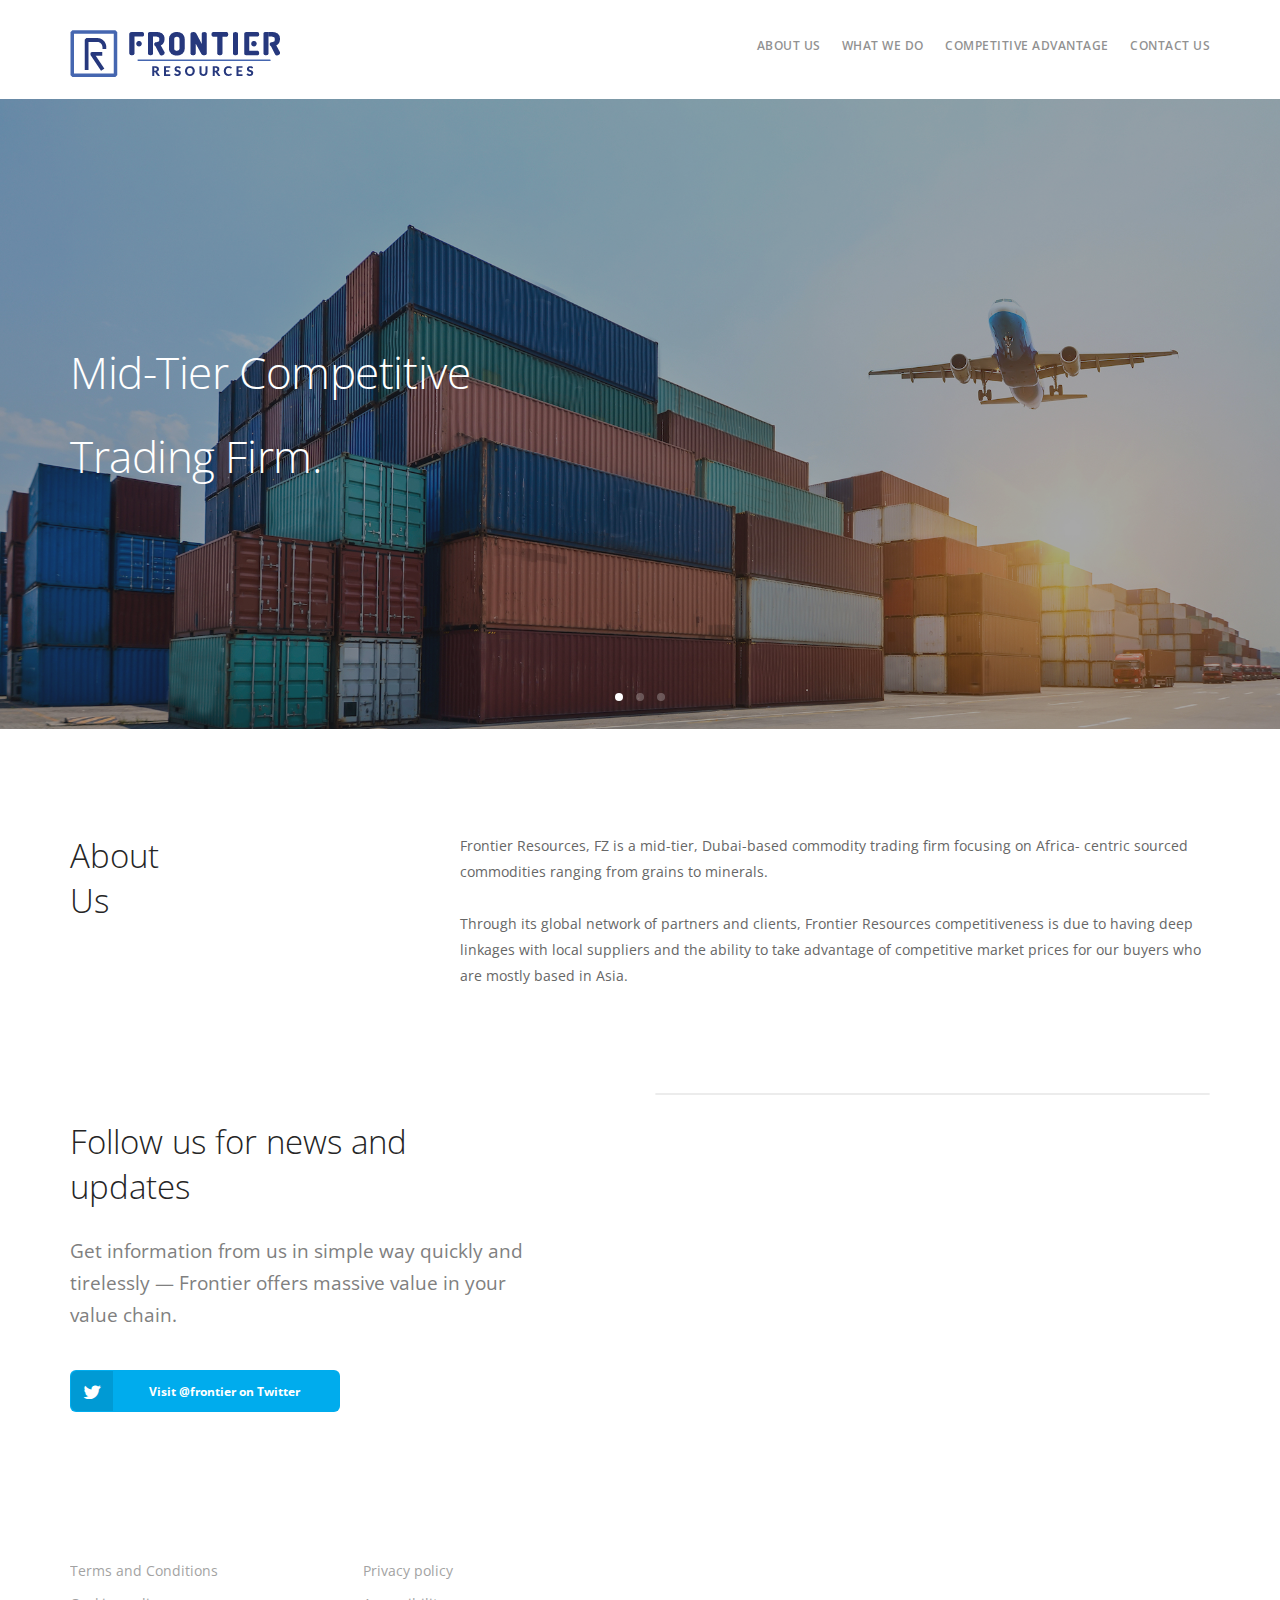
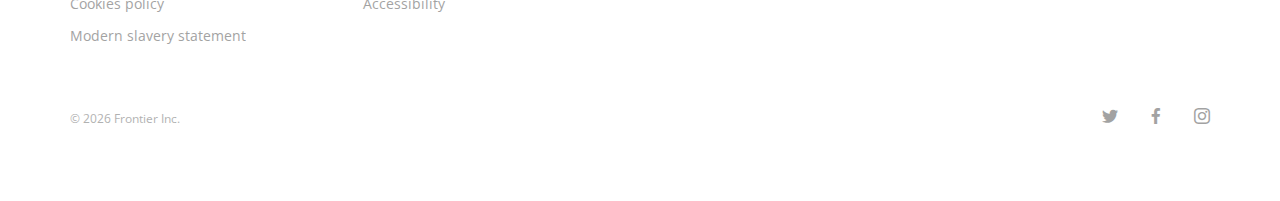
<file: index.html>
<!doctype html>
<html lang="en">
    <head>
        <meta charset="utf-8">
        <title>Frontier - Homepage</title>
        <meta name="viewport" content="width=device-width, initial-scale=1.0">
        <link href="css/stack-interface.css" rel="stylesheet" type="text/css" media="all">
        <link href="css/socicon.css" rel="stylesheet" type="text/css" media="all" />
        <link href="css/iconsmind.css" rel="stylesheet" type="text/css" media="all" />
        <link href="css/bootstrap.css" rel="stylesheet" type="text/css" media="all" />
        <link href="css/flickity.css" rel="stylesheet" type="text/css" media="all" />
        <link href="css/stack-interface.css" rel="stylesheet" type="text/css" media="all" />
        <link href="css/theme.css" rel="stylesheet" type="text/css" media="all" />
        <link href="css/custom.css" rel="stylesheet" type="text/css" media="all" />
        <link href="https://fonts.googleapis.com/css?family=Open+Sans:200,300,400,400i,500,600,700" rel="stylesheet">

    </head>
    <body data-smooth-scroll-offset="77">
        <div class="nav-container">
            <div>
                <div class="bar bar--sm visible-xs">
                    <div class="container">
                        <div class="row">
                            <div class="col-xs-3 col-sm-2">
                                <a href="index.html"> <img class="logo logo-dark" alt="logo" src="img/fr_logo.png"> <img class="logo logo-light" alt="logo" src="img/fr_logo.png"> </a>
                            </div>
                            <div class="col-xs-9 col-sm-10 text-right">
                                <a href="#" class="hamburger-toggle" data-toggle-class="#menu1;hidden-xs hidden-sm"> <i class="icon icon--sm stack-interface stack-menu"></i> </a>
                            </div>
                        </div>
                    </div>
                </div>
                <nav id="menu1" class="bar bar-1 hidden-xs">
                    <div class="container">
                        <div class="row">
                            <div class="col-md-1 col-sm-2 hidden-xs">
                                <div class="bar__module">
                                    <a href="index.html"> <img class="logo logo-dark" alt="logo" src="img/fr_logo.png"> <img class="logo logo-light" alt="logo" src="img/fr_logo.png"> </a>
                                </div>
                            </div>
                            <div class="col-md-11 col-sm-12 text-right text-left-xs text-left-sm">
                                <div class="bar__module">
                                    <ul class="menu-horizontal text-left">
                                        <li > <a href="index.html">
                                       ABOUT US
                                    </a> </li>
                                    <li> <a href="what_we_do.html">
                                       WHAT WE DO
                                    </a> </li>
                                    <li> <a href="competitive_advantage.html">
                                   COMPETITIVE ADVANTAGE
                                    </a> </li>
                                        <li> <a href="contact_us.html">
                                       CONTACT US
                                    </a> </li>
                                    </ul>
                                </div>
                            </div>
                        </div>
                    </div>
                </nav>
            </div>
        </div>
        <div class="main-container">
            <section class="cover height-70 imagebg slider slider--ken-burns" data-paging="true" data-timing="4000">
             <ul class="slides">
                    <li class="imagebg" data-overlay="4">
                        <div class="background-image-holder background--top"> <img alt="background" src="img/1200.jpg"> </div>
                        <div class="container pos-vertical-center">
                            <div class="row">
                                <div class="col-sm-12">
                                    <h1> Mid-Tier Competitive </h1>
                                    <h1>  Trading Firm.</h1>
                                   
                                </div>
                            </div>
                        </div>
                    </li>
                    <li class="imagebg" data-overlay="4">
                        <div class="background-image-holder background--top"> <img alt="background" src="img/1210.jpg"> </div>
                        <div class="container pos-vertical-center">
                            <div class="row">
                                <div class="col-sm-12">
                                    <h1>Capitalizing on</h1>
                                     <h1>Frontier Markets.</h1>
                                </div>
                            </div>
                        </div>
                    </li>
                    <li class="imagebg" data-overlay="4">
                        <div class="background-image-holder"> <img alt="background" src="img/9365.jpg"> </div>
                        <div class="container pos-vertical-center">
                            <div class="row">
                                <div class="col-sm-12">
                                    <h1> Connecting Africa's resources</h1>
                                    <h1> to the rest of the world.</h1>
                                </div>
                            </div>
                        </div>
                    </li>
                </ul>
            </section>
           
            <section>
                <div class="container">
                    <div class="row">
                        <div class="col-md-4">
                            <div class="text-block">
                                <h2>About <br>Us</h2>
                            </div>
                        </div>
                        <div class="col-md-8">
                            <div class="text-block">
                               <p> Frontier Resources, FZ is a mid-tier, Dubai-based commodity trading firm focusing on Africa- centric sourced commodities ranging from grains to minerals.</p>
                                <p>Through its global network of partners and clients, Frontier Resources competitiveness is due to having deep linkages with local suppliers and the ability to take advantage of competitive market prices for our buyers who are mostly based in Asia.</p>
                            </div>
                        </div>
                    </div>
                </div>
            </section>
           
                <section class="switchable">
                <div class="container">
                    <div class="row">
                        <div class="col-sm-6 col-md-5">
                            <div class="switchable__text">
                                <h2>Follow us for news and updates</h2>
                                <p class="lead"> Get information from us in simple way quickly and tirelessly — Frontier offers massive value in your value chain. </p>
                                <a class="btn btn--icon bg--twitter" href="#"> <span class="btn__text">
                            <i class="socicon socicon-twitter"></i>
                            Visit @frontier on Twitter
                        </span> </a>
                            </div>
                        </div>
                        <div class="col-sm-6">
                            <div class="tweets-feed tweets-feed-1 bg--secondary" data-feed-name="Maersk" data-amount="2"></div>
                        </div>
                    </div>
                </div>
            </section>
         
            <footer class="space--sm footer-2 ">
                <div class="container">
                    <div class="row">
                        <div class="col-sm-6 col-md-3 col-xs-6">
                            <ul class="list--hover">
                                <li><a href="">Terms and Conditions</a></li>
                                <li><a href="#">Cookies policy</a></li>
                                <li><a href="#">Modern slavery statement </a></li>
                            </ul>
                        </div>
                        <div class="col-sm-6 col-md-3 col-xs-6">
                            <ul class="list--hover">
                                <li><a href="#">Privacy policy</a></li>
                                <li><a href="#">Accessibility</a></li>
                            </ul>
                        </div>
                        <div class="col-sm-6 col-md-3 col-xs-6">
                           
                        </div>
                        <div class="col-sm-6 col-md-3 col-xs-6">
                            
                        </div>
                    </div>
                    <div class="row">
                        <div class="col-sm-6"> <span class="type--fine-print">© <span class="update-year"></span> Frontier Inc.</span>  </div>
                        <div class="col-sm-6 text-right text-left-xs">
                            <ul class="social-list list-inline list--hover">
                                <li><a href="#"><i class="socicon socicon-twitter icon icon--xs"></i></a></li>
                                <li><a href="#"><i class="socicon socicon-facebook icon icon--xs"></i></a></li>
                                <li><a href="#"><i class="socicon socicon-instagram icon icon--xs"></i></a></li>
                            </ul>
                        </div>
                    </div>
                </div>
            </footer>
        </div>
        <script src="js/jquery-3.1.1.min.js"></script>
        <script src="js/flickity.min.js"></script>
        <script src="js/parallax.js"></script>
         <script src="js/twitterfetcher.min.js"></script>
        <script src="js/smooth-scroll.min.js"></script>
        <script src="js/scripts.js"></script>

    </body>

</html>
</file>
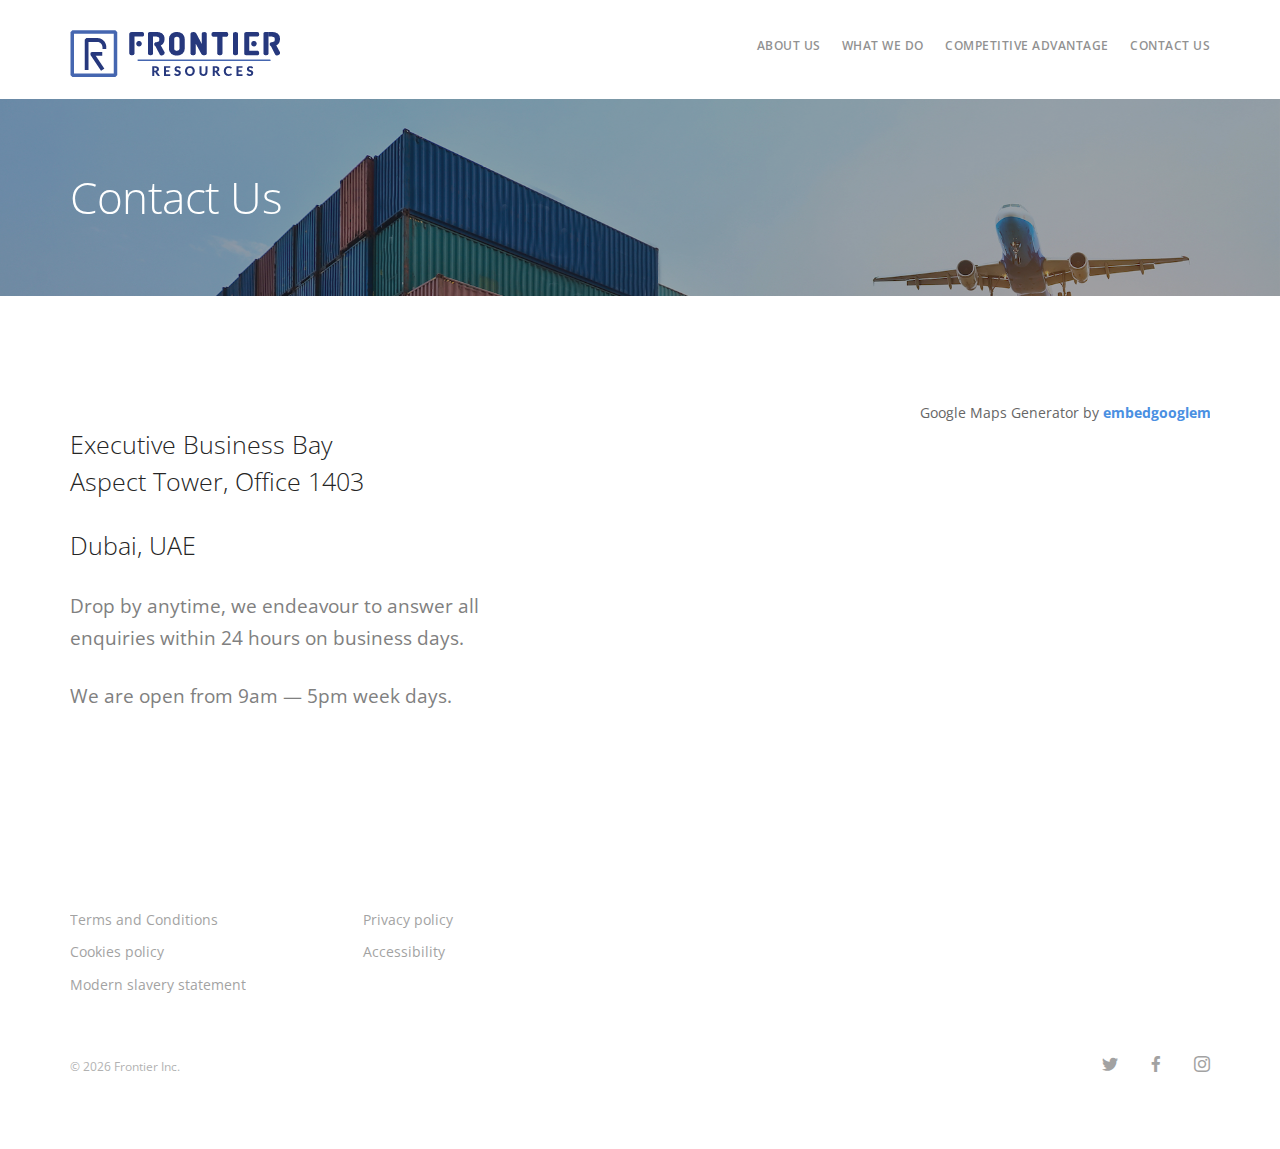
<file: contact_us.html>
<!doctype html>
<html lang="en">
    <head>
        <meta charset="utf-8">
        <title>Frontier - Contact Us</title>
        <meta name="viewport" content="width=device-width, initial-scale=1.0">
        <link href="css/stack-interface.css" rel="stylesheet" type="text/css" media="all">
        <link href="css/socicon.css" rel="stylesheet" type="text/css" media="all" />
        <link href="css/iconsmind.css" rel="stylesheet" type="text/css" media="all" />
        <link href="css/bootstrap.css" rel="stylesheet" type="text/css" media="all" />
        <link href="css/flickity.css" rel="stylesheet" type="text/css" media="all" />
        <link href="css/stack-interface.css" rel="stylesheet" type="text/css" media="all" />
        <link href="css/theme.css" rel="stylesheet" type="text/css" media="all" />
        <link href="css/custom.css" rel="stylesheet" type="text/css" media="all" />
        <link href="https://fonts.googleapis.com/css?family=Open+Sans:200,300,400,400i,500,600,700" rel="stylesheet">

    </head>
    <body data-smooth-scroll-offset="77">
        <div class="nav-container">
            <div>
                <div class="bar bar--sm visible-xs">
                    <div class="container">
                        <div class="row">
                            <div class="col-xs-3 col-sm-2">
                                <a href="index.html"> <img class="logo logo-dark" alt="logo" src="img/fr_logo.png"> <img class="logo logo-light" alt="logo" src="img/fr_logo.png"> </a>
                            </div>
                            <div class="col-xs-9 col-sm-10 text-right">
                                <a href="#" class="hamburger-toggle" data-toggle-class="#menu1;hidden-xs hidden-sm"> <i class="icon icon--sm stack-interface stack-menu"></i> </a>
                            </div>
                        </div>
                    </div>
                </div>
                <nav id="menu1" class="bar bar-1 hidden-xs">
                    <div class="container">
                        <div class="row">
                            <div class="col-md-1 col-sm-2 hidden-xs">
                                <div class="bar__module">
                                    <a href="index.html"> <img class="logo logo-dark" alt="logo" src="img/fr_logo.png"> <img class="logo logo-light" alt="logo" src="img/fr_logo.png"> </a>
                                </div>
                            </div>
                            <div class="col-md-11 col-sm-12 text-right text-left-xs text-left-sm">
                                <div class="bar__module">
                                    <ul class="menu-horizontal text-left">
                                        <li > <a href="index.html">
                                           ABOUT US
                                    </a> </li>
                                    <li> <a href="what_we_do.html">
                                       WHAT WE DO
                                    </a> </li>
                                    <li> <a href="competitive_advantage.html">
                                   COMPETITIVE ADVANTAGE
                                    </a> </li>
                                        <li> <a href="contact_us.html">
                                       CONTACT US
                                    </a> </li>
                                    </ul>
                                </div>
                            </div>
                        </div>
                    </div>
                </nav>
            </div>
        </div>
        <div class="main-container">
           <section class="imagebg section--ken-burns parallax space--sm" data-overlay="4">
                <div class="background-image-holder"> <img alt="background" src="img/1200.jpg"> </div>
                <div class="container">
                    <div class="row">
                        <div class="col-sm-10 col-md-8">
                            <h1>Contact Us</h1>
                        </div>
                    </div>
                </div>
            </section>
            
            <section class="switchable switchable--switch">
                <div class="container">
                    <div class="row">
                        <div class="col-md-6 col-sm-7 col-xs-12">
                            <div class="map-container">
                            <div class="mapouter"><div class="gmap_canvas"><iframe width="600" height="400" id="gmap_canvas" src="https://maps.google.com/maps?q=Executive%20Business%20Bay%20Aspect%20Tower&t=&z=13&ie=UTF8&iwloc=&output=embed" frameborder="0" scrolling="no" marginheight="0" marginwidth="0"></iframe>Google Maps Generator by <a href="https://www.embedgooglemap.net">embedgooglemap.net</a></div><style>.mapouter{position:relative;text-align:right;height:400px;width:600px;}.gmap_canvas {overflow:hidden;background:none!important;height:500px;width:600px;}</style></div>
                            </div>
                        </div>
                       
                        <div class="col-md-5 col-sm-5">
                            <div class="switchable__text">
                                <h3>Executive Business Bay<br>Aspect Tower, Office 1403 </h3>
                                <h3>Dubai, UAE</h3>
                               
                                <p class="lead"> Drop by anytime, we endeavour to answer all enquiries within 24 hours on business days. </p>
                                <p class="lead"> We are open from 9am — 5pm week days. </p>
                            </div>
                        </div>
                         </div>
                    </div>
              
            </section>
            
            <footer class="space--sm footer-2 ">
                <div class="container">
                    <div class="row">
                        <div class="col-sm-6 col-md-3 col-xs-6">
                            <ul class="list--hover">
                                <li><a href="">Terms and Conditions</a></li>
                                <li><a href="#">Cookies policy</a></li>
                                <li><a href="#">Modern slavery statement </a></li>
                            </ul>
                        </div>
                        <div class="col-sm-6 col-md-3 col-xs-6">
                            <ul class="list--hover">
                                <li><a href="#">Privacy policy</a></li>
                                <li><a href="#">Accessibility</a></li>
                            </ul>
                        </div>
                        <div class="col-sm-6 col-md-3 col-xs-6">
                           
                        </div>
                        <div class="col-sm-6 col-md-3 col-xs-6">
                            
                        </div>
                    </div>
                    <div class="row">
                        <div class="col-sm-6"> <span class="type--fine-print">© <span class="update-year"></span> Frontier Inc.</span>  </div>
                        <div class="col-sm-6 text-right text-left-xs">
                            <ul class="social-list list-inline list--hover">
                                <li><a href="#"><i class="socicon socicon-twitter icon icon--xs"></i></a></li>
                                <li><a href="#"><i class="socicon socicon-facebook icon icon--xs"></i></a></li>
                                <li><a href="#"><i class="socicon socicon-instagram icon icon--xs"></i></a></li>
                            </ul>
                        </div>
                    </div>
                </div>
            </footer>
        </div>
        <script src="js/jquery-3.1.1.min.js"></script>
        <script src="js/flickity.min.js"></script>
        <script src="js/parallax.js"></script>
        <script src="js/smooth-scroll.min.js"></script>
        <script src="js/scripts.js"></script>

    </body>

</html>
</file>
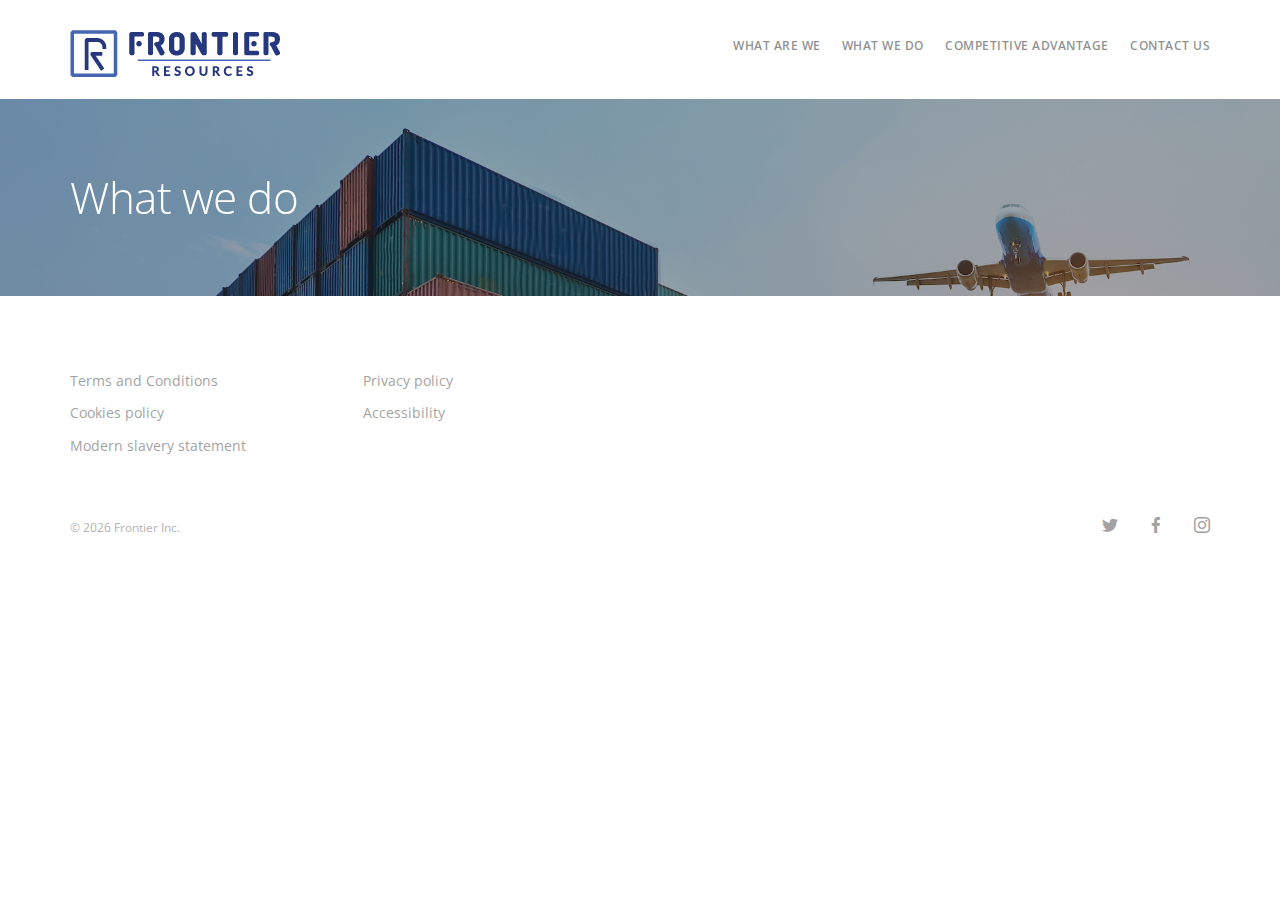
<file: what_we_do_3.html>
<!doctype html>
<html lang="en">
    <head>
        <meta charset="utf-8">
        <title>Frontier - Homepage</title>
        <meta name="viewport" content="width=device-width, initial-scale=1.0">
        <link href="css/stack-interface.css" rel="stylesheet" type="text/css" media="all">
        <link href="css/socicon.css" rel="stylesheet" type="text/css" media="all" />
        <link href="css/iconsmind.css" rel="stylesheet" type="text/css" media="all" />
        <link href="css/bootstrap.css" rel="stylesheet" type="text/css" media="all" />
        <link href="css/flickity.css" rel="stylesheet" type="text/css" media="all" />
        <link href="css/stack-interface.css" rel="stylesheet" type="text/css" media="all" />
        <link href="css/theme.css" rel="stylesheet" type="text/css" media="all" />
        <link href="css/custom.css" rel="stylesheet" type="text/css" media="all" />
        <link href="https://fonts.googleapis.com/css?family=Open+Sans:200,300,400,400i,500,600,700" rel="stylesheet">

    </head>
    <body data-smooth-scroll-offset="77">
        <div class="nav-container">
            <div>
                <div class="bar bar--sm visible-xs">
                    <div class="container">
                        <div class="row">
                            <div class="col-xs-3 col-sm-2">
                                <a href="index.html"> <img class="logo logo-dark" alt="logo" src="img/fr_logo.png"> <img class="logo logo-light" alt="logo" src="img/fr_logo.png"> </a>
                            </div>
                            <div class="col-xs-9 col-sm-10 text-right">
                                <a href="#" class="hamburger-toggle" data-toggle-class="#menu1;hidden-xs hidden-sm"> <i class="icon icon--sm stack-interface stack-menu"></i> </a>
                            </div>
                        </div>
                    </div>
                </div>
                <nav id="menu1" class="bar bar-1 hidden-xs">
                    <div class="container">
                        <div class="row">
                            <div class="col-md-1 col-sm-2 hidden-xs">
                                <div class="bar__module">
                                    <a href="index.html"> <img class="logo logo-dark" alt="logo" src="img/fr_logo.png"> <img class="logo logo-light" alt="logo" src="img/fr_logo.png"> </a>
                                </div>
                            </div>
                            <div class="col-md-11 col-sm-12 text-right text-left-xs text-left-sm">
                                <div class="bar__module">
                                    <ul class="menu-horizontal text-left">
                                        <li class="active"> <a href="index.html">
                                        WHAT ARE WE
                                    </a> </li>
                                        <li> <a href="#">
                                       WHAT WE DO
                                    </a> </li>
                                        <li> <a href="#">
                                   COMPETITIVE ADVANTAGE
                                    </a> </li>
                                        <li> <a href="#">
                                       CONTACT US
                                    </a> </li>
                                    </ul>
                                </div>
                            </div>
                        </div>
                    </div>
                </nav>
            </div>
        </div>
        <div class="main-container">
           <section class="imagebg section--ken-burns parallax space--sm" data-overlay="4">
                <div class="background-image-holder"> <img alt="background" src="img/1200.jpg"> </div>
                <div class="container">
                    <div class="row">
                        <div class="col-sm-10 col-md-8">
                            <h1>What we do</h1>
                        </div>
                    </div>
                </div>
            </section>
            <footer class="space--sm footer-2 ">
                <div class="container">
                    <div class="row">
                        <div class="col-sm-6 col-md-3 col-xs-6">
                            <ul class="list--hover">
                                <li><a href="">Terms and Conditions</a></li>
                                <li><a href="#">Cookies policy</a></li>
                                <li><a href="#">Modern slavery statement </a></li>
                            </ul>
                        </div>
                        <div class="col-sm-6 col-md-3 col-xs-6">
                            <ul class="list--hover">
                                <li><a href="#">Privacy policy</a></li>
                                <li><a href="#">Accessibility</a></li>
                            </ul>
                        </div>
                        <div class="col-sm-6 col-md-3 col-xs-6">
                           
                        </div>
                        <div class="col-sm-6 col-md-3 col-xs-6">
                            
                        </div>
                    </div>
                    <div class="row">
                        <div class="col-sm-6"> <span class="type--fine-print">© <span class="update-year"></span> Frontier Inc.</span>  </div>
                        <div class="col-sm-6 text-right text-left-xs">
                            <ul class="social-list list-inline list--hover">
                                <li><a href="#"><i class="socicon socicon-twitter icon icon--xs"></i></a></li>
                                <li><a href="#"><i class="socicon socicon-facebook icon icon--xs"></i></a></li>
                                <li><a href="#"><i class="socicon socicon-instagram icon icon--xs"></i></a></li>
                            </ul>
                        </div>
                    </div>
                </div>
            </footer>
        </div>
        <script src="js/jquery-3.1.1.min.js"></script>
        <script src="js/flickity.min.js"></script>
        <script src="js/parallax.js"></script>
        <script src="js/smooth-scroll.min.js"></script>
        <script src="js/scripts.js"></script>

    </body>

</html>
</file>
<file: css/stack-interface.css>
@font-face {
  font-family: 'stack-interface';
  src: url('../fonts/stack-interface.eot?33839631');
  src: url('../fonts/stack-interface.eot?33839631#iefix') format('embedded-opentype'),
       url('../fonts/stack-interface.woff2?33839631') format('woff2'),
       url('../fonts/stack-interface.woff?33839631') format('woff'),
       url('../fonts/stack-interface.ttf?33839631') format('truetype'),
       url('../fonts/stack-interface.svg?33839631#stack-interface') format('svg');
  font-weight: normal;
  font-style: normal;
}
/* Chrome hack: SVG is rendered more smooth in Windozze. 100% magic, uncomment if you need it. */
/* Note, that will break hinting! In other OS-es font will be not as sharp as it could be */
/*
@media screen and (-webkit-min-device-pixel-ratio:0) {
  @font-face {
    font-family: 'stack-interface';
    src: url('../font/stack-interface.svg?34857618#stack-interface') format('svg');
  }
}
*/
 
 [class^="stack-"]:before, [class*=" stack-"]:before {
  font-family: "stack-interface";
  font-style: normal;
  font-weight: normal;
  speak: none;
 
  display: inline-block;
  text-decoration: inherit;
  width: 1em;
  margin-right: .2em;
  text-align: center;
  /* opacity: .8; */
 
  /* For safety - reset parent styles, that can break glyph codes*/
  font-variant: normal;
  text-transform: none;
 
  /* fix buttons height, for twitter bootstrap */
  line-height: 1em;
 
  /* Animation center compensation - margins should be symmetric */
  /* remove if not needed */
  margin-left: .2em;
 
  /* you can be more comfortable with increased icons size */
  /* font-size: 120%; */
 
  /* Font smoothing. That was taken from TWBS */
  -webkit-font-smoothing: antialiased;
  -moz-osx-font-smoothing: grayscale;
 
  /* Uncomment for 3D effect */
  /* text-shadow: 1px 1px 1px rgba(127, 127, 127, 0.3); */
}
 
.stack-down-open-big:before { content: '\e800'; } /* '' */
.stack-left-open-big:before { content: '\e801'; } /* '' */
.stack-right-open-big:before { content: '\e802'; } /* '' */
.stack-up-open-big:before { content: '\e803'; } /* '' */
.stack-basket:before { content: '\e804'; } /* '' */
.stack-search:before { content: '\e805'; } /* '' */
.stack-down-dir:before { content: '\e806'; } /* '' */
.stack-left-dir:before { content: '\e807'; } /* '' */
.stack-right-dir:before { content: '\e808'; } /* '' */
.stack-up-dir:before { content: '\e809'; } /* '' */
.stack-down-open:before { content: '\e80a'; } /* '' */
.stack-left-open:before { content: '\e80b'; } /* '' */
.stack-right-open:before { content: '\e80c'; } /* '' */
.stack-up-open:before { content: '\e80d'; } /* '' */
.stack-menu:before { content: '\e80e'; } /* '' */
.stack-users:before { content: '\e80f'; } /* '' */
.stack-publish:before { content: '\e810'; } /* '' */
.stack-trash:before { content: '\e811'; } /* '' */
.stack-bell:before { content: '\e812'; } /* '' */
.stack-cog:before { content: '\e813'; } /* '' */
.stack-plus-circled:before { content: '\e814'; } /* '' */
.stack-dot-3:before { content: '\e815'; } /* '' */
</file>
<file: css/socicon.css>
@font-face {
  font-family: 'Socicon';
  src:  url('../fonts/socicon.eot?a93r5t');
  src:  url('../fonts/socicon.eot?a93r5t#iefix') format('embedded-opentype'),
    url('../fonts/socicon.ttf?a93r5t') format('truetype'),
    url('../fonts/socicon.woff?a93r5t') format('woff'),
    url('../fonts/socicon.svg?a93r5t#Socicon') format('svg');
  font-weight: normal;
  font-style: normal;
}

[class^="socicon-"], [class*=" socicon-"] {
  /* use !important to prevent issues with browser extensions that change fonts */
  font-family: 'Socicon' !important;
  speak: none;
  font-style: normal;
  font-weight: normal;
  font-variant: normal;
  text-transform: none;
  line-height: 1;

  /* Better Font Rendering =========== */
  -webkit-font-smoothing: antialiased;
  -moz-osx-font-smoothing: grayscale;
}

.socicon-gamewisp:before {
  content: "\e905";
}
.socicon-bloglovin:before {
  content: "\e904";
}
.socicon-tunein:before {
  content: "\e903";
}
.socicon-gamejolt:before {
  content: "\e901";
}
.socicon-trello:before {
  content: "\e902";
}
.socicon-spreadshirt:before {
  content: "\e900";
}
.socicon-500px:before {
  content: "\e000";
}
.socicon-8tracks:before {
  content: "\e001";
}
.socicon-airbnb:before {
  content: "\e002";
}
.socicon-alliance:before {
  content: "\e003";
}
.socicon-amazon:before {
  content: "\e004";
}
.socicon-amplement:before {
  content: "\e005";
}
.socicon-android:before {
  content: "\e006";
}
.socicon-angellist:before {
  content: "\e007";
}
.socicon-apple:before {
  content: "\e008";
}
.socicon-appnet:before {
  content: "\e009";
}
.socicon-baidu:before {
  content: "\e00a";
}
.socicon-bandcamp:before {
  content: "\e00b";
}
.socicon-battlenet:before {
  content: "\e00c";
}
.socicon-beam:before {
  content: "\e00d";
}
.socicon-bebee:before {
  content: "\e00e";
}
.socicon-bebo:before {
  content: "\e00f";
}
.socicon-behance:before {
  content: "\e010";
}
.socicon-blizzard:before {
  content: "\e011";
}
.socicon-blogger:before {
  content: "\e012";
}
.socicon-buffer:before {
  content: "\e013";
}
.socicon-chrome:before {
  content: "\e014";
}
.socicon-coderwall:before {
  content: "\e015";
}
.socicon-curse:before {
  content: "\e016";
}
.socicon-dailymotion:before {
  content: "\e017";
}
.socicon-deezer:before {
  content: "\e018";
}
.socicon-delicious:before {
  content: "\e019";
}
.socicon-deviantart:before {
  content: "\e01a";
}
.socicon-diablo:before {
  content: "\e01b";
}
.socicon-digg:before {
  content: "\e01c";
}
.socicon-discord:before {
  content: "\e01d";
}
.socicon-disqus:before {
  content: "\e01e";
}
.socicon-douban:before {
  content: "\e01f";
}
.socicon-draugiem:before {
  content: "\e020";
}
.socicon-dribbble:before {
  content: "\e021";
}
.socicon-drupal:before {
  content: "\e022";
}
.socicon-ebay:before {
  content: "\e023";
}
.socicon-ello:before {
  content: "\e024";
}
.socicon-endomodo:before {
  content: "\e025";
}
.socicon-envato:before {
  content: "\e026";
}
.socicon-etsy:before {
  content: "\e027";
}
.socicon-facebook:before {
  content: "\e028";
}
.socicon-feedburner:before {
  content: "\e029";
}
.socicon-filmweb:before {
  content: "\e02a";
}
.socicon-firefox:before {
  content: "\e02b";
}
.socicon-flattr:before {
  content: "\e02c";
}
.socicon-flickr:before {
  content: "\e02d";
}
.socicon-formulr:before {
  content: "\e02e";
}
.socicon-forrst:before {
  content: "\e02f";
}
.socicon-foursquare:before {
  content: "\e030";
}
.socicon-friendfeed:before {
  content: "\e031";
}
.socicon-github:before {
  content: "\e032";
}
.socicon-goodreads:before {
  content: "\e033";
}
.socicon-google:before {
  content: "\e034";
}
.socicon-googlescholar:before {
  content: "\e035";
}
.socicon-googlegroups:before {
  content: "\e036";
}
.socicon-googlephotos:before {
  content: "\e037";
}
.socicon-googleplus:before {
  content: "\e038";
}
.socicon-grooveshark:before {
  content: "\e039";
}
.socicon-hackerrank:before {
  content: "\e03a";
}
.socicon-hearthstone:before {
  content: "\e03b";
}
.socicon-hellocoton:before {
  content: "\e03c";
}
.socicon-heroes:before {
  content: "\e03d";
}
.socicon-hitbox:before {
  content: "\e03e";
}
.socicon-horde:before {
  content: "\e03f";
}
.socicon-houzz:before {
  content: "\e040";
}
.socicon-icq:before {
  content: "\e041";
}
.socicon-identica:before {
  content: "\e042";
}
.socicon-imdb:before {
  content: "\e043";
}
.socicon-instagram:before {
  content: "\e044";
}
.socicon-issuu:before {
  content: "\e045";
}
.socicon-istock:before {
  content: "\e046";
}
.socicon-itunes:before {
  content: "\e047";
}
.socicon-keybase:before {
  content: "\e048";
}
.socicon-lanyrd:before {
  content: "\e049";
}
.socicon-lastfm:before {
  content: "\e04a";
}
.socicon-line:before {
  content: "\e04b";
}
.socicon-linkedin:before {
  content: "\e04c";
}
.socicon-livejournal:before {
  content: "\e04d";
}
.socicon-lyft:before {
  content: "\e04e";
}
.socicon-macos:before {
  content: "\e04f";
}
.socicon-mail:before {
  content: "\e050";
}
.socicon-medium:before {
  content: "\e051";
}
.socicon-meetup:before {
  content: "\e052";
}
.socicon-mixcloud:before {
  content: "\e053";
}
.socicon-modelmayhem:before {
  content: "\e054";
}
.socicon-mumble:before {
  content: "\e055";
}
.socicon-myspace:before {
  content: "\e056";
}
.socicon-newsvine:before {
  content: "\e057";
}
.socicon-nintendo:before {
  content: "\e058";
}
.socicon-npm:before {
  content: "\e059";
}
.socicon-odnoklassniki:before {
  content: "\e05a";
}
.socicon-openid:before {
  content: "\e05b";
}
.socicon-opera:before {
  content: "\e05c";
}
.socicon-outlook:before {
  content: "\e05d";
}
.socicon-overwatch:before {
  content: "\e05e";
}
.socicon-patreon:before {
  content: "\e05f";
}
.socicon-paypal:before {
  content: "\e060";
}
.socicon-periscope:before {
  content: "\e061";
}
.socicon-persona:before {
  content: "\e062";
}
.socicon-pinterest:before {
  content: "\e063";
}
.socicon-play:before {
  content: "\e064";
}
.socicon-player:before {
  content: "\e065";
}
.socicon-playstation:before {
  content: "\e066";
}
.socicon-pocket:before {
  content: "\e067";
}
.socicon-qq:before {
  content: "\e068";
}
.socicon-quora:before {
  content: "\e069";
}
.socicon-raidcall:before {
  content: "\e06a";
}
.socicon-ravelry:before {
  content: "\e06b";
}
.socicon-reddit:before {
  content: "\e06c";
}
.socicon-renren:before {
  content: "\e06d";
}
.socicon-researchgate:before {
  content: "\e06e";
}
.socicon-residentadvisor:before {
  content: "\e06f";
}
.socicon-reverbnation:before {
  content: "\e070";
}
.socicon-rss:before {
  content: "\e071";
}
.socicon-sharethis:before {
  content: "\e072";
}
.socicon-skype:before {
  content: "\e073";
}
.socicon-slideshare:before {
  content: "\e074";
}
.socicon-smugmug:before {
  content: "\e075";
}
.socicon-snapchat:before {
  content: "\e076";
}
.socicon-songkick:before {
  content: "\e077";
}
.socicon-soundcloud:before {
  content: "\e078";
}
.socicon-spotify:before {
  content: "\e079";
}
.socicon-stackexchange:before {
  content: "\e07a";
}
.socicon-stackoverflow:before {
  content: "\e07b";
}
.socicon-starcraft:before {
  content: "\e07c";
}
.socicon-stayfriends:before {
  content: "\e07d";
}
.socicon-steam:before {
  content: "\e07e";
}
.socicon-storehouse:before {
  content: "\e07f";
}
.socicon-strava:before {
  content: "\e080";
}
.socicon-streamjar:before {
  content: "\e081";
}
.socicon-stumbleupon:before {
  content: "\e082";
}
.socicon-swarm:before {
  content: "\e083";
}
.socicon-teamspeak:before {
  content: "\e084";
}
.socicon-teamviewer:before {
  content: "\e085";
}
.socicon-technorati:before {
  content: "\e086";
}
.socicon-telegram:before {
  content: "\e087";
}
.socicon-tripadvisor:before {
  content: "\e088";
}
.socicon-tripit:before {
  content: "\e089";
}
.socicon-triplej:before {
  content: "\e08a";
}
.socicon-tumblr:before {
  content: "\e08b";
}
.socicon-twitch:before {
  content: "\e08c";
}
.socicon-twitter:before {
  content: "\e08d";
}
.socicon-uber:before {
  content: "\e08e";
}
.socicon-ventrilo:before {
  content: "\e08f";
}
.socicon-viadeo:before {
  content: "\e090";
}
.socicon-viber:before {
  content: "\e091";
}
.socicon-viewbug:before {
  content: "\e092";
}
.socicon-vimeo:before {
  content: "\e093";
}
.socicon-vine:before {
  content: "\e094";
}
.socicon-vkontakte:before {
  content: "\e095";
}
.socicon-warcraft:before {
  content: "\e096";
}
.socicon-wechat:before {
  content: "\e097";
}
.socicon-weibo:before {
  content: "\e098";
}
.socicon-whatsapp:before {
  content: "\e099";
}
.socicon-wikipedia:before {
  content: "\e09a";
}
.socicon-windows:before {
  content: "\e09b";
}
.socicon-wordpress:before {
  content: "\e09c";
}
.socicon-wykop:before {
  content: "\e09d";
}
.socicon-xbox:before {
  content: "\e09e";
}
.socicon-xing:before {
  content: "\e09f";
}
.socicon-yahoo:before {
  content: "\e0a0";
}
.socicon-yammer:before {
  content: "\e0a1";
}
.socicon-yandex:before {
  content: "\e0a2";
}
.socicon-yelp:before {
  content: "\e0a3";
}
.socicon-younow:before {
  content: "\e0a4";
}
.socicon-youtube:before {
  content: "\e0a5";
}
.socicon-zapier:before {
  content: "\e0a6";
}
.socicon-zerply:before {
  content: "\e0a7";
}
.socicon-zomato:before {
  content: "\e0a8";
}
.socicon-zynga:before {
  content: "\e0a9";
}
</file>
<file: css/iconsmind.css>
@font-face {
	font-family: 'iconsmind';
	src:url('../fonts/iconsmind.eot?#iefix-rdmvgc') format('embedded-opentype');
	src:url('../fonts/iconsmind.woff') format('woff'),
		url('../fonts/iconsmind.ttf') format('truetype');
	font-weight: normal;
	font-style: normal;
}

[class^="icon-"], [class*=" icon-"] {
	font-family: 'iconsmind';
	speak: none;
	font-style: normal;
	font-weight: normal;
	font-variant: normal;
	text-transform: none;
	line-height: 1;
	/* Better Font Rendering =========== */
	-webkit-font-smoothing: antialiased;
	-moz-osx-font-smoothing: grayscale;
}

.icon-A-Z:before {
	content: "\e600";
}
.icon-Aa:before {
	content: "\e601";
}
.icon-Add-Bag:before {
	content: "\e602";
}
.icon-Add-Basket:before {
	content: "\e603";
}
.icon-Add-Cart:before {
	content: "\e604";
}
.icon-Add-File:before {
	content: "\e605";
}
.icon-Add-SpaceAfterParagraph:before {
	content: "\e606";
}
.icon-Add-SpaceBeforeParagraph:before {
	content: "\e607";
}
.icon-Add-User:before {
	content: "\e608";
}
.icon-Add-UserStar:before {
	content: "\e609";
}
.icon-Add-Window:before {
	content: "\e60a";
}
.icon-Add:before {
	content: "\e60b";
}
.icon-Address-Book:before {
	content: "\e60c";
}
.icon-Address-Book2:before {
	content: "\e60d";
}
.icon-Administrator:before {
	content: "\e60e";
}
.icon-Aerobics-2:before {
	content: "\e60f";
}
.icon-Aerobics-3:before {
	content: "\e610";
}
.icon-Aerobics:before {
	content: "\e611";
}
.icon-Affiliate:before {
	content: "\e612";
}
.icon-Aim:before {
	content: "\e613";
}
.icon-Air-Balloon:before {
	content: "\e614";
}
.icon-Airbrush:before {
	content: "\e615";
}
.icon-Airship:before {
	content: "\e616";
}
.icon-Alarm-Clock:before {
	content: "\e617";
}
.icon-Alarm-Clock2:before {
	content: "\e618";
}
.icon-Alarm:before {
	content: "\e619";
}
.icon-Alien-2:before {
	content: "\e61a";
}
.icon-Alien:before {
	content: "\e61b";
}
.icon-Aligator:before {
	content: "\e61c";
}
.icon-Align-Center:before {
	content: "\e61d";
}
.icon-Align-JustifyAll:before {
	content: "\e61e";
}
.icon-Align-JustifyCenter:before {
	content: "\e61f";
}
.icon-Align-JustifyLeft:before {
	content: "\e620";
}
.icon-Align-JustifyRight:before {
	content: "\e621";
}
.icon-Align-Left:before {
	content: "\e622";
}
.icon-Align-Right:before {
	content: "\e623";
}
.icon-Alpha:before {
	content: "\e624";
}
.icon-Ambulance:before {
	content: "\e625";
}
.icon-AMX:before {
	content: "\e626";
}
.icon-Anchor-2:before {
	content: "\e627";
}
.icon-Anchor:before {
	content: "\e628";
}
.icon-Android-Store:before {
	content: "\e629";
}
.icon-Android:before {
	content: "\e62a";
}
.icon-Angel-Smiley:before {
	content: "\e62b";
}
.icon-Angel:before {
	content: "\e62c";
}
.icon-Angry:before {
	content: "\e62d";
}
.icon-Apple-Bite:before {
	content: "\e62e";
}
.icon-Apple-Store:before {
	content: "\e62f";
}
.icon-Apple:before {
	content: "\e630";
}
.icon-Approved-Window:before {
	content: "\e631";
}
.icon-Aquarius-2:before {
	content: "\e632";
}
.icon-Aquarius:before {
	content: "\e633";
}
.icon-Archery-2:before {
	content: "\e634";
}
.icon-Archery:before {
	content: "\e635";
}
.icon-Argentina:before {
	content: "\e636";
}
.icon-Aries-2:before {
	content: "\e637";
}
.icon-Aries:before {
	content: "\e638";
}
.icon-Army-Key:before {
	content: "\e639";
}
.icon-Arrow-Around:before {
	content: "\e63a";
}
.icon-Arrow-Back3:before {
	content: "\e63b";
}
.icon-Arrow-Back:before {
	content: "\e63c";
}
.icon-Arrow-Back2:before {
	content: "\e63d";
}
.icon-Arrow-Barrier:before {
	content: "\e63e";
}
.icon-Arrow-Circle:before {
	content: "\e63f";
}
.icon-Arrow-Cross:before {
	content: "\e640";
}
.icon-Arrow-Down:before {
	content: "\e641";
}
.icon-Arrow-Down2:before {
	content: "\e642";
}
.icon-Arrow-Down3:before {
	content: "\e643";
}
.icon-Arrow-DowninCircle:before {
	content: "\e644";
}
.icon-Arrow-Fork:before {
	content: "\e645";
}
.icon-Arrow-Forward:before {
	content: "\e646";
}
.icon-Arrow-Forward2:before {
	content: "\e647";
}
.icon-Arrow-From:before {
	content: "\e648";
}
.icon-Arrow-Inside:before {
	content: "\e649";
}
.icon-Arrow-Inside45:before {
	content: "\e64a";
}
.icon-Arrow-InsideGap:before {
	content: "\e64b";
}
.icon-Arrow-InsideGap45:before {
	content: "\e64c";
}
.icon-Arrow-Into:before {
	content: "\e64d";
}
.icon-Arrow-Join:before {
	content: "\e64e";
}
.icon-Arrow-Junction:before {
	content: "\e64f";
}
.icon-Arrow-Left:before {
	content: "\e650";
}
.icon-Arrow-Left2:before {
	content: "\e651";
}
.icon-Arrow-LeftinCircle:before {
	content: "\e652";
}
.icon-Arrow-Loop:before {
	content: "\e653";
}
.icon-Arrow-Merge:before {
	content: "\e654";
}
.icon-Arrow-Mix:before {
	content: "\e655";
}
.icon-Arrow-Next:before {
	content: "\e656";
}
.icon-Arrow-OutLeft:before {
	content: "\e657";
}
.icon-Arrow-OutRight:before {
	content: "\e658";
}
.icon-Arrow-Outside:before {
	content: "\e659";
}
.icon-Arrow-Outside45:before {
	content: "\e65a";
}
.icon-Arrow-OutsideGap:before {
	content: "\e65b";
}
.icon-Arrow-OutsideGap45:before {
	content: "\e65c";
}
.icon-Arrow-Over:before {
	content: "\e65d";
}
.icon-Arrow-Refresh:before {
	content: "\e65e";
}
.icon-Arrow-Refresh2:before {
	content: "\e65f";
}
.icon-Arrow-Right:before {
	content: "\e660";
}
.icon-Arrow-Right2:before {
	content: "\e661";
}
.icon-Arrow-RightinCircle:before {
	content: "\e662";
}
.icon-Arrow-Shuffle:before {
	content: "\e663";
}
.icon-Arrow-Squiggly:before {
	content: "\e664";
}
.icon-Arrow-Through:before {
	content: "\e665";
}
.icon-Arrow-To:before {
	content: "\e666";
}
.icon-Arrow-TurnLeft:before {
	content: "\e667";
}
.icon-Arrow-TurnRight:before {
	content: "\e668";
}
.icon-Arrow-Up:before {
	content: "\e669";
}
.icon-Arrow-Up2:before {
	content: "\e66a";
}
.icon-Arrow-Up3:before {
	content: "\e66b";
}
.icon-Arrow-UpinCircle:before {
	content: "\e66c";
}
.icon-Arrow-XLeft:before {
	content: "\e66d";
}
.icon-Arrow-XRight:before {
	content: "\e66e";
}
.icon-Ask:before {
	content: "\e66f";
}
.icon-Assistant:before {
	content: "\e670";
}
.icon-Astronaut:before {
	content: "\e671";
}
.icon-At-Sign:before {
	content: "\e672";
}
.icon-ATM:before {
	content: "\e673";
}
.icon-Atom:before {
	content: "\e674";
}
.icon-Audio:before {
	content: "\e675";
}
.icon-Auto-Flash:before {
	content: "\e676";
}
.icon-Autumn:before {
	content: "\e677";
}
.icon-Baby-Clothes:before {
	content: "\e678";
}
.icon-Baby-Clothes2:before {
	content: "\e679";
}
.icon-Baby-Cry:before {
	content: "\e67a";
}
.icon-Baby:before {
	content: "\e67b";
}
.icon-Back2:before {
	content: "\e67c";
}
.icon-Back-Media:before {
	content: "\e67d";
}
.icon-Back-Music:before {
	content: "\e67e";
}
.icon-Back:before {
	content: "\e67f";
}
.icon-Background:before {
	content: "\e680";
}
.icon-Bacteria:before {
	content: "\e681";
}
.icon-Bag-Coins:before {
	content: "\e682";
}
.icon-Bag-Items:before {
	content: "\e683";
}
.icon-Bag-Quantity:before {
	content: "\e684";
}
.icon-Bag:before {
	content: "\e685";
}
.icon-Bakelite:before {
	content: "\e686";
}
.icon-Ballet-Shoes:before {
	content: "\e687";
}
.icon-Balloon:before {
	content: "\e688";
}
.icon-Banana:before {
	content: "\e689";
}
.icon-Band-Aid:before {
	content: "\e68a";
}
.icon-Bank:before {
	content: "\e68b";
}
.icon-Bar-Chart:before {
	content: "\e68c";
}
.icon-Bar-Chart2:before {
	content: "\e68d";
}
.icon-Bar-Chart3:before {
	content: "\e68e";
}
.icon-Bar-Chart4:before {
	content: "\e68f";
}
.icon-Bar-Chart5:before {
	content: "\e690";
}
.icon-Bar-Code:before {
	content: "\e691";
}
.icon-Barricade-2:before {
	content: "\e692";
}
.icon-Barricade:before {
	content: "\e693";
}
.icon-Baseball:before {
	content: "\e694";
}
.icon-Basket-Ball:before {
	content: "\e695";
}
.icon-Basket-Coins:before {
	content: "\e696";
}
.icon-Basket-Items:before {
	content: "\e697";
}
.icon-Basket-Quantity:before {
	content: "\e698";
}
.icon-Bat-2:before {
	content: "\e699";
}
.icon-Bat:before {
	content: "\e69a";
}
.icon-Bathrobe:before {
	content: "\e69b";
}
.icon-Batman-Mask:before {
	content: "\e69c";
}
.icon-Battery-0:before {
	content: "\e69d";
}
.icon-Battery-25:before {
	content: "\e69e";
}
.icon-Battery-50:before {
	content: "\e69f";
}
.icon-Battery-75:before {
	content: "\e6a0";
}
.icon-Battery-100:before {
	content: "\e6a1";
}
.icon-Battery-Charge:before {
	content: "\e6a2";
}
.icon-Bear:before {
	content: "\e6a3";
}
.icon-Beard-2:before {
	content: "\e6a4";
}
.icon-Beard-3:before {
	content: "\e6a5";
}
.icon-Beard:before {
	content: "\e6a6";
}
.icon-Bebo:before {
	content: "\e6a7";
}
.icon-Bee:before {
	content: "\e6a8";
}
.icon-Beer-Glass:before {
	content: "\e6a9";
}
.icon-Beer:before {
	content: "\e6aa";
}
.icon-Bell-2:before {
	content: "\e6ab";
}
.icon-Bell:before {
	content: "\e6ac";
}
.icon-Belt-2:before {
	content: "\e6ad";
}
.icon-Belt-3:before {
	content: "\e6ae";
}
.icon-Belt:before {
	content: "\e6af";
}
.icon-Berlin-Tower:before {
	content: "\e6b0";
}
.icon-Beta:before {
	content: "\e6b1";
}
.icon-Betvibes:before {
	content: "\e6b2";
}
.icon-Bicycle-2:before {
	content: "\e6b3";
}
.icon-Bicycle-3:before {
	content: "\e6b4";
}
.icon-Bicycle:before {
	content: "\e6b5";
}
.icon-Big-Bang:before {
	content: "\e6b6";
}
.icon-Big-Data:before {
	content: "\e6b7";
}
.icon-Bike-Helmet:before {
	content: "\e6b8";
}
.icon-Bikini:before {
	content: "\e6b9";
}
.icon-Bilk-Bottle2:before {
	content: "\e6ba";
}
.icon-Billing:before {
	content: "\e6bb";
}
.icon-Bing:before {
	content: "\e6bc";
}
.icon-Binocular:before {
	content: "\e6bd";
}
.icon-Bio-Hazard:before {
	content: "\e6be";
}
.icon-Biotech:before {
	content: "\e6bf";
}
.icon-Bird-DeliveringLetter:before {
	content: "\e6c0";
}
.icon-Bird:before {
	content: "\e6c1";
}
.icon-Birthday-Cake:before {
	content: "\e6c2";
}
.icon-Bisexual:before {
	content: "\e6c3";
}
.icon-Bishop:before {
	content: "\e6c4";
}
.icon-Bitcoin:before {
	content: "\e6c5";
}
.icon-Black-Cat:before {
	content: "\e6c6";
}
.icon-Blackboard:before {
	content: "\e6c7";
}
.icon-Blinklist:before {
	content: "\e6c8";
}
.icon-Block-Cloud:before {
	content: "\e6c9";
}
.icon-Block-Window:before {
	content: "\e6ca";
}
.icon-Blogger:before {
	content: "\e6cb";
}
.icon-Blood:before {
	content: "\e6cc";
}
.icon-Blouse:before {
	content: "\e6cd";
}
.icon-Blueprint:before {
	content: "\e6ce";
}
.icon-Board:before {
	content: "\e6cf";
}
.icon-Bodybuilding:before {
	content: "\e6d0";
}
.icon-Bold-Text:before {
	content: "\e6d1";
}
.icon-Bone:before {
	content: "\e6d2";
}
.icon-Bones:before {
	content: "\e6d3";
}
.icon-Book:before {
	content: "\e6d4";
}
.icon-Bookmark:before {
	content: "\e6d5";
}
.icon-Books-2:before {
	content: "\e6d6";
}
.icon-Books:before {
	content: "\e6d7";
}
.icon-Boom:before {
	content: "\e6d8";
}
.icon-Boot-2:before {
	content: "\e6d9";
}
.icon-Boot:before {
	content: "\e6da";
}
.icon-Bottom-ToTop:before {
	content: "\e6db";
}
.icon-Bow-2:before {
	content: "\e6dc";
}
.icon-Bow-3:before {
	content: "\e6dd";
}
.icon-Bow-4:before {
	content: "\e6de";
}
.icon-Bow-5:before {
	content: "\e6df";
}
.icon-Bow-6:before {
	content: "\e6e0";
}
.icon-Bow:before {
	content: "\e6e1";
}
.icon-Bowling-2:before {
	content: "\e6e2";
}
.icon-Bowling:before {
	content: "\e6e3";
}
.icon-Box2:before {
	content: "\e6e4";
}
.icon-Box-Close:before {
	content: "\e6e5";
}
.icon-Box-Full:before {
	content: "\e6e6";
}
.icon-Box-Open:before {
	content: "\e6e7";
}
.icon-Box-withFolders:before {
	content: "\e6e8";
}
.icon-Box:before {
	content: "\e6e9";
}
.icon-Boy:before {
	content: "\e6ea";
}
.icon-Bra:before {
	content: "\e6eb";
}
.icon-Brain-2:before {
	content: "\e6ec";
}
.icon-Brain-3:before {
	content: "\e6ed";
}
.icon-Brain:before {
	content: "\e6ee";
}
.icon-Brazil:before {
	content: "\e6ef";
}
.icon-Bread-2:before {
	content: "\e6f0";
}
.icon-Bread:before {
	content: "\e6f1";
}
.icon-Bridge:before {
	content: "\e6f2";
}
.icon-Brightkite:before {
	content: "\e6f3";
}
.icon-Broke-Link2:before {
	content: "\e6f4";
}
.icon-Broken-Link:before {
	content: "\e6f5";
}
.icon-Broom:before {
	content: "\e6f6";
}
.icon-Brush:before {
	content: "\e6f7";
}
.icon-Bucket:before {
	content: "\e6f8";
}
.icon-Bug:before {
	content: "\e6f9";
}
.icon-Building:before {
	content: "\e6fa";
}
.icon-Bulleted-List:before {
	content: "\e6fb";
}
.icon-Bus-2:before {
	content: "\e6fc";
}
.icon-Bus:before {
	content: "\e6fd";
}
.icon-Business-Man:before {
	content: "\e6fe";
}
.icon-Business-ManWoman:before {
	content: "\e6ff";
}
.icon-Business-Mens:before {
	content: "\e700";
}
.icon-Business-Woman:before {
	content: "\e701";
}
.icon-Butterfly:before {
	content: "\e702";
}
.icon-Button:before {
	content: "\e703";
}
.icon-Cable-Car:before {
	content: "\e704";
}
.icon-Cake:before {
	content: "\e705";
}
.icon-Calculator-2:before {
	content: "\e706";
}
.icon-Calculator-3:before {
	content: "\e707";
}
.icon-Calculator:before {
	content: "\e708";
}
.icon-Calendar-2:before {
	content: "\e709";
}
.icon-Calendar-3:before {
	content: "\e70a";
}
.icon-Calendar-4:before {
	content: "\e70b";
}
.icon-Calendar-Clock:before {
	content: "\e70c";
}
.icon-Calendar:before {
	content: "\e70d";
}
.icon-Camel:before {
	content: "\e70e";
}
.icon-Camera-2:before {
	content: "\e70f";
}
.icon-Camera-3:before {
	content: "\e710";
}
.icon-Camera-4:before {
	content: "\e711";
}
.icon-Camera-5:before {
	content: "\e712";
}
.icon-Camera-Back:before {
	content: "\e713";
}
.icon-Camera:before {
	content: "\e714";
}
.icon-Can-2:before {
	content: "\e715";
}
.icon-Can:before {
	content: "\e716";
}
.icon-Canada:before {
	content: "\e717";
}
.icon-Cancer-2:before {
	content: "\e718";
}
.icon-Cancer-3:before {
	content: "\e719";
}
.icon-Cancer:before {
	content: "\e71a";
}
.icon-Candle:before {
	content: "\e71b";
}
.icon-Candy-Cane:before {
	content: "\e71c";
}
.icon-Candy:before {
	content: "\e71d";
}
.icon-Cannon:before {
	content: "\e71e";
}
.icon-Cap-2:before {
	content: "\e71f";
}
.icon-Cap-3:before {
	content: "\e720";
}
.icon-Cap-Smiley:before {
	content: "\e721";
}
.icon-Cap:before {
	content: "\e722";
}
.icon-Capricorn-2:before {
	content: "\e723";
}
.icon-Capricorn:before {
	content: "\e724";
}
.icon-Car-2:before {
	content: "\e725";
}
.icon-Car-3:before {
	content: "\e726";
}
.icon-Car-Coins:before {
	content: "\e727";
}
.icon-Car-Items:before {
	content: "\e728";
}
.icon-Car-Wheel:before {
	content: "\e729";
}
.icon-Car:before {
	content: "\e72a";
}
.icon-Cardigan:before {
	content: "\e72b";
}
.icon-Cardiovascular:before {
	content: "\e72c";
}
.icon-Cart-Quantity:before {
	content: "\e72d";
}
.icon-Casette-Tape:before {
	content: "\e72e";
}
.icon-Cash-Register:before {
	content: "\e72f";
}
.icon-Cash-register2:before {
	content: "\e730";
}
.icon-Castle:before {
	content: "\e731";
}
.icon-Cat:before {
	content: "\e732";
}
.icon-Cathedral:before {
	content: "\e733";
}
.icon-Cauldron:before {
	content: "\e734";
}
.icon-CD-2:before {
	content: "\e735";
}
.icon-CD-Cover:before {
	content: "\e736";
}
.icon-CD:before {
	content: "\e737";
}
.icon-Cello:before {
	content: "\e738";
}
.icon-Celsius:before {
	content: "\e739";
}
.icon-Chacked-Flag:before {
	content: "\e73a";
}
.icon-Chair:before {
	content: "\e73b";
}
.icon-Charger:before {
	content: "\e73c";
}
.icon-Check-2:before {
	content: "\e73d";
}
.icon-Check:before {
	content: "\e73e";
}
.icon-Checked-User:before {
	content: "\e73f";
}
.icon-Checkmate:before {
	content: "\e740";
}
.icon-Checkout-Bag:before {
	content: "\e741";
}
.icon-Checkout-Basket:before {
	content: "\e742";
}
.icon-Checkout:before {
	content: "\e743";
}
.icon-Cheese:before {
	content: "\e744";
}
.icon-Cheetah:before {
	content: "\e745";
}
.icon-Chef-Hat:before {
	content: "\e746";
}
.icon-Chef-Hat2:before {
	content: "\e747";
}
.icon-Chef:before {
	content: "\e748";
}
.icon-Chemical-2:before {
	content: "\e749";
}
.icon-Chemical-3:before {
	content: "\e74a";
}
.icon-Chemical-4:before {
	content: "\e74b";
}
.icon-Chemical-5:before {
	content: "\e74c";
}
.icon-Chemical:before {
	content: "\e74d";
}
.icon-Chess-Board:before {
	content: "\e74e";
}
.icon-Chess:before {
	content: "\e74f";
}
.icon-Chicken:before {
	content: "\e750";
}
.icon-Chile:before {
	content: "\e751";
}
.icon-Chimney:before {
	content: "\e752";
}
.icon-China:before {
	content: "\e753";
}
.icon-Chinese-Temple:before {
	content: "\e754";
}
.icon-Chip:before {
	content: "\e755";
}
.icon-Chopsticks-2:before {
	content: "\e756";
}
.icon-Chopsticks:before {
	content: "\e757";
}
.icon-Christmas-Ball:before {
	content: "\e758";
}
.icon-Christmas-Bell:before {
	content: "\e759";
}
.icon-Christmas-Candle:before {
	content: "\e75a";
}
.icon-Christmas-Hat:before {
	content: "\e75b";
}
.icon-Christmas-Sleigh:before {
	content: "\e75c";
}
.icon-Christmas-Snowman:before {
	content: "\e75d";
}
.icon-Christmas-Sock:before {
	content: "\e75e";
}
.icon-Christmas-Tree:before {
	content: "\e75f";
}
.icon-Christmas:before {
	content: "\e760";
}
.icon-Chrome:before {
	content: "\e761";
}
.icon-Chrysler-Building:before {
	content: "\e762";
}
.icon-Cinema:before {
	content: "\e763";
}
.icon-Circular-Point:before {
	content: "\e764";
}
.icon-City-Hall:before {
	content: "\e765";
}
.icon-Clamp:before {
	content: "\e766";
}
.icon-Clapperboard-Close:before {
	content: "\e767";
}
.icon-Clapperboard-Open:before {
	content: "\e768";
}
.icon-Claps:before {
	content: "\e769";
}
.icon-Clef:before {
	content: "\e76a";
}
.icon-Clinic:before {
	content: "\e76b";
}
.icon-Clock-2:before {
	content: "\e76c";
}
.icon-Clock-3:before {
	content: "\e76d";
}
.icon-Clock-4:before {
	content: "\e76e";
}
.icon-Clock-Back:before {
	content: "\e76f";
}
.icon-Clock-Forward:before {
	content: "\e770";
}
.icon-Clock:before {
	content: "\e771";
}
.icon-Close-Window:before {
	content: "\e772";
}
.icon-Close:before {
	content: "\e773";
}
.icon-Clothing-Store:before {
	content: "\e774";
}
.icon-Cloud--:before {
	content: "\e775";
}
.icon-Cloud-:before {
	content: "\e776";
}
.icon-Cloud-Camera:before {
	content: "\e777";
}
.icon-Cloud-Computer:before {
	content: "\e778";
}
.icon-Cloud-Email:before {
	content: "\e779";
}
.icon-Cloud-Hail:before {
	content: "\e77a";
}
.icon-Cloud-Laptop:before {
	content: "\e77b";
}
.icon-Cloud-Lock:before {
	content: "\e77c";
}
.icon-Cloud-Moon:before {
	content: "\e77d";
}
.icon-Cloud-Music:before {
	content: "\e77e";
}
.icon-Cloud-Picture:before {
	content: "\e77f";
}
.icon-Cloud-Rain:before {
	content: "\e780";
}
.icon-Cloud-Remove:before {
	content: "\e781";
}
.icon-Cloud-Secure:before {
	content: "\e782";
}
.icon-Cloud-Settings:before {
	content: "\e783";
}
.icon-Cloud-Smartphone:before {
	content: "\e784";
}
.icon-Cloud-Snow:before {
	content: "\e785";
}
.icon-Cloud-Sun:before {
	content: "\e786";
}
.icon-Cloud-Tablet:before {
	content: "\e787";
}
.icon-Cloud-Video:before {
	content: "\e788";
}
.icon-Cloud-Weather:before {
	content: "\e789";
}
.icon-Cloud:before {
	content: "\e78a";
}
.icon-Clouds-Weather:before {
	content: "\e78b";
}
.icon-Clouds:before {
	content: "\e78c";
}
.icon-Clown:before {
	content: "\e78d";
}
.icon-CMYK:before {
	content: "\e78e";
}
.icon-Coat:before {
	content: "\e78f";
}
.icon-Cocktail:before {
	content: "\e790";
}
.icon-Coconut:before {
	content: "\e791";
}
.icon-Code-Window:before {
	content: "\e792";
}
.icon-Coding:before {
	content: "\e793";
}
.icon-Coffee-2:before {
	content: "\e794";
}
.icon-Coffee-Bean:before {
	content: "\e795";
}
.icon-Coffee-Machine:before {
	content: "\e796";
}
.icon-Coffee-toGo:before {
	content: "\e797";
}
.icon-Coffee:before {
	content: "\e798";
}
.icon-Coffin:before {
	content: "\e799";
}
.icon-Coin:before {
	content: "\e79a";
}
.icon-Coins-2:before {
	content: "\e79b";
}
.icon-Coins-3:before {
	content: "\e79c";
}
.icon-Coins:before {
	content: "\e79d";
}
.icon-Colombia:before {
	content: "\e79e";
}
.icon-Colosseum:before {
	content: "\e79f";
}
.icon-Column-2:before {
	content: "\e7a0";
}
.icon-Column-3:before {
	content: "\e7a1";
}
.icon-Column:before {
	content: "\e7a2";
}
.icon-Comb-2:before {
	content: "\e7a3";
}
.icon-Comb:before {
	content: "\e7a4";
}
.icon-Communication-Tower:before {
	content: "\e7a5";
}
.icon-Communication-Tower2:before {
	content: "\e7a6";
}
.icon-Compass-2:before {
	content: "\e7a7";
}
.icon-Compass-3:before {
	content: "\e7a8";
}
.icon-Compass-4:before {
	content: "\e7a9";
}
.icon-Compass-Rose:before {
	content: "\e7aa";
}
.icon-Compass:before {
	content: "\e7ab";
}
.icon-Computer-2:before {
	content: "\e7ac";
}
.icon-Computer-3:before {
	content: "\e7ad";
}
.icon-Computer-Secure:before {
	content: "\e7ae";
}
.icon-Computer:before {
	content: "\e7af";
}
.icon-Conference:before {
	content: "\e7b0";
}
.icon-Confused:before {
	content: "\e7b1";
}
.icon-Conservation:before {
	content: "\e7b2";
}
.icon-Consulting:before {
	content: "\e7b3";
}
.icon-Contrast:before {
	content: "\e7b4";
}
.icon-Control-2:before {
	content: "\e7b5";
}
.icon-Control:before {
	content: "\e7b6";
}
.icon-Cookie-Man:before {
	content: "\e7b7";
}
.icon-Cookies:before {
	content: "\e7b8";
}
.icon-Cool-Guy:before {
	content: "\e7b9";
}
.icon-Cool:before {
	content: "\e7ba";
}
.icon-Copyright:before {
	content: "\e7bb";
}
.icon-Costume:before {
	content: "\e7bc";
}
.icon-Couple-Sign:before {
	content: "\e7bd";
}
.icon-Cow:before {
	content: "\e7be";
}
.icon-CPU:before {
	content: "\e7bf";
}
.icon-Crane:before {
	content: "\e7c0";
}
.icon-Cranium:before {
	content: "\e7c1";
}
.icon-Credit-Card:before {
	content: "\e7c2";
}
.icon-Credit-Card2:before {
	content: "\e7c3";
}
.icon-Credit-Card3:before {
	content: "\e7c4";
}
.icon-Cricket:before {
	content: "\e7c5";
}
.icon-Criminal:before {
	content: "\e7c6";
}
.icon-Croissant:before {
	content: "\e7c7";
}
.icon-Crop-2:before {
	content: "\e7c8";
}
.icon-Crop-3:before {
	content: "\e7c9";
}
.icon-Crown-2:before {
	content: "\e7ca";
}
.icon-Crown:before {
	content: "\e7cb";
}
.icon-Crying:before {
	content: "\e7cc";
}
.icon-Cube-Molecule:before {
	content: "\e7cd";
}
.icon-Cube-Molecule2:before {
	content: "\e7ce";
}
.icon-Cupcake:before {
	content: "\e7cf";
}
.icon-Cursor-Click:before {
	content: "\e7d0";
}
.icon-Cursor-Click2:before {
	content: "\e7d1";
}
.icon-Cursor-Move:before {
	content: "\e7d2";
}
.icon-Cursor-Move2:before {
	content: "\e7d3";
}
.icon-Cursor-Select:before {
	content: "\e7d4";
}
.icon-Cursor:before {
	content: "\e7d5";
}
.icon-D-Eyeglasses:before {
	content: "\e7d6";
}
.icon-D-Eyeglasses2:before {
	content: "\e7d7";
}
.icon-Dam:before {
	content: "\e7d8";
}
.icon-Danemark:before {
	content: "\e7d9";
}
.icon-Danger-2:before {
	content: "\e7da";
}
.icon-Danger:before {
	content: "\e7db";
}
.icon-Dashboard:before {
	content: "\e7dc";
}
.icon-Data-Backup:before {
	content: "\e7dd";
}
.icon-Data-Block:before {
	content: "\e7de";
}
.icon-Data-Center:before {
	content: "\e7df";
}
.icon-Data-Clock:before {
	content: "\e7e0";
}
.icon-Data-Cloud:before {
	content: "\e7e1";
}
.icon-Data-Compress:before {
	content: "\e7e2";
}
.icon-Data-Copy:before {
	content: "\e7e3";
}
.icon-Data-Download:before {
	content: "\e7e4";
}
.icon-Data-Financial:before {
	content: "\e7e5";
}
.icon-Data-Key:before {
	content: "\e7e6";
}
.icon-Data-Lock:before {
	content: "\e7e7";
}
.icon-Data-Network:before {
	content: "\e7e8";
}
.icon-Data-Password:before {
	content: "\e7e9";
}
.icon-Data-Power:before {
	content: "\e7ea";
}
.icon-Data-Refresh:before {
	content: "\e7eb";
}
.icon-Data-Save:before {
	content: "\e7ec";
}
.icon-Data-Search:before {
	content: "\e7ed";
}
.icon-Data-Security:before {
	content: "\e7ee";
}
.icon-Data-Settings:before {
	content: "\e7ef";
}
.icon-Data-Sharing:before {
	content: "\e7f0";
}
.icon-Data-Shield:before {
	content: "\e7f1";
}
.icon-Data-Signal:before {
	content: "\e7f2";
}
.icon-Data-Storage:before {
	content: "\e7f3";
}
.icon-Data-Stream:before {
	content: "\e7f4";
}
.icon-Data-Transfer:before {
	content: "\e7f5";
}
.icon-Data-Unlock:before {
	content: "\e7f6";
}
.icon-Data-Upload:before {
	content: "\e7f7";
}
.icon-Data-Yes:before {
	content: "\e7f8";
}
.icon-Data:before {
	content: "\e7f9";
}
.icon-David-Star:before {
	content: "\e7fa";
}
.icon-Daylight:before {
	content: "\e7fb";
}
.icon-Death:before {
	content: "\e7fc";
}
.icon-Debian:before {
	content: "\e7fd";
}
.icon-Dec:before {
	content: "\e7fe";
}
.icon-Decrase-Inedit:before {
	content: "\e7ff";
}
.icon-Deer-2:before {
	content: "\e800";
}
.icon-Deer:before {
	content: "\e801";
}
.icon-Delete-File:before {
	content: "\e802";
}
.icon-Delete-Window:before {
	content: "\e803";
}
.icon-Delicious:before {
	content: "\e804";
}
.icon-Depression:before {
	content: "\e805";
}
.icon-Deviantart:before {
	content: "\e806";
}
.icon-Device-SyncwithCloud:before {
	content: "\e807";
}
.icon-Diamond:before {
	content: "\e808";
}
.icon-Dice-2:before {
	content: "\e809";
}
.icon-Dice:before {
	content: "\e80a";
}
.icon-Digg:before {
	content: "\e80b";
}
.icon-Digital-Drawing:before {
	content: "\e80c";
}
.icon-Diigo:before {
	content: "\e80d";
}
.icon-Dinosaur:before {
	content: "\e80e";
}
.icon-Diploma-2:before {
	content: "\e80f";
}
.icon-Diploma:before {
	content: "\e810";
}
.icon-Direction-East:before {
	content: "\e811";
}
.icon-Direction-North:before {
	content: "\e812";
}
.icon-Direction-South:before {
	content: "\e813";
}
.icon-Direction-West:before {
	content: "\e814";
}
.icon-Director:before {
	content: "\e815";
}
.icon-Disk:before {
	content: "\e816";
}
.icon-Dj:before {
	content: "\e817";
}
.icon-DNA-2:before {
	content: "\e818";
}
.icon-DNA-Helix:before {
	content: "\e819";
}
.icon-DNA:before {
	content: "\e81a";
}
.icon-Doctor:before {
	content: "\e81b";
}
.icon-Dog:before {
	content: "\e81c";
}
.icon-Dollar-Sign:before {
	content: "\e81d";
}
.icon-Dollar-Sign2:before {
	content: "\e81e";
}
.icon-Dollar:before {
	content: "\e81f";
}
.icon-Dolphin:before {
	content: "\e820";
}
.icon-Domino:before {
	content: "\e821";
}
.icon-Door-Hanger:before {
	content: "\e822";
}
.icon-Door:before {
	content: "\e823";
}
.icon-Doplr:before {
	content: "\e824";
}
.icon-Double-Circle:before {
	content: "\e825";
}
.icon-Double-Tap:before {
	content: "\e826";
}
.icon-Doughnut:before {
	content: "\e827";
}
.icon-Dove:before {
	content: "\e828";
}
.icon-Down-2:before {
	content: "\e829";
}
.icon-Down-3:before {
	content: "\e82a";
}
.icon-Down-4:before {
	content: "\e82b";
}
.icon-Down:before {
	content: "\e82c";
}
.icon-Download-2:before {
	content: "\e82d";
}
.icon-Download-fromCloud:before {
	content: "\e82e";
}
.icon-Download-Window:before {
	content: "\e82f";
}
.icon-Download:before {
	content: "\e830";
}
.icon-Downward:before {
	content: "\e831";
}
.icon-Drag-Down:before {
	content: "\e832";
}
.icon-Drag-Left:before {
	content: "\e833";
}
.icon-Drag-Right:before {
	content: "\e834";
}
.icon-Drag-Up:before {
	content: "\e835";
}
.icon-Drag:before {
	content: "\e836";
}
.icon-Dress:before {
	content: "\e837";
}
.icon-Drill-2:before {
	content: "\e838";
}
.icon-Drill:before {
	content: "\e839";
}
.icon-Drop:before {
	content: "\e83a";
}
.icon-Dropbox:before {
	content: "\e83b";
}
.icon-Drum:before {
	content: "\e83c";
}
.icon-Dry:before {
	content: "\e83d";
}
.icon-Duck:before {
	content: "\e83e";
}
.icon-Dumbbell:before {
	content: "\e83f";
}
.icon-Duplicate-Layer:before {
	content: "\e840";
}
.icon-Duplicate-Window:before {
	content: "\e841";
}
.icon-DVD:before {
	content: "\e842";
}
.icon-Eagle:before {
	content: "\e843";
}
.icon-Ear:before {
	content: "\e844";
}
.icon-Earphones-2:before {
	content: "\e845";
}
.icon-Earphones:before {
	content: "\e846";
}
.icon-Eci-Icon:before {
	content: "\e847";
}
.icon-Edit-Map:before {
	content: "\e848";
}
.icon-Edit:before {
	content: "\e849";
}
.icon-Eggs:before {
	content: "\e84a";
}
.icon-Egypt:before {
	content: "\e84b";
}
.icon-Eifel-Tower:before {
	content: "\e84c";
}
.icon-eject-2:before {
	content: "\e84d";
}
.icon-Eject:before {
	content: "\e84e";
}
.icon-El-Castillo:before {
	content: "\e84f";
}
.icon-Elbow:before {
	content: "\e850";
}
.icon-Electric-Guitar:before {
	content: "\e851";
}
.icon-Electricity:before {
	content: "\e852";
}
.icon-Elephant:before {
	content: "\e853";
}
.icon-Email:before {
	content: "\e854";
}
.icon-Embassy:before {
	content: "\e855";
}
.icon-Empire-StateBuilding:before {
	content: "\e856";
}
.icon-Empty-Box:before {
	content: "\e857";
}
.icon-End2:before {
	content: "\e858";
}
.icon-End-2:before {
	content: "\e859";
}
.icon-End:before {
	content: "\e85a";
}
.icon-Endways:before {
	content: "\e85b";
}
.icon-Engineering:before {
	content: "\e85c";
}
.icon-Envelope-2:before {
	content: "\e85d";
}
.icon-Envelope:before {
	content: "\e85e";
}
.icon-Environmental-2:before {
	content: "\e85f";
}
.icon-Environmental-3:before {
	content: "\e860";
}
.icon-Environmental:before {
	content: "\e861";
}
.icon-Equalizer:before {
	content: "\e862";
}
.icon-Eraser-2:before {
	content: "\e863";
}
.icon-Eraser-3:before {
	content: "\e864";
}
.icon-Eraser:before {
	content: "\e865";
}
.icon-Error-404Window:before {
	content: "\e866";
}
.icon-Euro-Sign:before {
	content: "\e867";
}
.icon-Euro-Sign2:before {
	content: "\e868";
}
.icon-Euro:before {
	content: "\e869";
}
.icon-Evernote:before {
	content: "\e86a";
}
.icon-Evil:before {
	content: "\e86b";
}
.icon-Explode:before {
	content: "\e86c";
}
.icon-Eye-2:before {
	content: "\e86d";
}
.icon-Eye-Blind:before {
	content: "\e86e";
}
.icon-Eye-Invisible:before {
	content: "\e86f";
}
.icon-Eye-Scan:before {
	content: "\e870";
}
.icon-Eye-Visible:before {
	content: "\e871";
}
.icon-Eye:before {
	content: "\e872";
}
.icon-Eyebrow-2:before {
	content: "\e873";
}
.icon-Eyebrow-3:before {
	content: "\e874";
}
.icon-Eyebrow:before {
	content: "\e875";
}
.icon-Eyeglasses-Smiley:before {
	content: "\e876";
}
.icon-Eyeglasses-Smiley2:before {
	content: "\e877";
}
.icon-Face-Style:before {
	content: "\e878";
}
.icon-Face-Style2:before {
	content: "\e879";
}
.icon-Face-Style3:before {
	content: "\e87a";
}
.icon-Face-Style4:before {
	content: "\e87b";
}
.icon-Face-Style5:before {
	content: "\e87c";
}
.icon-Face-Style6:before {
	content: "\e87d";
}
.icon-Facebook-2:before {
	content: "\e87e";
}
.icon-Facebook:before {
	content: "\e87f";
}
.icon-Factory-2:before {
	content: "\e880";
}
.icon-Factory:before {
	content: "\e881";
}
.icon-Fahrenheit:before {
	content: "\e882";
}
.icon-Family-Sign:before {
	content: "\e883";
}
.icon-Fan:before {
	content: "\e884";
}
.icon-Farmer:before {
	content: "\e885";
}
.icon-Fashion:before {
	content: "\e886";
}
.icon-Favorite-Window:before {
	content: "\e887";
}
.icon-Fax:before {
	content: "\e888";
}
.icon-Feather:before {
	content: "\e889";
}
.icon-Feedburner:before {
	content: "\e88a";
}
.icon-Female-2:before {
	content: "\e88b";
}
.icon-Female-Sign:before {
	content: "\e88c";
}
.icon-Female:before {
	content: "\e88d";
}
.icon-File-Block:before {
	content: "\e88e";
}
.icon-File-Bookmark:before {
	content: "\e88f";
}
.icon-File-Chart:before {
	content: "\e890";
}
.icon-File-Clipboard:before {
	content: "\e891";
}
.icon-File-ClipboardFileText:before {
	content: "\e892";
}
.icon-File-ClipboardTextImage:before {
	content: "\e893";
}
.icon-File-Cloud:before {
	content: "\e894";
}
.icon-File-Copy:before {
	content: "\e895";
}
.icon-File-Copy2:before {
	content: "\e896";
}
.icon-File-CSV:before {
	content: "\e897";
}
.icon-File-Download:before {
	content: "\e898";
}
.icon-File-Edit:before {
	content: "\e899";
}
.icon-File-Excel:before {
	content: "\e89a";
}
.icon-File-Favorite:before {
	content: "\e89b";
}
.icon-File-Fire:before {
	content: "\e89c";
}
.icon-File-Graph:before {
	content: "\e89d";
}
.icon-File-Hide:before {
	content: "\e89e";
}
.icon-File-Horizontal:before {
	content: "\e89f";
}
.icon-File-HorizontalText:before {
	content: "\e8a0";
}
.icon-File-HTML:before {
	content: "\e8a1";
}
.icon-File-JPG:before {
	content: "\e8a2";
}
.icon-File-Link:before {
	content: "\e8a3";
}
.icon-File-Loading:before {
	content: "\e8a4";
}
.icon-File-Lock:before {
	content: "\e8a5";
}
.icon-File-Love:before {
	content: "\e8a6";
}
.icon-File-Music:before {
	content: "\e8a7";
}
.icon-File-Network:before {
	content: "\e8a8";
}
.icon-File-Pictures:before {
	content: "\e8a9";
}
.icon-File-Pie:before {
	content: "\e8aa";
}
.icon-File-Presentation:before {
	content: "\e8ab";
}
.icon-File-Refresh:before {
	content: "\e8ac";
}
.icon-File-Search:before {
	content: "\e8ad";
}
.icon-File-Settings:before {
	content: "\e8ae";
}
.icon-File-Share:before {
	content: "\e8af";
}
.icon-File-TextImage:before {
	content: "\e8b0";
}
.icon-File-Trash:before {
	content: "\e8b1";
}
.icon-File-TXT:before {
	content: "\e8b2";
}
.icon-File-Upload:before {
	content: "\e8b3";
}
.icon-File-Video:before {
	content: "\e8b4";
}
.icon-File-Word:before {
	content: "\e8b5";
}
.icon-File-Zip:before {
	content: "\e8b6";
}
.icon-File:before {
	content: "\e8b7";
}
.icon-Files:before {
	content: "\e8b8";
}
.icon-Film-Board:before {
	content: "\e8b9";
}
.icon-Film-Cartridge:before {
	content: "\e8ba";
}
.icon-Film-Strip:before {
	content: "\e8bb";
}
.icon-Film-Video:before {
	content: "\e8bc";
}
.icon-Film:before {
	content: "\e8bd";
}
.icon-Filter-2:before {
	content: "\e8be";
}
.icon-Filter:before {
	content: "\e8bf";
}
.icon-Financial:before {
	content: "\e8c0";
}
.icon-Find-User:before {
	content: "\e8c1";
}
.icon-Finger-DragFourSides:before {
	content: "\e8c2";
}
.icon-Finger-DragTwoSides:before {
	content: "\e8c3";
}
.icon-Finger-Print:before {
	content: "\e8c4";
}
.icon-Finger:before {
	content: "\e8c5";
}
.icon-Fingerprint-2:before {
	content: "\e8c6";
}
.icon-Fingerprint:before {
	content: "\e8c7";
}
.icon-Fire-Flame:before {
	content: "\e8c8";
}
.icon-Fire-Flame2:before {
	content: "\e8c9";
}
.icon-Fire-Hydrant:before {
	content: "\e8ca";
}
.icon-Fire-Staion:before {
	content: "\e8cb";
}
.icon-Firefox:before {
	content: "\e8cc";
}
.icon-Firewall:before {
	content: "\e8cd";
}
.icon-First-Aid:before {
	content: "\e8ce";
}
.icon-First:before {
	content: "\e8cf";
}
.icon-Fish-Food:before {
	content: "\e8d0";
}
.icon-Fish:before {
	content: "\e8d1";
}
.icon-Fit-To:before {
	content: "\e8d2";
}
.icon-Fit-To2:before {
	content: "\e8d3";
}
.icon-Five-Fingers:before {
	content: "\e8d4";
}
.icon-Five-FingersDrag:before {
	content: "\e8d5";
}
.icon-Five-FingersDrag2:before {
	content: "\e8d6";
}
.icon-Five-FingersTouch:before {
	content: "\e8d7";
}
.icon-Flag-2:before {
	content: "\e8d8";
}
.icon-Flag-3:before {
	content: "\e8d9";
}
.icon-Flag-4:before {
	content: "\e8da";
}
.icon-Flag-5:before {
	content: "\e8db";
}
.icon-Flag-6:before {
	content: "\e8dc";
}
.icon-Flag:before {
	content: "\e8dd";
}
.icon-Flamingo:before {
	content: "\e8de";
}
.icon-Flash-2:before {
	content: "\e8df";
}
.icon-Flash-Video:before {
	content: "\e8e0";
}
.icon-Flash:before {
	content: "\e8e1";
}
.icon-Flashlight:before {
	content: "\e8e2";
}
.icon-Flask-2:before {
	content: "\e8e3";
}
.icon-Flask:before {
	content: "\e8e4";
}
.icon-Flick:before {
	content: "\e8e5";
}
.icon-Flickr:before {
	content: "\e8e6";
}
.icon-Flowerpot:before {
	content: "\e8e7";
}
.icon-Fluorescent:before {
	content: "\e8e8";
}
.icon-Fog-Day:before {
	content: "\e8e9";
}
.icon-Fog-Night:before {
	content: "\e8ea";
}
.icon-Folder-Add:before {
	content: "\e8eb";
}
.icon-Folder-Archive:before {
	content: "\e8ec";
}
.icon-Folder-Binder:before {
	content: "\e8ed";
}
.icon-Folder-Binder2:before {
	content: "\e8ee";
}
.icon-Folder-Block:before {
	content: "\e8ef";
}
.icon-Folder-Bookmark:before {
	content: "\e8f0";
}
.icon-Folder-Close:before {
	content: "\e8f1";
}
.icon-Folder-Cloud:before {
	content: "\e8f2";
}
.icon-Folder-Delete:before {
	content: "\e8f3";
}
.icon-Folder-Download:before {
	content: "\e8f4";
}
.icon-Folder-Edit:before {
	content: "\e8f5";
}
.icon-Folder-Favorite:before {
	content: "\e8f6";
}
.icon-Folder-Fire:before {
	content: "\e8f7";
}
.icon-Folder-Hide:before {
	content: "\e8f8";
}
.icon-Folder-Link:before {
	content: "\e8f9";
}
.icon-Folder-Loading:before {
	content: "\e8fa";
}
.icon-Folder-Lock:before {
	content: "\e8fb";
}
.icon-Folder-Love:before {
	content: "\e8fc";
}
.icon-Folder-Music:before {
	content: "\e8fd";
}
.icon-Folder-Network:before {
	content: "\e8fe";
}
.icon-Folder-Open:before {
	content: "\e8ff";
}
.icon-Folder-Open2:before {
	content: "\e900";
}
.icon-Folder-Organizing:before {
	content: "\e901";
}
.icon-Folder-Pictures:before {
	content: "\e902";
}
.icon-Folder-Refresh:before {
	content: "\e903";
}
.icon-Folder-Remove-:before {
	content: "\e904";
}
.icon-Folder-Search:before {
	content: "\e905";
}
.icon-Folder-Settings:before {
	content: "\e906";
}
.icon-Folder-Share:before {
	content: "\e907";
}
.icon-Folder-Trash:before {
	content: "\e908";
}
.icon-Folder-Upload:before {
	content: "\e909";
}
.icon-Folder-Video:before {
	content: "\e90a";
}
.icon-Folder-WithDocument:before {
	content: "\e90b";
}
.icon-Folder-Zip:before {
	content: "\e90c";
}
.icon-Folder:before {
	content: "\e90d";
}
.icon-Folders:before {
	content: "\e90e";
}
.icon-Font-Color:before {
	content: "\e90f";
}
.icon-Font-Name:before {
	content: "\e910";
}
.icon-Font-Size:before {
	content: "\e911";
}
.icon-Font-Style:before {
	content: "\e912";
}
.icon-Font-StyleSubscript:before {
	content: "\e913";
}
.icon-Font-StyleSuperscript:before {
	content: "\e914";
}
.icon-Font-Window:before {
	content: "\e915";
}
.icon-Foot-2:before {
	content: "\e916";
}
.icon-Foot:before {
	content: "\e917";
}
.icon-Football-2:before {
	content: "\e918";
}
.icon-Football:before {
	content: "\e919";
}
.icon-Footprint-2:before {
	content: "\e91a";
}
.icon-Footprint-3:before {
	content: "\e91b";
}
.icon-Footprint:before {
	content: "\e91c";
}
.icon-Forest:before {
	content: "\e91d";
}
.icon-Fork:before {
	content: "\e91e";
}
.icon-Formspring:before {
	content: "\e91f";
}
.icon-Formula:before {
	content: "\e920";
}
.icon-Forsquare:before {
	content: "\e921";
}
.icon-Forward:before {
	content: "\e922";
}
.icon-Fountain-Pen:before {
	content: "\e923";
}
.icon-Four-Fingers:before {
	content: "\e924";
}
.icon-Four-FingersDrag:before {
	content: "\e925";
}
.icon-Four-FingersDrag2:before {
	content: "\e926";
}
.icon-Four-FingersTouch:before {
	content: "\e927";
}
.icon-Fox:before {
	content: "\e928";
}
.icon-Frankenstein:before {
	content: "\e929";
}
.icon-French-Fries:before {
	content: "\e92a";
}
.icon-Friendfeed:before {
	content: "\e92b";
}
.icon-Friendster:before {
	content: "\e92c";
}
.icon-Frog:before {
	content: "\e92d";
}
.icon-Fruits:before {
	content: "\e92e";
}
.icon-Fuel:before {
	content: "\e92f";
}
.icon-Full-Bag:before {
	content: "\e930";
}
.icon-Full-Basket:before {
	content: "\e931";
}
.icon-Full-Cart:before {
	content: "\e932";
}
.icon-Full-Moon:before {
	content: "\e933";
}
.icon-Full-Screen:before {
	content: "\e934";
}
.icon-Full-Screen2:before {
	content: "\e935";
}
.icon-Full-View:before {
	content: "\e936";
}
.icon-Full-View2:before {
	content: "\e937";
}
.icon-Full-ViewWindow:before {
	content: "\e938";
}
.icon-Function:before {
	content: "\e939";
}
.icon-Funky:before {
	content: "\e93a";
}
.icon-Funny-Bicycle:before {
	content: "\e93b";
}
.icon-Furl:before {
	content: "\e93c";
}
.icon-Gamepad-2:before {
	content: "\e93d";
}
.icon-Gamepad:before {
	content: "\e93e";
}
.icon-Gas-Pump:before {
	content: "\e93f";
}
.icon-Gaugage-2:before {
	content: "\e940";
}
.icon-Gaugage:before {
	content: "\e941";
}
.icon-Gay:before {
	content: "\e942";
}
.icon-Gear-2:before {
	content: "\e943";
}
.icon-Gear:before {
	content: "\e944";
}
.icon-Gears-2:before {
	content: "\e945";
}
.icon-Gears:before {
	content: "\e946";
}
.icon-Geek-2:before {
	content: "\e947";
}
.icon-Geek:before {
	content: "\e948";
}
.icon-Gemini-2:before {
	content: "\e949";
}
.icon-Gemini:before {
	content: "\e94a";
}
.icon-Genius:before {
	content: "\e94b";
}
.icon-Gentleman:before {
	content: "\e94c";
}
.icon-Geo--:before {
	content: "\e94d";
}
.icon-Geo-:before {
	content: "\e94e";
}
.icon-Geo-Close:before {
	content: "\e94f";
}
.icon-Geo-Love:before {
	content: "\e950";
}
.icon-Geo-Number:before {
	content: "\e951";
}
.icon-Geo-Star:before {
	content: "\e952";
}
.icon-Geo:before {
	content: "\e953";
}
.icon-Geo2--:before {
	content: "\e954";
}
.icon-Geo2-:before {
	content: "\e955";
}
.icon-Geo2-Close:before {
	content: "\e956";
}
.icon-Geo2-Love:before {
	content: "\e957";
}
.icon-Geo2-Number:before {
	content: "\e958";
}
.icon-Geo2-Star:before {
	content: "\e959";
}
.icon-Geo2:before {
	content: "\e95a";
}
.icon-Geo3--:before {
	content: "\e95b";
}
.icon-Geo3-:before {
	content: "\e95c";
}
.icon-Geo3-Close:before {
	content: "\e95d";
}
.icon-Geo3-Love:before {
	content: "\e95e";
}
.icon-Geo3-Number:before {
	content: "\e95f";
}
.icon-Geo3-Star:before {
	content: "\e960";
}
.icon-Geo3:before {
	content: "\e961";
}
.icon-Gey:before {
	content: "\e962";
}
.icon-Gift-Box:before {
	content: "\e963";
}
.icon-Giraffe:before {
	content: "\e964";
}
.icon-Girl:before {
	content: "\e965";
}
.icon-Glass-Water:before {
	content: "\e966";
}
.icon-Glasses-2:before {
	content: "\e967";
}
.icon-Glasses-3:before {
	content: "\e968";
}
.icon-Glasses:before {
	content: "\e969";
}
.icon-Global-Position:before {
	content: "\e96a";
}
.icon-Globe-2:before {
	content: "\e96b";
}
.icon-Globe:before {
	content: "\e96c";
}
.icon-Gloves:before {
	content: "\e96d";
}
.icon-Go-Bottom:before {
	content: "\e96e";
}
.icon-Go-Top:before {
	content: "\e96f";
}
.icon-Goggles:before {
	content: "\e970";
}
.icon-Golf-2:before {
	content: "\e971";
}
.icon-Golf:before {
	content: "\e972";
}
.icon-Google-Buzz:before {
	content: "\e973";
}
.icon-Google-Drive:before {
	content: "\e974";
}
.icon-Google-Play:before {
	content: "\e975";
}
.icon-Google-Plus:before {
	content: "\e976";
}
.icon-Google:before {
	content: "\e977";
}
.icon-Gopro:before {
	content: "\e978";
}
.icon-Gorilla:before {
	content: "\e979";
}
.icon-Gowalla:before {
	content: "\e97a";
}
.icon-Grave:before {
	content: "\e97b";
}
.icon-Graveyard:before {
	content: "\e97c";
}
.icon-Greece:before {
	content: "\e97d";
}
.icon-Green-Energy:before {
	content: "\e97e";
}
.icon-Green-House:before {
	content: "\e97f";
}
.icon-Guitar:before {
	content: "\e980";
}
.icon-Gun-2:before {
	content: "\e981";
}
.icon-Gun-3:before {
	content: "\e982";
}
.icon-Gun:before {
	content: "\e983";
}
.icon-Gymnastics:before {
	content: "\e984";
}
.icon-Hair-2:before {
	content: "\e985";
}
.icon-Hair-3:before {
	content: "\e986";
}
.icon-Hair-4:before {
	content: "\e987";
}
.icon-Hair:before {
	content: "\e988";
}
.icon-Half-Moon:before {
	content: "\e989";
}
.icon-Halloween-HalfMoon:before {
	content: "\e98a";
}
.icon-Halloween-Moon:before {
	content: "\e98b";
}
.icon-Hamburger:before {
	content: "\e98c";
}
.icon-Hammer:before {
	content: "\e98d";
}
.icon-Hand-Touch:before {
	content: "\e98e";
}
.icon-Hand-Touch2:before {
	content: "\e98f";
}
.icon-Hand-TouchSmartphone:before {
	content: "\e990";
}
.icon-Hand:before {
	content: "\e991";
}
.icon-Hands:before {
	content: "\e992";
}
.icon-Handshake:before {
	content: "\e993";
}
.icon-Hanger:before {
	content: "\e994";
}
.icon-Happy:before {
	content: "\e995";
}
.icon-Hat-2:before {
	content: "\e996";
}
.icon-Hat:before {
	content: "\e997";
}
.icon-Haunted-House:before {
	content: "\e998";
}
.icon-HD-Video:before {
	content: "\e999";
}
.icon-HD:before {
	content: "\e99a";
}
.icon-HDD:before {
	content: "\e99b";
}
.icon-Headphone:before {
	content: "\e99c";
}
.icon-Headphones:before {
	content: "\e99d";
}
.icon-Headset:before {
	content: "\e99e";
}
.icon-Heart-2:before {
	content: "\e99f";
}
.icon-Heart:before {
	content: "\e9a0";
}
.icon-Heels-2:before {
	content: "\e9a1";
}
.icon-Heels:before {
	content: "\e9a2";
}
.icon-Height-Window:before {
	content: "\e9a3";
}
.icon-Helicopter-2:before {
	content: "\e9a4";
}
.icon-Helicopter:before {
	content: "\e9a5";
}
.icon-Helix-2:before {
	content: "\e9a6";
}
.icon-Hello:before {
	content: "\e9a7";
}
.icon-Helmet-2:before {
	content: "\e9a8";
}
.icon-Helmet-3:before {
	content: "\e9a9";
}
.icon-Helmet:before {
	content: "\e9aa";
}
.icon-Hipo:before {
	content: "\e9ab";
}
.icon-Hipster-Glasses:before {
	content: "\e9ac";
}
.icon-Hipster-Glasses2:before {
	content: "\e9ad";
}
.icon-Hipster-Glasses3:before {
	content: "\e9ae";
}
.icon-Hipster-Headphones:before {
	content: "\e9af";
}
.icon-Hipster-Men:before {
	content: "\e9b0";
}
.icon-Hipster-Men2:before {
	content: "\e9b1";
}
.icon-Hipster-Men3:before {
	content: "\e9b2";
}
.icon-Hipster-Sunglasses:before {
	content: "\e9b3";
}
.icon-Hipster-Sunglasses2:before {
	content: "\e9b4";
}
.icon-Hipster-Sunglasses3:before {
	content: "\e9b5";
}
.icon-Hokey:before {
	content: "\e9b6";
}
.icon-Holly:before {
	content: "\e9b7";
}
.icon-Home-2:before {
	content: "\e9b8";
}
.icon-Home-3:before {
	content: "\e9b9";
}
.icon-Home-4:before {
	content: "\e9ba";
}
.icon-Home-5:before {
	content: "\e9bb";
}
.icon-Home-Window:before {
	content: "\e9bc";
}
.icon-Home:before {
	content: "\e9bd";
}
.icon-Homosexual:before {
	content: "\e9be";
}
.icon-Honey:before {
	content: "\e9bf";
}
.icon-Hong-Kong:before {
	content: "\e9c0";
}
.icon-Hoodie:before {
	content: "\e9c1";
}
.icon-Horror:before {
	content: "\e9c2";
}
.icon-Horse:before {
	content: "\e9c3";
}
.icon-Hospital-2:before {
	content: "\e9c4";
}
.icon-Hospital:before {
	content: "\e9c5";
}
.icon-Host:before {
	content: "\e9c6";
}
.icon-Hot-Dog:before {
	content: "\e9c7";
}
.icon-Hotel:before {
	content: "\e9c8";
}
.icon-Hour:before {
	content: "\e9c9";
}
.icon-Hub:before {
	content: "\e9ca";
}
.icon-Humor:before {
	content: "\e9cb";
}
.icon-Hurt:before {
	content: "\e9cc";
}
.icon-Ice-Cream:before {
	content: "\e9cd";
}
.icon-ICQ:before {
	content: "\e9ce";
}
.icon-ID-2:before {
	content: "\e9cf";
}
.icon-ID-3:before {
	content: "\e9d0";
}
.icon-ID-Card:before {
	content: "\e9d1";
}
.icon-Idea-2:before {
	content: "\e9d2";
}
.icon-Idea-3:before {
	content: "\e9d3";
}
.icon-Idea-4:before {
	content: "\e9d4";
}
.icon-Idea-5:before {
	content: "\e9d5";
}
.icon-Idea:before {
	content: "\e9d6";
}
.icon-Identification-Badge:before {
	content: "\e9d7";
}
.icon-ImDB:before {
	content: "\e9d8";
}
.icon-Inbox-Empty:before {
	content: "\e9d9";
}
.icon-Inbox-Forward:before {
	content: "\e9da";
}
.icon-Inbox-Full:before {
	content: "\e9db";
}
.icon-Inbox-Into:before {
	content: "\e9dc";
}
.icon-Inbox-Out:before {
	content: "\e9dd";
}
.icon-Inbox-Reply:before {
	content: "\e9de";
}
.icon-Inbox:before {
	content: "\e9df";
}
.icon-Increase-Inedit:before {
	content: "\e9e0";
}
.icon-Indent-FirstLine:before {
	content: "\e9e1";
}
.icon-Indent-LeftMargin:before {
	content: "\e9e2";
}
.icon-Indent-RightMargin:before {
	content: "\e9e3";
}
.icon-India:before {
	content: "\e9e4";
}
.icon-Info-Window:before {
	content: "\e9e5";
}
.icon-Information:before {
	content: "\e9e6";
}
.icon-Inifity:before {
	content: "\e9e7";
}
.icon-Instagram:before {
	content: "\e9e8";
}
.icon-Internet-2:before {
	content: "\e9e9";
}
.icon-Internet-Explorer:before {
	content: "\e9ea";
}
.icon-Internet-Smiley:before {
	content: "\e9eb";
}
.icon-Internet:before {
	content: "\e9ec";
}
.icon-iOS-Apple:before {
	content: "\e9ed";
}
.icon-Israel:before {
	content: "\e9ee";
}
.icon-Italic-Text:before {
	content: "\e9ef";
}
.icon-Jacket-2:before {
	content: "\e9f0";
}
.icon-Jacket:before {
	content: "\e9f1";
}
.icon-Jamaica:before {
	content: "\e9f2";
}
.icon-Japan:before {
	content: "\e9f3";
}
.icon-Japanese-Gate:before {
	content: "\e9f4";
}
.icon-Jeans:before {
	content: "\e9f5";
}
.icon-Jeep-2:before {
	content: "\e9f6";
}
.icon-Jeep:before {
	content: "\e9f7";
}
.icon-Jet:before {
	content: "\e9f8";
}
.icon-Joystick:before {
	content: "\e9f9";
}
.icon-Juice:before {
	content: "\e9fa";
}
.icon-Jump-Rope:before {
	content: "\e9fb";
}
.icon-Kangoroo:before {
	content: "\e9fc";
}
.icon-Kenya:before {
	content: "\e9fd";
}
.icon-Key-2:before {
	content: "\e9fe";
}
.icon-Key-3:before {
	content: "\e9ff";
}
.icon-Key-Lock:before {
	content: "\ea00";
}
.icon-Key:before {
	content: "\ea01";
}
.icon-Keyboard:before {
	content: "\ea02";
}
.icon-Keyboard3:before {
	content: "\ea03";
}
.icon-Keypad:before {
	content: "\ea04";
}
.icon-King-2:before {
	content: "\ea05";
}
.icon-King:before {
	content: "\ea06";
}
.icon-Kiss:before {
	content: "\ea07";
}
.icon-Knee:before {
	content: "\ea08";
}
.icon-Knife-2:before {
	content: "\ea09";
}
.icon-Knife:before {
	content: "\ea0a";
}
.icon-Knight:before {
	content: "\ea0b";
}
.icon-Koala:before {
	content: "\ea0c";
}
.icon-Korea:before {
	content: "\ea0d";
}
.icon-Lamp:before {
	content: "\ea0e";
}
.icon-Landscape-2:before {
	content: "\ea0f";
}
.icon-Landscape:before {
	content: "\ea10";
}
.icon-Lantern:before {
	content: "\ea11";
}
.icon-Laptop-2:before {
	content: "\ea12";
}
.icon-Laptop-3:before {
	content: "\ea13";
}
.icon-Laptop-Phone:before {
	content: "\ea14";
}
.icon-Laptop-Secure:before {
	content: "\ea15";
}
.icon-Laptop-Tablet:before {
	content: "\ea16";
}
.icon-Laptop:before {
	content: "\ea17";
}
.icon-Laser:before {
	content: "\ea18";
}
.icon-Last-FM:before {
	content: "\ea19";
}
.icon-Last:before {
	content: "\ea1a";
}
.icon-Laughing:before {
	content: "\ea1b";
}
.icon-Layer-1635:before {
	content: "\ea1c";
}
.icon-Layer-1646:before {
	content: "\ea1d";
}
.icon-Layer-Backward:before {
	content: "\ea1e";
}
.icon-Layer-Forward:before {
	content: "\ea1f";
}
.icon-Leafs-2:before {
	content: "\ea20";
}
.icon-Leafs:before {
	content: "\ea21";
}
.icon-Leaning-Tower:before {
	content: "\ea22";
}
.icon-Left--Right:before {
	content: "\ea23";
}
.icon-Left--Right3:before {
	content: "\ea24";
}
.icon-Left-2:before {
	content: "\ea25";
}
.icon-Left-3:before {
	content: "\ea26";
}
.icon-Left-4:before {
	content: "\ea27";
}
.icon-Left-ToRight:before {
	content: "\ea28";
}
.icon-Left:before {
	content: "\ea29";
}
.icon-Leg-2:before {
	content: "\ea2a";
}
.icon-Leg:before {
	content: "\ea2b";
}
.icon-Lego:before {
	content: "\ea2c";
}
.icon-Lemon:before {
	content: "\ea2d";
}
.icon-Len-2:before {
	content: "\ea2e";
}
.icon-Len-3:before {
	content: "\ea2f";
}
.icon-Len:before {
	content: "\ea30";
}
.icon-Leo-2:before {
	content: "\ea31";
}
.icon-Leo:before {
	content: "\ea32";
}
.icon-Leopard:before {
	content: "\ea33";
}
.icon-Lesbian:before {
	content: "\ea34";
}
.icon-Lesbians:before {
	content: "\ea35";
}
.icon-Letter-Close:before {
	content: "\ea36";
}
.icon-Letter-Open:before {
	content: "\ea37";
}
.icon-Letter-Sent:before {
	content: "\ea38";
}
.icon-Libra-2:before {
	content: "\ea39";
}
.icon-Libra:before {
	content: "\ea3a";
}
.icon-Library-2:before {
	content: "\ea3b";
}
.icon-Library:before {
	content: "\ea3c";
}
.icon-Life-Jacket:before {
	content: "\ea3d";
}
.icon-Life-Safer:before {
	content: "\ea3e";
}
.icon-Light-Bulb:before {
	content: "\ea3f";
}
.icon-Light-Bulb2:before {
	content: "\ea40";
}
.icon-Light-BulbLeaf:before {
	content: "\ea41";
}
.icon-Lighthouse:before {
	content: "\ea42";
}
.icon-Like-2:before {
	content: "\ea43";
}
.icon-Like:before {
	content: "\ea44";
}
.icon-Line-Chart:before {
	content: "\ea45";
}
.icon-Line-Chart2:before {
	content: "\ea46";
}
.icon-Line-Chart3:before {
	content: "\ea47";
}
.icon-Line-Chart4:before {
	content: "\ea48";
}
.icon-Line-Spacing:before {
	content: "\ea49";
}
.icon-Line-SpacingText:before {
	content: "\ea4a";
}
.icon-Link-2:before {
	content: "\ea4b";
}
.icon-Link:before {
	content: "\ea4c";
}
.icon-Linkedin-2:before {
	content: "\ea4d";
}
.icon-Linkedin:before {
	content: "\ea4e";
}
.icon-Linux:before {
	content: "\ea4f";
}
.icon-Lion:before {
	content: "\ea50";
}
.icon-Livejournal:before {
	content: "\ea51";
}
.icon-Loading-2:before {
	content: "\ea52";
}
.icon-Loading-3:before {
	content: "\ea53";
}
.icon-Loading-Window:before {
	content: "\ea54";
}
.icon-Loading:before {
	content: "\ea55";
}
.icon-Location-2:before {
	content: "\ea56";
}
.icon-Location:before {
	content: "\ea57";
}
.icon-Lock-2:before {
	content: "\ea58";
}
.icon-Lock-3:before {
	content: "\ea59";
}
.icon-Lock-User:before {
	content: "\ea5a";
}
.icon-Lock-Window:before {
	content: "\ea5b";
}
.icon-Lock:before {
	content: "\ea5c";
}
.icon-Lollipop-2:before {
	content: "\ea5d";
}
.icon-Lollipop-3:before {
	content: "\ea5e";
}
.icon-Lollipop:before {
	content: "\ea5f";
}
.icon-Loop:before {
	content: "\ea60";
}
.icon-Loud:before {
	content: "\ea61";
}
.icon-Loudspeaker:before {
	content: "\ea62";
}
.icon-Love-2:before {
	content: "\ea63";
}
.icon-Love-User:before {
	content: "\ea64";
}
.icon-Love-Window:before {
	content: "\ea65";
}
.icon-Love:before {
	content: "\ea66";
}
.icon-Lowercase-Text:before {
	content: "\ea67";
}
.icon-Luggafe-Front:before {
	content: "\ea68";
}
.icon-Luggage-2:before {
	content: "\ea69";
}
.icon-Macro:before {
	content: "\ea6a";
}
.icon-Magic-Wand:before {
	content: "\ea6b";
}
.icon-Magnet:before {
	content: "\ea6c";
}
.icon-Magnifi-Glass-:before {
	content: "\ea6d";
}
.icon-Magnifi-Glass:before {
	content: "\ea6e";
}
.icon-Magnifi-Glass2:before {
	content: "\ea6f";
}
.icon-Mail-2:before {
	content: "\ea70";
}
.icon-Mail-3:before {
	content: "\ea71";
}
.icon-Mail-Add:before {
	content: "\ea72";
}
.icon-Mail-Attachement:before {
	content: "\ea73";
}
.icon-Mail-Block:before {
	content: "\ea74";
}
.icon-Mail-Delete:before {
	content: "\ea75";
}
.icon-Mail-Favorite:before {
	content: "\ea76";
}
.icon-Mail-Forward:before {
	content: "\ea77";
}
.icon-Mail-Gallery:before {
	content: "\ea78";
}
.icon-Mail-Inbox:before {
	content: "\ea79";
}
.icon-Mail-Link:before {
	content: "\ea7a";
}
.icon-Mail-Lock:before {
	content: "\ea7b";
}
.icon-Mail-Love:before {
	content: "\ea7c";
}
.icon-Mail-Money:before {
	content: "\ea7d";
}
.icon-Mail-Open:before {
	content: "\ea7e";
}
.icon-Mail-Outbox:before {
	content: "\ea7f";
}
.icon-Mail-Password:before {
	content: "\ea80";
}
.icon-Mail-Photo:before {
	content: "\ea81";
}
.icon-Mail-Read:before {
	content: "\ea82";
}
.icon-Mail-Removex:before {
	content: "\ea83";
}
.icon-Mail-Reply:before {
	content: "\ea84";
}
.icon-Mail-ReplyAll:before {
	content: "\ea85";
}
.icon-Mail-Search:before {
	content: "\ea86";
}
.icon-Mail-Send:before {
	content: "\ea87";
}
.icon-Mail-Settings:before {
	content: "\ea88";
}
.icon-Mail-Unread:before {
	content: "\ea89";
}
.icon-Mail-Video:before {
	content: "\ea8a";
}
.icon-Mail-withAtSign:before {
	content: "\ea8b";
}
.icon-Mail-WithCursors:before {
	content: "\ea8c";
}
.icon-Mail:before {
	content: "\ea8d";
}
.icon-Mailbox-Empty:before {
	content: "\ea8e";
}
.icon-Mailbox-Full:before {
	content: "\ea8f";
}
.icon-Male-2:before {
	content: "\ea90";
}
.icon-Male-Sign:before {
	content: "\ea91";
}
.icon-Male:before {
	content: "\ea92";
}
.icon-MaleFemale:before {
	content: "\ea93";
}
.icon-Man-Sign:before {
	content: "\ea94";
}
.icon-Management:before {
	content: "\ea95";
}
.icon-Mans-Underwear:before {
	content: "\ea96";
}
.icon-Mans-Underwear2:before {
	content: "\ea97";
}
.icon-Map-Marker:before {
	content: "\ea98";
}
.icon-Map-Marker2:before {
	content: "\ea99";
}
.icon-Map-Marker3:before {
	content: "\ea9a";
}
.icon-Map:before {
	content: "\ea9b";
}
.icon-Map2:before {
	content: "\ea9c";
}
.icon-Marker-2:before {
	content: "\ea9d";
}
.icon-Marker-3:before {
	content: "\ea9e";
}
.icon-Marker:before {
	content: "\ea9f";
}
.icon-Martini-Glass:before {
	content: "\eaa0";
}
.icon-Mask:before {
	content: "\eaa1";
}
.icon-Master-Card:before {
	content: "\eaa2";
}
.icon-Maximize-Window:before {
	content: "\eaa3";
}
.icon-Maximize:before {
	content: "\eaa4";
}
.icon-Medal-2:before {
	content: "\eaa5";
}
.icon-Medal-3:before {
	content: "\eaa6";
}
.icon-Medal:before {
	content: "\eaa7";
}
.icon-Medical-Sign:before {
	content: "\eaa8";
}
.icon-Medicine-2:before {
	content: "\eaa9";
}
.icon-Medicine-3:before {
	content: "\eaaa";
}
.icon-Medicine:before {
	content: "\eaab";
}
.icon-Megaphone:before {
	content: "\eaac";
}
.icon-Memory-Card:before {
	content: "\eaad";
}
.icon-Memory-Card2:before {
	content: "\eaae";
}
.icon-Memory-Card3:before {
	content: "\eaaf";
}
.icon-Men:before {
	content: "\eab0";
}
.icon-Menorah:before {
	content: "\eab1";
}
.icon-Mens:before {
	content: "\eab2";
}
.icon-Metacafe:before {
	content: "\eab3";
}
.icon-Mexico:before {
	content: "\eab4";
}
.icon-Mic:before {
	content: "\eab5";
}
.icon-Microphone-2:before {
	content: "\eab6";
}
.icon-Microphone-3:before {
	content: "\eab7";
}
.icon-Microphone-4:before {
	content: "\eab8";
}
.icon-Microphone-5:before {
	content: "\eab9";
}
.icon-Microphone-6:before {
	content: "\eaba";
}
.icon-Microphone-7:before {
	content: "\eabb";
}
.icon-Microphone:before {
	content: "\eabc";
}
.icon-Microscope:before {
	content: "\eabd";
}
.icon-Milk-Bottle:before {
	content: "\eabe";
}
.icon-Mine:before {
	content: "\eabf";
}
.icon-Minimize-Maximize-Close-Window:before {
	content: "\eac0";
}
.icon-Minimize-Window:before {
	content: "\eac1";
}
.icon-Minimize:before {
	content: "\eac2";
}
.icon-Mirror:before {
	content: "\eac3";
}
.icon-Mixer:before {
	content: "\eac4";
}
.icon-Mixx:before {
	content: "\eac5";
}
.icon-Money-2:before {
	content: "\eac6";
}
.icon-Money-Bag:before {
	content: "\eac7";
}
.icon-Money-Smiley:before {
	content: "\eac8";
}
.icon-Money:before {
	content: "\eac9";
}
.icon-Monitor-2:before {
	content: "\eaca";
}
.icon-Monitor-3:before {
	content: "\eacb";
}
.icon-Monitor-4:before {
	content: "\eacc";
}
.icon-Monitor-5:before {
	content: "\eacd";
}
.icon-Monitor-Analytics:before {
	content: "\eace";
}
.icon-Monitor-Laptop:before {
	content: "\eacf";
}
.icon-Monitor-phone:before {
	content: "\ead0";
}
.icon-Monitor-Tablet:before {
	content: "\ead1";
}
.icon-Monitor-Vertical:before {
	content: "\ead2";
}
.icon-Monitor:before {
	content: "\ead3";
}
.icon-Monitoring:before {
	content: "\ead4";
}
.icon-Monkey:before {
	content: "\ead5";
}
.icon-Monster:before {
	content: "\ead6";
}
.icon-Morocco:before {
	content: "\ead7";
}
.icon-Motorcycle:before {
	content: "\ead8";
}
.icon-Mouse-2:before {
	content: "\ead9";
}
.icon-Mouse-3:before {
	content: "\eada";
}
.icon-Mouse-4:before {
	content: "\eadb";
}
.icon-Mouse-Pointer:before {
	content: "\eadc";
}
.icon-Mouse:before {
	content: "\eadd";
}
.icon-Moustache-Smiley:before {
	content: "\eade";
}
.icon-Movie-Ticket:before {
	content: "\eadf";
}
.icon-Movie:before {
	content: "\eae0";
}
.icon-Mp3-File:before {
	content: "\eae1";
}
.icon-Museum:before {
	content: "\eae2";
}
.icon-Mushroom:before {
	content: "\eae3";
}
.icon-Music-Note:before {
	content: "\eae4";
}
.icon-Music-Note2:before {
	content: "\eae5";
}
.icon-Music-Note3:before {
	content: "\eae6";
}
.icon-Music-Note4:before {
	content: "\eae7";
}
.icon-Music-Player:before {
	content: "\eae8";
}
.icon-Mustache-2:before {
	content: "\eae9";
}
.icon-Mustache-3:before {
	content: "\eaea";
}
.icon-Mustache-4:before {
	content: "\eaeb";
}
.icon-Mustache-5:before {
	content: "\eaec";
}
.icon-Mustache-6:before {
	content: "\eaed";
}
.icon-Mustache-7:before {
	content: "\eaee";
}
.icon-Mustache-8:before {
	content: "\eaef";
}
.icon-Mustache:before {
	content: "\eaf0";
}
.icon-Mute:before {
	content: "\eaf1";
}
.icon-Myspace:before {
	content: "\eaf2";
}
.icon-Navigat-Start:before {
	content: "\eaf3";
}
.icon-Navigate-End:before {
	content: "\eaf4";
}
.icon-Navigation-LeftWindow:before {
	content: "\eaf5";
}
.icon-Navigation-RightWindow:before {
	content: "\eaf6";
}
.icon-Nepal:before {
	content: "\eaf7";
}
.icon-Netscape:before {
	content: "\eaf8";
}
.icon-Network-Window:before {
	content: "\eaf9";
}
.icon-Network:before {
	content: "\eafa";
}
.icon-Neutron:before {
	content: "\eafb";
}
.icon-New-Mail:before {
	content: "\eafc";
}
.icon-New-Tab:before {
	content: "\eafd";
}
.icon-Newspaper-2:before {
	content: "\eafe";
}
.icon-Newspaper:before {
	content: "\eaff";
}
.icon-Newsvine:before {
	content: "\eb00";
}
.icon-Next2:before {
	content: "\eb01";
}
.icon-Next-3:before {
	content: "\eb02";
}
.icon-Next-Music:before {
	content: "\eb03";
}
.icon-Next:before {
	content: "\eb04";
}
.icon-No-Battery:before {
	content: "\eb05";
}
.icon-No-Drop:before {
	content: "\eb06";
}
.icon-No-Flash:before {
	content: "\eb07";
}
.icon-No-Smoking:before {
	content: "\eb08";
}
.icon-Noose:before {
	content: "\eb09";
}
.icon-Normal-Text:before {
	content: "\eb0a";
}
.icon-Note:before {
	content: "\eb0b";
}
.icon-Notepad-2:before {
	content: "\eb0c";
}
.icon-Notepad:before {
	content: "\eb0d";
}
.icon-Nuclear:before {
	content: "\eb0e";
}
.icon-Numbering-List:before {
	content: "\eb0f";
}
.icon-Nurse:before {
	content: "\eb10";
}
.icon-Office-Lamp:before {
	content: "\eb11";
}
.icon-Office:before {
	content: "\eb12";
}
.icon-Oil:before {
	content: "\eb13";
}
.icon-Old-Camera:before {
	content: "\eb14";
}
.icon-Old-Cassette:before {
	content: "\eb15";
}
.icon-Old-Clock:before {
	content: "\eb16";
}
.icon-Old-Radio:before {
	content: "\eb17";
}
.icon-Old-Sticky:before {
	content: "\eb18";
}
.icon-Old-Sticky2:before {
	content: "\eb19";
}
.icon-Old-Telephone:before {
	content: "\eb1a";
}
.icon-Old-TV:before {
	content: "\eb1b";
}
.icon-On-Air:before {
	content: "\eb1c";
}
.icon-On-Off-2:before {
	content: "\eb1d";
}
.icon-On-Off-3:before {
	content: "\eb1e";
}
.icon-On-off:before {
	content: "\eb1f";
}
.icon-One-Finger:before {
	content: "\eb20";
}
.icon-One-FingerTouch:before {
	content: "\eb21";
}
.icon-One-Window:before {
	content: "\eb22";
}
.icon-Open-Banana:before {
	content: "\eb23";
}
.icon-Open-Book:before {
	content: "\eb24";
}
.icon-Opera-House:before {
	content: "\eb25";
}
.icon-Opera:before {
	content: "\eb26";
}
.icon-Optimization:before {
	content: "\eb27";
}
.icon-Orientation-2:before {
	content: "\eb28";
}
.icon-Orientation-3:before {
	content: "\eb29";
}
.icon-Orientation:before {
	content: "\eb2a";
}
.icon-Orkut:before {
	content: "\eb2b";
}
.icon-Ornament:before {
	content: "\eb2c";
}
.icon-Over-Time:before {
	content: "\eb2d";
}
.icon-Over-Time2:before {
	content: "\eb2e";
}
.icon-Owl:before {
	content: "\eb2f";
}
.icon-Pac-Man:before {
	content: "\eb30";
}
.icon-Paint-Brush:before {
	content: "\eb31";
}
.icon-Paint-Bucket:before {
	content: "\eb32";
}
.icon-Paintbrush:before {
	content: "\eb33";
}
.icon-Palette:before {
	content: "\eb34";
}
.icon-Palm-Tree:before {
	content: "\eb35";
}
.icon-Panda:before {
	content: "\eb36";
}
.icon-Panorama:before {
	content: "\eb37";
}
.icon-Pantheon:before {
	content: "\eb38";
}
.icon-Pantone:before {
	content: "\eb39";
}
.icon-Pants:before {
	content: "\eb3a";
}
.icon-Paper-Plane:before {
	content: "\eb3b";
}
.icon-Paper:before {
	content: "\eb3c";
}
.icon-Parasailing:before {
	content: "\eb3d";
}
.icon-Parrot:before {
	content: "\eb3e";
}
.icon-Password-2shopping:before {
	content: "\eb3f";
}
.icon-Password-Field:before {
	content: "\eb40";
}
.icon-Password-shopping:before {
	content: "\eb41";
}
.icon-Password:before {
	content: "\eb42";
}
.icon-pause-2:before {
	content: "\eb43";
}
.icon-Pause:before {
	content: "\eb44";
}
.icon-Paw:before {
	content: "\eb45";
}
.icon-Pawn:before {
	content: "\eb46";
}
.icon-Paypal:before {
	content: "\eb47";
}
.icon-Pen-2:before {
	content: "\eb48";
}
.icon-Pen-3:before {
	content: "\eb49";
}
.icon-Pen-4:before {
	content: "\eb4a";
}
.icon-Pen-5:before {
	content: "\eb4b";
}
.icon-Pen-6:before {
	content: "\eb4c";
}
.icon-Pen:before {
	content: "\eb4d";
}
.icon-Pencil-Ruler:before {
	content: "\eb4e";
}
.icon-Pencil:before {
	content: "\eb4f";
}
.icon-Penguin:before {
	content: "\eb50";
}
.icon-Pentagon:before {
	content: "\eb51";
}
.icon-People-onCloud:before {
	content: "\eb52";
}
.icon-Pepper-withFire:before {
	content: "\eb53";
}
.icon-Pepper:before {
	content: "\eb54";
}
.icon-Petrol:before {
	content: "\eb55";
}
.icon-Petronas-Tower:before {
	content: "\eb56";
}
.icon-Philipines:before {
	content: "\eb57";
}
.icon-Phone-2:before {
	content: "\eb58";
}
.icon-Phone-3:before {
	content: "\eb59";
}
.icon-Phone-3G:before {
	content: "\eb5a";
}
.icon-Phone-4G:before {
	content: "\eb5b";
}
.icon-Phone-Simcard:before {
	content: "\eb5c";
}
.icon-Phone-SMS:before {
	content: "\eb5d";
}
.icon-Phone-Wifi:before {
	content: "\eb5e";
}
.icon-Phone:before {
	content: "\eb5f";
}
.icon-Photo-2:before {
	content: "\eb60";
}
.icon-Photo-3:before {
	content: "\eb61";
}
.icon-Photo-Album:before {
	content: "\eb62";
}
.icon-Photo-Album2:before {
	content: "\eb63";
}
.icon-Photo-Album3:before {
	content: "\eb64";
}
.icon-Photo:before {
	content: "\eb65";
}
.icon-Photos:before {
	content: "\eb66";
}
.icon-Physics:before {
	content: "\eb67";
}
.icon-Pi:before {
	content: "\eb68";
}
.icon-Piano:before {
	content: "\eb69";
}
.icon-Picasa:before {
	content: "\eb6a";
}
.icon-Pie-Chart:before {
	content: "\eb6b";
}
.icon-Pie-Chart2:before {
	content: "\eb6c";
}
.icon-Pie-Chart3:before {
	content: "\eb6d";
}
.icon-Pilates-2:before {
	content: "\eb6e";
}
.icon-Pilates-3:before {
	content: "\eb6f";
}
.icon-Pilates:before {
	content: "\eb70";
}
.icon-Pilot:before {
	content: "\eb71";
}
.icon-Pinch:before {
	content: "\eb72";
}
.icon-Ping-Pong:before {
	content: "\eb73";
}
.icon-Pinterest:before {
	content: "\eb74";
}
.icon-Pipe:before {
	content: "\eb75";
}
.icon-Pipette:before {
	content: "\eb76";
}
.icon-Piramids:before {
	content: "\eb77";
}
.icon-Pisces-2:before {
	content: "\eb78";
}
.icon-Pisces:before {
	content: "\eb79";
}
.icon-Pizza-Slice:before {
	content: "\eb7a";
}
.icon-Pizza:before {
	content: "\eb7b";
}
.icon-Plane-2:before {
	content: "\eb7c";
}
.icon-Plane:before {
	content: "\eb7d";
}
.icon-Plant:before {
	content: "\eb7e";
}
.icon-Plasmid:before {
	content: "\eb7f";
}
.icon-Plaster:before {
	content: "\eb80";
}
.icon-Plastic-CupPhone:before {
	content: "\eb81";
}
.icon-Plastic-CupPhone2:before {
	content: "\eb82";
}
.icon-Plate:before {
	content: "\eb83";
}
.icon-Plates:before {
	content: "\eb84";
}
.icon-Plaxo:before {
	content: "\eb85";
}
.icon-Play-Music:before {
	content: "\eb86";
}
.icon-Plug-In:before {
	content: "\eb87";
}
.icon-Plug-In2:before {
	content: "\eb88";
}
.icon-Plurk:before {
	content: "\eb89";
}
.icon-Pointer:before {
	content: "\eb8a";
}
.icon-Poland:before {
	content: "\eb8b";
}
.icon-Police-Man:before {
	content: "\eb8c";
}
.icon-Police-Station:before {
	content: "\eb8d";
}
.icon-Police-Woman:before {
	content: "\eb8e";
}
.icon-Police:before {
	content: "\eb8f";
}
.icon-Polo-Shirt:before {
	content: "\eb90";
}
.icon-Portrait:before {
	content: "\eb91";
}
.icon-Portugal:before {
	content: "\eb92";
}
.icon-Post-Mail:before {
	content: "\eb93";
}
.icon-Post-Mail2:before {
	content: "\eb94";
}
.icon-Post-Office:before {
	content: "\eb95";
}
.icon-Post-Sign:before {
	content: "\eb96";
}
.icon-Post-Sign2ways:before {
	content: "\eb97";
}
.icon-Posterous:before {
	content: "\eb98";
}
.icon-Pound-Sign:before {
	content: "\eb99";
}
.icon-Pound-Sign2:before {
	content: "\eb9a";
}
.icon-Pound:before {
	content: "\eb9b";
}
.icon-Power-2:before {
	content: "\eb9c";
}
.icon-Power-3:before {
	content: "\eb9d";
}
.icon-Power-Cable:before {
	content: "\eb9e";
}
.icon-Power-Station:before {
	content: "\eb9f";
}
.icon-Power:before {
	content: "\eba0";
}
.icon-Prater:before {
	content: "\eba1";
}
.icon-Present:before {
	content: "\eba2";
}
.icon-Presents:before {
	content: "\eba3";
}
.icon-Press:before {
	content: "\eba4";
}
.icon-Preview:before {
	content: "\eba5";
}
.icon-Previous:before {
	content: "\eba6";
}
.icon-Pricing:before {
	content: "\eba7";
}
.icon-Printer:before {
	content: "\eba8";
}
.icon-Professor:before {
	content: "\eba9";
}
.icon-Profile:before {
	content: "\ebaa";
}
.icon-Project:before {
	content: "\ebab";
}
.icon-Projector-2:before {
	content: "\ebac";
}
.icon-Projector:before {
	content: "\ebad";
}
.icon-Pulse:before {
	content: "\ebae";
}
.icon-Pumpkin:before {
	content: "\ebaf";
}
.icon-Punk:before {
	content: "\ebb0";
}
.icon-Punker:before {
	content: "\ebb1";
}
.icon-Puzzle:before {
	content: "\ebb2";
}
.icon-QIK:before {
	content: "\ebb3";
}
.icon-QR-Code:before {
	content: "\ebb4";
}
.icon-Queen-2:before {
	content: "\ebb5";
}
.icon-Queen:before {
	content: "\ebb6";
}
.icon-Quill-2:before {
	content: "\ebb7";
}
.icon-Quill-3:before {
	content: "\ebb8";
}
.icon-Quill:before {
	content: "\ebb9";
}
.icon-Quotes-2:before {
	content: "\ebba";
}
.icon-Quotes:before {
	content: "\ebbb";
}
.icon-Radio:before {
	content: "\ebbc";
}
.icon-Radioactive:before {
	content: "\ebbd";
}
.icon-Rafting:before {
	content: "\ebbe";
}
.icon-Rain-Drop:before {
	content: "\ebbf";
}
.icon-Rainbow-2:before {
	content: "\ebc0";
}
.icon-Rainbow:before {
	content: "\ebc1";
}
.icon-Ram:before {
	content: "\ebc2";
}
.icon-Razzor-Blade:before {
	content: "\ebc3";
}
.icon-Receipt-2:before {
	content: "\ebc4";
}
.icon-Receipt-3:before {
	content: "\ebc5";
}
.icon-Receipt-4:before {
	content: "\ebc6";
}
.icon-Receipt:before {
	content: "\ebc7";
}
.icon-Record2:before {
	content: "\ebc8";
}
.icon-Record-3:before {
	content: "\ebc9";
}
.icon-Record-Music:before {
	content: "\ebca";
}
.icon-Record:before {
	content: "\ebcb";
}
.icon-Recycling-2:before {
	content: "\ebcc";
}
.icon-Recycling:before {
	content: "\ebcd";
}
.icon-Reddit:before {
	content: "\ebce";
}
.icon-Redhat:before {
	content: "\ebcf";
}
.icon-Redirect:before {
	content: "\ebd0";
}
.icon-Redo:before {
	content: "\ebd1";
}
.icon-Reel:before {
	content: "\ebd2";
}
.icon-Refinery:before {
	content: "\ebd3";
}
.icon-Refresh-Window:before {
	content: "\ebd4";
}
.icon-Refresh:before {
	content: "\ebd5";
}
.icon-Reload-2:before {
	content: "\ebd6";
}
.icon-Reload-3:before {
	content: "\ebd7";
}
.icon-Reload:before {
	content: "\ebd8";
}
.icon-Remote-Controll:before {
	content: "\ebd9";
}
.icon-Remote-Controll2:before {
	content: "\ebda";
}
.icon-Remove-Bag:before {
	content: "\ebdb";
}
.icon-Remove-Basket:before {
	content: "\ebdc";
}
.icon-Remove-Cart:before {
	content: "\ebdd";
}
.icon-Remove-File:before {
	content: "\ebde";
}
.icon-Remove-User:before {
	content: "\ebdf";
}
.icon-Remove-Window:before {
	content: "\ebe0";
}
.icon-Remove:before {
	content: "\ebe1";
}
.icon-Rename:before {
	content: "\ebe2";
}
.icon-Repair:before {
	content: "\ebe3";
}
.icon-Repeat-2:before {
	content: "\ebe4";
}
.icon-Repeat-3:before {
	content: "\ebe5";
}
.icon-Repeat-4:before {
	content: "\ebe6";
}
.icon-Repeat-5:before {
	content: "\ebe7";
}
.icon-Repeat-6:before {
	content: "\ebe8";
}
.icon-Repeat-7:before {
	content: "\ebe9";
}
.icon-Repeat:before {
	content: "\ebea";
}
.icon-Reset:before {
	content: "\ebeb";
}
.icon-Resize:before {
	content: "\ebec";
}
.icon-Restore-Window:before {
	content: "\ebed";
}
.icon-Retouching:before {
	content: "\ebee";
}
.icon-Retro-Camera:before {
	content: "\ebef";
}
.icon-Retro:before {
	content: "\ebf0";
}
.icon-Retweet:before {
	content: "\ebf1";
}
.icon-Reverbnation:before {
	content: "\ebf2";
}
.icon-Rewind:before {
	content: "\ebf3";
}
.icon-RGB:before {
	content: "\ebf4";
}
.icon-Ribbon-2:before {
	content: "\ebf5";
}
.icon-Ribbon-3:before {
	content: "\ebf6";
}
.icon-Ribbon:before {
	content: "\ebf7";
}
.icon-Right-2:before {
	content: "\ebf8";
}
.icon-Right-3:before {
	content: "\ebf9";
}
.icon-Right-4:before {
	content: "\ebfa";
}
.icon-Right-ToLeft:before {
	content: "\ebfb";
}
.icon-Right:before {
	content: "\ebfc";
}
.icon-Road-2:before {
	content: "\ebfd";
}
.icon-Road-3:before {
	content: "\ebfe";
}
.icon-Road:before {
	content: "\ebff";
}
.icon-Robot-2:before {
	content: "\ec00";
}
.icon-Robot:before {
	content: "\ec01";
}
.icon-Rock-andRoll:before {
	content: "\ec02";
}
.icon-Rocket:before {
	content: "\ec03";
}
.icon-Roller:before {
	content: "\ec04";
}
.icon-Roof:before {
	content: "\ec05";
}
.icon-Rook:before {
	content: "\ec06";
}
.icon-Rotate-Gesture:before {
	content: "\ec07";
}
.icon-Rotate-Gesture2:before {
	content: "\ec08";
}
.icon-Rotate-Gesture3:before {
	content: "\ec09";
}
.icon-Rotation-390:before {
	content: "\ec0a";
}
.icon-Rotation:before {
	content: "\ec0b";
}
.icon-Router-2:before {
	content: "\ec0c";
}
.icon-Router:before {
	content: "\ec0d";
}
.icon-RSS:before {
	content: "\ec0e";
}
.icon-Ruler-2:before {
	content: "\ec0f";
}
.icon-Ruler:before {
	content: "\ec10";
}
.icon-Running-Shoes:before {
	content: "\ec11";
}
.icon-Running:before {
	content: "\ec12";
}
.icon-Safari:before {
	content: "\ec13";
}
.icon-Safe-Box:before {
	content: "\ec14";
}
.icon-Safe-Box2:before {
	content: "\ec15";
}
.icon-Safety-PinClose:before {
	content: "\ec16";
}
.icon-Safety-PinOpen:before {
	content: "\ec17";
}
.icon-Sagittarus-2:before {
	content: "\ec18";
}
.icon-Sagittarus:before {
	content: "\ec19";
}
.icon-Sailing-Ship:before {
	content: "\ec1a";
}
.icon-Sand-watch:before {
	content: "\ec1b";
}
.icon-Sand-watch2:before {
	content: "\ec1c";
}
.icon-Santa-Claus:before {
	content: "\ec1d";
}
.icon-Santa-Claus2:before {
	content: "\ec1e";
}
.icon-Santa-onSled:before {
	content: "\ec1f";
}
.icon-Satelite-2:before {
	content: "\ec20";
}
.icon-Satelite:before {
	content: "\ec21";
}
.icon-Save-Window:before {
	content: "\ec22";
}
.icon-Save:before {
	content: "\ec23";
}
.icon-Saw:before {
	content: "\ec24";
}
.icon-Saxophone:before {
	content: "\ec25";
}
.icon-Scale:before {
	content: "\ec26";
}
.icon-Scarf:before {
	content: "\ec27";
}
.icon-Scissor:before {
	content: "\ec28";
}
.icon-Scooter-Front:before {
	content: "\ec29";
}
.icon-Scooter:before {
	content: "\ec2a";
}
.icon-Scorpio-2:before {
	content: "\ec2b";
}
.icon-Scorpio:before {
	content: "\ec2c";
}
.icon-Scotland:before {
	content: "\ec2d";
}
.icon-Screwdriver:before {
	content: "\ec2e";
}
.icon-Scroll-Fast:before {
	content: "\ec2f";
}
.icon-Scroll:before {
	content: "\ec30";
}
.icon-Scroller-2:before {
	content: "\ec31";
}
.icon-Scroller:before {
	content: "\ec32";
}
.icon-Sea-Dog:before {
	content: "\ec33";
}
.icon-Search-onCloud:before {
	content: "\ec34";
}
.icon-Search-People:before {
	content: "\ec35";
}
.icon-secound:before {
	content: "\ec36";
}
.icon-secound2:before {
	content: "\ec37";
}
.icon-Security-Block:before {
	content: "\ec38";
}
.icon-Security-Bug:before {
	content: "\ec39";
}
.icon-Security-Camera:before {
	content: "\ec3a";
}
.icon-Security-Check:before {
	content: "\ec3b";
}
.icon-Security-Settings:before {
	content: "\ec3c";
}
.icon-Security-Smiley:before {
	content: "\ec3d";
}
.icon-Securiy-Remove:before {
	content: "\ec3e";
}
.icon-Seed:before {
	content: "\ec3f";
}
.icon-Selfie:before {
	content: "\ec40";
}
.icon-Serbia:before {
	content: "\ec41";
}
.icon-Server-2:before {
	content: "\ec42";
}
.icon-Server:before {
	content: "\ec43";
}
.icon-Servers:before {
	content: "\ec44";
}
.icon-Settings-Window:before {
	content: "\ec45";
}
.icon-Sewing-Machine:before {
	content: "\ec46";
}
.icon-Sexual:before {
	content: "\ec47";
}
.icon-Share-onCloud:before {
	content: "\ec48";
}
.icon-Share-Window:before {
	content: "\ec49";
}
.icon-Share:before {
	content: "\ec4a";
}
.icon-Sharethis:before {
	content: "\ec4b";
}
.icon-Shark:before {
	content: "\ec4c";
}
.icon-Sheep:before {
	content: "\ec4d";
}
.icon-Sheriff-Badge:before {
	content: "\ec4e";
}
.icon-Shield:before {
	content: "\ec4f";
}
.icon-Ship-2:before {
	content: "\ec50";
}
.icon-Ship:before {
	content: "\ec51";
}
.icon-Shirt:before {
	content: "\ec52";
}
.icon-Shoes-2:before {
	content: "\ec53";
}
.icon-Shoes-3:before {
	content: "\ec54";
}
.icon-Shoes:before {
	content: "\ec55";
}
.icon-Shop-2:before {
	content: "\ec56";
}
.icon-Shop-3:before {
	content: "\ec57";
}
.icon-Shop-4:before {
	content: "\ec58";
}
.icon-Shop:before {
	content: "\ec59";
}
.icon-Shopping-Bag:before {
	content: "\ec5a";
}
.icon-Shopping-Basket:before {
	content: "\ec5b";
}
.icon-Shopping-Cart:before {
	content: "\ec5c";
}
.icon-Short-Pants:before {
	content: "\ec5d";
}
.icon-Shoutwire:before {
	content: "\ec5e";
}
.icon-Shovel:before {
	content: "\ec5f";
}
.icon-Shuffle-2:before {
	content: "\ec60";
}
.icon-Shuffle-3:before {
	content: "\ec61";
}
.icon-Shuffle-4:before {
	content: "\ec62";
}
.icon-Shuffle:before {
	content: "\ec63";
}
.icon-Shutter:before {
	content: "\ec64";
}
.icon-Sidebar-Window:before {
	content: "\ec65";
}
.icon-Signal:before {
	content: "\ec66";
}
.icon-Singapore:before {
	content: "\ec67";
}
.icon-Skate-Shoes:before {
	content: "\ec68";
}
.icon-Skateboard-2:before {
	content: "\ec69";
}
.icon-Skateboard:before {
	content: "\ec6a";
}
.icon-Skeleton:before {
	content: "\ec6b";
}
.icon-Ski:before {
	content: "\ec6c";
}
.icon-Skirt:before {
	content: "\ec6d";
}
.icon-Skrill:before {
	content: "\ec6e";
}
.icon-Skull:before {
	content: "\ec6f";
}
.icon-Skydiving:before {
	content: "\ec70";
}
.icon-Skype:before {
	content: "\ec71";
}
.icon-Sled-withGifts:before {
	content: "\ec72";
}
.icon-Sled:before {
	content: "\ec73";
}
.icon-Sleeping:before {
	content: "\ec74";
}
.icon-Sleet:before {
	content: "\ec75";
}
.icon-Slippers:before {
	content: "\ec76";
}
.icon-Smart:before {
	content: "\ec77";
}
.icon-Smartphone-2:before {
	content: "\ec78";
}
.icon-Smartphone-3:before {
	content: "\ec79";
}
.icon-Smartphone-4:before {
	content: "\ec7a";
}
.icon-Smartphone-Secure:before {
	content: "\ec7b";
}
.icon-Smartphone:before {
	content: "\ec7c";
}
.icon-Smile:before {
	content: "\ec7d";
}
.icon-Smoking-Area:before {
	content: "\ec7e";
}
.icon-Smoking-Pipe:before {
	content: "\ec7f";
}
.icon-Snake:before {
	content: "\ec80";
}
.icon-Snorkel:before {
	content: "\ec81";
}
.icon-Snow-2:before {
	content: "\ec82";
}
.icon-Snow-Dome:before {
	content: "\ec83";
}
.icon-Snow-Storm:before {
	content: "\ec84";
}
.icon-Snow:before {
	content: "\ec85";
}
.icon-Snowflake-2:before {
	content: "\ec86";
}
.icon-Snowflake-3:before {
	content: "\ec87";
}
.icon-Snowflake-4:before {
	content: "\ec88";
}
.icon-Snowflake:before {
	content: "\ec89";
}
.icon-Snowman:before {
	content: "\ec8a";
}
.icon-Soccer-Ball:before {
	content: "\ec8b";
}
.icon-Soccer-Shoes:before {
	content: "\ec8c";
}
.icon-Socks:before {
	content: "\ec8d";
}
.icon-Solar:before {
	content: "\ec8e";
}
.icon-Sound-Wave:before {
	content: "\ec8f";
}
.icon-Sound:before {
	content: "\ec90";
}
.icon-Soundcloud:before {
	content: "\ec91";
}
.icon-Soup:before {
	content: "\ec92";
}
.icon-South-Africa:before {
	content: "\ec93";
}
.icon-Space-Needle:before {
	content: "\ec94";
}
.icon-Spain:before {
	content: "\ec95";
}
.icon-Spam-Mail:before {
	content: "\ec96";
}
.icon-Speach-Bubble:before {
	content: "\ec97";
}
.icon-Speach-Bubble2:before {
	content: "\ec98";
}
.icon-Speach-Bubble3:before {
	content: "\ec99";
}
.icon-Speach-Bubble4:before {
	content: "\ec9a";
}
.icon-Speach-Bubble5:before {
	content: "\ec9b";
}
.icon-Speach-Bubble6:before {
	content: "\ec9c";
}
.icon-Speach-Bubble7:before {
	content: "\ec9d";
}
.icon-Speach-Bubble8:before {
	content: "\ec9e";
}
.icon-Speach-Bubble9:before {
	content: "\ec9f";
}
.icon-Speach-Bubble10:before {
	content: "\eca0";
}
.icon-Speach-Bubble11:before {
	content: "\eca1";
}
.icon-Speach-Bubble12:before {
	content: "\eca2";
}
.icon-Speach-Bubble13:before {
	content: "\eca3";
}
.icon-Speach-BubbleAsking:before {
	content: "\eca4";
}
.icon-Speach-BubbleComic:before {
	content: "\eca5";
}
.icon-Speach-BubbleComic2:before {
	content: "\eca6";
}
.icon-Speach-BubbleComic3:before {
	content: "\eca7";
}
.icon-Speach-BubbleComic4:before {
	content: "\eca8";
}
.icon-Speach-BubbleDialog:before {
	content: "\eca9";
}
.icon-Speach-Bubbles:before {
	content: "\ecaa";
}
.icon-Speak-2:before {
	content: "\ecab";
}
.icon-Speak:before {
	content: "\ecac";
}
.icon-Speaker-2:before {
	content: "\ecad";
}
.icon-Speaker:before {
	content: "\ecae";
}
.icon-Spell-Check:before {
	content: "\ecaf";
}
.icon-Spell-CheckABC:before {
	content: "\ecb0";
}
.icon-Spermium:before {
	content: "\ecb1";
}
.icon-Spider:before {
	content: "\ecb2";
}
.icon-Spiderweb:before {
	content: "\ecb3";
}
.icon-Split-FourSquareWindow:before {
	content: "\ecb4";
}
.icon-Split-Horizontal:before {
	content: "\ecb5";
}
.icon-Split-Horizontal2Window:before {
	content: "\ecb6";
}
.icon-Split-Vertical:before {
	content: "\ecb7";
}
.icon-Split-Vertical2:before {
	content: "\ecb8";
}
.icon-Split-Window:before {
	content: "\ecb9";
}
.icon-Spoder:before {
	content: "\ecba";
}
.icon-Spoon:before {
	content: "\ecbb";
}
.icon-Sport-Mode:before {
	content: "\ecbc";
}
.icon-Sports-Clothings1:before {
	content: "\ecbd";
}
.icon-Sports-Clothings2:before {
	content: "\ecbe";
}
.icon-Sports-Shirt:before {
	content: "\ecbf";
}
.icon-Spot:before {
	content: "\ecc0";
}
.icon-Spray:before {
	content: "\ecc1";
}
.icon-Spread:before {
	content: "\ecc2";
}
.icon-Spring:before {
	content: "\ecc3";
}
.icon-Spurl:before {
	content: "\ecc4";
}
.icon-Spy:before {
	content: "\ecc5";
}
.icon-Squirrel:before {
	content: "\ecc6";
}
.icon-SSL:before {
	content: "\ecc7";
}
.icon-St-BasilsCathedral:before {
	content: "\ecc8";
}
.icon-St-PaulsCathedral:before {
	content: "\ecc9";
}
.icon-Stamp-2:before {
	content: "\ecca";
}
.icon-Stamp:before {
	content: "\eccb";
}
.icon-Stapler:before {
	content: "\eccc";
}
.icon-Star-Track:before {
	content: "\eccd";
}
.icon-Star:before {
	content: "\ecce";
}
.icon-Starfish:before {
	content: "\eccf";
}
.icon-Start2:before {
	content: "\ecd0";
}
.icon-Start-3:before {
	content: "\ecd1";
}
.icon-Start-ways:before {
	content: "\ecd2";
}
.icon-Start:before {
	content: "\ecd3";
}
.icon-Statistic:before {
	content: "\ecd4";
}
.icon-Stethoscope:before {
	content: "\ecd5";
}
.icon-stop--2:before {
	content: "\ecd6";
}
.icon-Stop-Music:before {
	content: "\ecd7";
}
.icon-Stop:before {
	content: "\ecd8";
}
.icon-Stopwatch-2:before {
	content: "\ecd9";
}
.icon-Stopwatch:before {
	content: "\ecda";
}
.icon-Storm:before {
	content: "\ecdb";
}
.icon-Street-View:before {
	content: "\ecdc";
}
.icon-Street-View2:before {
	content: "\ecdd";
}
.icon-Strikethrough-Text:before {
	content: "\ecde";
}
.icon-Stroller:before {
	content: "\ecdf";
}
.icon-Structure:before {
	content: "\ece0";
}
.icon-Student-Female:before {
	content: "\ece1";
}
.icon-Student-Hat:before {
	content: "\ece2";
}
.icon-Student-Hat2:before {
	content: "\ece3";
}
.icon-Student-Male:before {
	content: "\ece4";
}
.icon-Student-MaleFemale:before {
	content: "\ece5";
}
.icon-Students:before {
	content: "\ece6";
}
.icon-Studio-Flash:before {
	content: "\ece7";
}
.icon-Studio-Lightbox:before {
	content: "\ece8";
}
.icon-Stumbleupon:before {
	content: "\ece9";
}
.icon-Suit:before {
	content: "\ecea";
}
.icon-Suitcase:before {
	content: "\eceb";
}
.icon-Sum-2:before {
	content: "\ecec";
}
.icon-Sum:before {
	content: "\eced";
}
.icon-Summer:before {
	content: "\ecee";
}
.icon-Sun-CloudyRain:before {
	content: "\ecef";
}
.icon-Sun:before {
	content: "\ecf0";
}
.icon-Sunglasses-2:before {
	content: "\ecf1";
}
.icon-Sunglasses-3:before {
	content: "\ecf2";
}
.icon-Sunglasses-Smiley:before {
	content: "\ecf3";
}
.icon-Sunglasses-Smiley2:before {
	content: "\ecf4";
}
.icon-Sunglasses-W:before {
	content: "\ecf5";
}
.icon-Sunglasses-W2:before {
	content: "\ecf6";
}
.icon-Sunglasses-W3:before {
	content: "\ecf7";
}
.icon-Sunglasses:before {
	content: "\ecf8";
}
.icon-Sunrise:before {
	content: "\ecf9";
}
.icon-Sunset:before {
	content: "\ecfa";
}
.icon-Superman:before {
	content: "\ecfb";
}
.icon-Support:before {
	content: "\ecfc";
}
.icon-Surprise:before {
	content: "\ecfd";
}
.icon-Sushi:before {
	content: "\ecfe";
}
.icon-Sweden:before {
	content: "\ecff";
}
.icon-Swimming-Short:before {
	content: "\ed00";
}
.icon-Swimming:before {
	content: "\ed01";
}
.icon-Swimmwear:before {
	content: "\ed02";
}
.icon-Switch:before {
	content: "\ed03";
}
.icon-Switzerland:before {
	content: "\ed04";
}
.icon-Sync-Cloud:before {
	content: "\ed05";
}
.icon-Sync:before {
	content: "\ed06";
}
.icon-Synchronize-2:before {
	content: "\ed07";
}
.icon-Synchronize:before {
	content: "\ed08";
}
.icon-T-Shirt:before {
	content: "\ed09";
}
.icon-Tablet-2:before {
	content: "\ed0a";
}
.icon-Tablet-3:before {
	content: "\ed0b";
}
.icon-Tablet-Orientation:before {
	content: "\ed0c";
}
.icon-Tablet-Phone:before {
	content: "\ed0d";
}
.icon-Tablet-Secure:before {
	content: "\ed0e";
}
.icon-Tablet-Vertical:before {
	content: "\ed0f";
}
.icon-Tablet:before {
	content: "\ed10";
}
.icon-Tactic:before {
	content: "\ed11";
}
.icon-Tag-2:before {
	content: "\ed12";
}
.icon-Tag-3:before {
	content: "\ed13";
}
.icon-Tag-4:before {
	content: "\ed14";
}
.icon-Tag-5:before {
	content: "\ed15";
}
.icon-Tag:before {
	content: "\ed16";
}
.icon-Taj-Mahal:before {
	content: "\ed17";
}
.icon-Talk-Man:before {
	content: "\ed18";
}
.icon-Tap:before {
	content: "\ed19";
}
.icon-Target-Market:before {
	content: "\ed1a";
}
.icon-Target:before {
	content: "\ed1b";
}
.icon-Taurus-2:before {
	content: "\ed1c";
}
.icon-Taurus:before {
	content: "\ed1d";
}
.icon-Taxi-2:before {
	content: "\ed1e";
}
.icon-Taxi-Sign:before {
	content: "\ed1f";
}
.icon-Taxi:before {
	content: "\ed20";
}
.icon-Teacher:before {
	content: "\ed21";
}
.icon-Teapot:before {
	content: "\ed22";
}
.icon-Technorati:before {
	content: "\ed23";
}
.icon-Teddy-Bear:before {
	content: "\ed24";
}
.icon-Tee-Mug:before {
	content: "\ed25";
}
.icon-Telephone-2:before {
	content: "\ed26";
}
.icon-Telephone:before {
	content: "\ed27";
}
.icon-Telescope:before {
	content: "\ed28";
}
.icon-Temperature-2:before {
	content: "\ed29";
}
.icon-Temperature-3:before {
	content: "\ed2a";
}
.icon-Temperature:before {
	content: "\ed2b";
}
.icon-Temple:before {
	content: "\ed2c";
}
.icon-Tennis-Ball:before {
	content: "\ed2d";
}
.icon-Tennis:before {
	content: "\ed2e";
}
.icon-Tent:before {
	content: "\ed2f";
}
.icon-Test-Tube:before {
	content: "\ed30";
}
.icon-Test-Tube2:before {
	content: "\ed31";
}
.icon-Testimonal:before {
	content: "\ed32";
}
.icon-Text-Box:before {
	content: "\ed33";
}
.icon-Text-Effect:before {
	content: "\ed34";
}
.icon-Text-HighlightColor:before {
	content: "\ed35";
}
.icon-Text-Paragraph:before {
	content: "\ed36";
}
.icon-Thailand:before {
	content: "\ed37";
}
.icon-The-WhiteHouse:before {
	content: "\ed38";
}
.icon-This-SideUp:before {
	content: "\ed39";
}
.icon-Thread:before {
	content: "\ed3a";
}
.icon-Three-ArrowFork:before {
	content: "\ed3b";
}
.icon-Three-Fingers:before {
	content: "\ed3c";
}
.icon-Three-FingersDrag:before {
	content: "\ed3d";
}
.icon-Three-FingersDrag2:before {
	content: "\ed3e";
}
.icon-Three-FingersTouch:before {
	content: "\ed3f";
}
.icon-Thumb:before {
	content: "\ed40";
}
.icon-Thumbs-DownSmiley:before {
	content: "\ed41";
}
.icon-Thumbs-UpSmiley:before {
	content: "\ed42";
}
.icon-Thunder:before {
	content: "\ed43";
}
.icon-Thunderstorm:before {
	content: "\ed44";
}
.icon-Ticket:before {
	content: "\ed45";
}
.icon-Tie-2:before {
	content: "\ed46";
}
.icon-Tie-3:before {
	content: "\ed47";
}
.icon-Tie-4:before {
	content: "\ed48";
}
.icon-Tie:before {
	content: "\ed49";
}
.icon-Tiger:before {
	content: "\ed4a";
}
.icon-Time-Backup:before {
	content: "\ed4b";
}
.icon-Time-Bomb:before {
	content: "\ed4c";
}
.icon-Time-Clock:before {
	content: "\ed4d";
}
.icon-Time-Fire:before {
	content: "\ed4e";
}
.icon-Time-Machine:before {
	content: "\ed4f";
}
.icon-Time-Window:before {
	content: "\ed50";
}
.icon-Timer-2:before {
	content: "\ed51";
}
.icon-Timer:before {
	content: "\ed52";
}
.icon-To-Bottom:before {
	content: "\ed53";
}
.icon-To-Bottom2:before {
	content: "\ed54";
}
.icon-To-Left:before {
	content: "\ed55";
}
.icon-To-Right:before {
	content: "\ed56";
}
.icon-To-Top:before {
	content: "\ed57";
}
.icon-To-Top2:before {
	content: "\ed58";
}
.icon-Token-:before {
	content: "\ed59";
}
.icon-Tomato:before {
	content: "\ed5a";
}
.icon-Tongue:before {
	content: "\ed5b";
}
.icon-Tooth-2:before {
	content: "\ed5c";
}
.icon-Tooth:before {
	content: "\ed5d";
}
.icon-Top-ToBottom:before {
	content: "\ed5e";
}
.icon-Touch-Window:before {
	content: "\ed5f";
}
.icon-Tourch:before {
	content: "\ed60";
}
.icon-Tower-2:before {
	content: "\ed61";
}
.icon-Tower-Bridge:before {
	content: "\ed62";
}
.icon-Tower:before {
	content: "\ed63";
}
.icon-Trace:before {
	content: "\ed64";
}
.icon-Tractor:before {
	content: "\ed65";
}
.icon-traffic-Light:before {
	content: "\ed66";
}
.icon-Traffic-Light2:before {
	content: "\ed67";
}
.icon-Train-2:before {
	content: "\ed68";
}
.icon-Train:before {
	content: "\ed69";
}
.icon-Tram:before {
	content: "\ed6a";
}
.icon-Transform-2:before {
	content: "\ed6b";
}
.icon-Transform-3:before {
	content: "\ed6c";
}
.icon-Transform-4:before {
	content: "\ed6d";
}
.icon-Transform:before {
	content: "\ed6e";
}
.icon-Trash-withMen:before {
	content: "\ed6f";
}
.icon-Tree-2:before {
	content: "\ed70";
}
.icon-Tree-3:before {
	content: "\ed71";
}
.icon-Tree-4:before {
	content: "\ed72";
}
.icon-Tree-5:before {
	content: "\ed73";
}
.icon-Tree:before {
	content: "\ed74";
}
.icon-Trekking:before {
	content: "\ed75";
}
.icon-Triangle-ArrowDown:before {
	content: "\ed76";
}
.icon-Triangle-ArrowLeft:before {
	content: "\ed77";
}
.icon-Triangle-ArrowRight:before {
	content: "\ed78";
}
.icon-Triangle-ArrowUp:before {
	content: "\ed79";
}
.icon-Tripod-2:before {
	content: "\ed7a";
}
.icon-Tripod-andVideo:before {
	content: "\ed7b";
}
.icon-Tripod-withCamera:before {
	content: "\ed7c";
}
.icon-Tripod-withGopro:before {
	content: "\ed7d";
}
.icon-Trophy-2:before {
	content: "\ed7e";
}
.icon-Trophy:before {
	content: "\ed7f";
}
.icon-Truck:before {
	content: "\ed80";
}
.icon-Trumpet:before {
	content: "\ed81";
}
.icon-Tumblr:before {
	content: "\ed82";
}
.icon-Turkey:before {
	content: "\ed83";
}
.icon-Turn-Down:before {
	content: "\ed84";
}
.icon-Turn-Down2:before {
	content: "\ed85";
}
.icon-Turn-DownFromLeft:before {
	content: "\ed86";
}
.icon-Turn-DownFromRight:before {
	content: "\ed87";
}
.icon-Turn-Left:before {
	content: "\ed88";
}
.icon-Turn-Left3:before {
	content: "\ed89";
}
.icon-Turn-Right:before {
	content: "\ed8a";
}
.icon-Turn-Right3:before {
	content: "\ed8b";
}
.icon-Turn-Up:before {
	content: "\ed8c";
}
.icon-Turn-Up2:before {
	content: "\ed8d";
}
.icon-Turtle:before {
	content: "\ed8e";
}
.icon-Tuxedo:before {
	content: "\ed8f";
}
.icon-TV:before {
	content: "\ed90";
}
.icon-Twister:before {
	content: "\ed91";
}
.icon-Twitter-2:before {
	content: "\ed92";
}
.icon-Twitter:before {
	content: "\ed93";
}
.icon-Two-Fingers:before {
	content: "\ed94";
}
.icon-Two-FingersDrag:before {
	content: "\ed95";
}
.icon-Two-FingersDrag2:before {
	content: "\ed96";
}
.icon-Two-FingersScroll:before {
	content: "\ed97";
}
.icon-Two-FingersTouch:before {
	content: "\ed98";
}
.icon-Two-Windows:before {
	content: "\ed99";
}
.icon-Type-Pass:before {
	content: "\ed9a";
}
.icon-Ukraine:before {
	content: "\ed9b";
}
.icon-Umbrela:before {
	content: "\ed9c";
}
.icon-Umbrella-2:before {
	content: "\ed9d";
}
.icon-Umbrella-3:before {
	content: "\ed9e";
}
.icon-Under-LineText:before {
	content: "\ed9f";
}
.icon-Undo:before {
	content: "\eda0";
}
.icon-United-Kingdom:before {
	content: "\eda1";
}
.icon-United-States:before {
	content: "\eda2";
}
.icon-University-2:before {
	content: "\eda3";
}
.icon-University:before {
	content: "\eda4";
}
.icon-Unlike-2:before {
	content: "\eda5";
}
.icon-Unlike:before {
	content: "\eda6";
}
.icon-Unlock-2:before {
	content: "\eda7";
}
.icon-Unlock-3:before {
	content: "\eda8";
}
.icon-Unlock:before {
	content: "\eda9";
}
.icon-Up--Down:before {
	content: "\edaa";
}
.icon-Up--Down3:before {
	content: "\edab";
}
.icon-Up-2:before {
	content: "\edac";
}
.icon-Up-3:before {
	content: "\edad";
}
.icon-Up-4:before {
	content: "\edae";
}
.icon-Up:before {
	content: "\edaf";
}
.icon-Upgrade:before {
	content: "\edb0";
}
.icon-Upload-2:before {
	content: "\edb1";
}
.icon-Upload-toCloud:before {
	content: "\edb2";
}
.icon-Upload-Window:before {
	content: "\edb3";
}
.icon-Upload:before {
	content: "\edb4";
}
.icon-Uppercase-Text:before {
	content: "\edb5";
}
.icon-Upward:before {
	content: "\edb6";
}
.icon-URL-Window:before {
	content: "\edb7";
}
.icon-Usb-2:before {
	content: "\edb8";
}
.icon-Usb-Cable:before {
	content: "\edb9";
}
.icon-Usb:before {
	content: "\edba";
}
.icon-User:before {
	content: "\edbb";
}
.icon-Ustream:before {
	content: "\edbc";
}
.icon-Vase:before {
	content: "\edbd";
}
.icon-Vector-2:before {
	content: "\edbe";
}
.icon-Vector-3:before {
	content: "\edbf";
}
.icon-Vector-4:before {
	content: "\edc0";
}
.icon-Vector-5:before {
	content: "\edc1";
}
.icon-Vector:before {
	content: "\edc2";
}
.icon-Venn-Diagram:before {
	content: "\edc3";
}
.icon-Vest-2:before {
	content: "\edc4";
}
.icon-Vest:before {
	content: "\edc5";
}
.icon-Viddler:before {
	content: "\edc6";
}
.icon-Video-2:before {
	content: "\edc7";
}
.icon-Video-3:before {
	content: "\edc8";
}
.icon-Video-4:before {
	content: "\edc9";
}
.icon-Video-5:before {
	content: "\edca";
}
.icon-Video-6:before {
	content: "\edcb";
}
.icon-Video-GameController:before {
	content: "\edcc";
}
.icon-Video-Len:before {
	content: "\edcd";
}
.icon-Video-Len2:before {
	content: "\edce";
}
.icon-Video-Photographer:before {
	content: "\edcf";
}
.icon-Video-Tripod:before {
	content: "\edd0";
}
.icon-Video:before {
	content: "\edd1";
}
.icon-Vietnam:before {
	content: "\edd2";
}
.icon-View-Height:before {
	content: "\edd3";
}
.icon-View-Width:before {
	content: "\edd4";
}
.icon-Vimeo:before {
	content: "\edd5";
}
.icon-Virgo-2:before {
	content: "\edd6";
}
.icon-Virgo:before {
	content: "\edd7";
}
.icon-Virus-2:before {
	content: "\edd8";
}
.icon-Virus-3:before {
	content: "\edd9";
}
.icon-Virus:before {
	content: "\edda";
}
.icon-Visa:before {
	content: "\eddb";
}
.icon-Voice:before {
	content: "\eddc";
}
.icon-Voicemail:before {
	content: "\eddd";
}
.icon-Volleyball:before {
	content: "\edde";
}
.icon-Volume-Down:before {
	content: "\eddf";
}
.icon-Volume-Up:before {
	content: "\ede0";
}
.icon-VPN:before {
	content: "\ede1";
}
.icon-Wacom-Tablet:before {
	content: "\ede2";
}
.icon-Waiter:before {
	content: "\ede3";
}
.icon-Walkie-Talkie:before {
	content: "\ede4";
}
.icon-Wallet-2:before {
	content: "\ede5";
}
.icon-Wallet-3:before {
	content: "\ede6";
}
.icon-Wallet:before {
	content: "\ede7";
}
.icon-Warehouse:before {
	content: "\ede8";
}
.icon-Warning-Window:before {
	content: "\ede9";
}
.icon-Watch-2:before {
	content: "\edea";
}
.icon-Watch-3:before {
	content: "\edeb";
}
.icon-Watch:before {
	content: "\edec";
}
.icon-Wave-2:before {
	content: "\eded";
}
.icon-Wave:before {
	content: "\edee";
}
.icon-Webcam:before {
	content: "\edef";
}
.icon-weight-Lift:before {
	content: "\edf0";
}
.icon-Wheelbarrow:before {
	content: "\edf1";
}
.icon-Wheelchair:before {
	content: "\edf2";
}
.icon-Width-Window:before {
	content: "\edf3";
}
.icon-Wifi-2:before {
	content: "\edf4";
}
.icon-Wifi-Keyboard:before {
	content: "\edf5";
}
.icon-Wifi:before {
	content: "\edf6";
}
.icon-Wind-Turbine:before {
	content: "\edf7";
}
.icon-Windmill:before {
	content: "\edf8";
}
.icon-Window-2:before {
	content: "\edf9";
}
.icon-Window:before {
	content: "\edfa";
}
.icon-Windows-2:before {
	content: "\edfb";
}
.icon-Windows-Microsoft:before {
	content: "\edfc";
}
.icon-Windows:before {
	content: "\edfd";
}
.icon-Windsock:before {
	content: "\edfe";
}
.icon-Windy:before {
	content: "\edff";
}
.icon-Wine-Bottle:before {
	content: "\ee00";
}
.icon-Wine-Glass:before {
	content: "\ee01";
}
.icon-Wink:before {
	content: "\ee02";
}
.icon-Winter-2:before {
	content: "\ee03";
}
.icon-Winter:before {
	content: "\ee04";
}
.icon-Wireless:before {
	content: "\ee05";
}
.icon-Witch-Hat:before {
	content: "\ee06";
}
.icon-Witch:before {
	content: "\ee07";
}
.icon-Wizard:before {
	content: "\ee08";
}
.icon-Wolf:before {
	content: "\ee09";
}
.icon-Woman-Sign:before {
	content: "\ee0a";
}
.icon-WomanMan:before {
	content: "\ee0b";
}
.icon-Womans-Underwear:before {
	content: "\ee0c";
}
.icon-Womans-Underwear2:before {
	content: "\ee0d";
}
.icon-Women:before {
	content: "\ee0e";
}
.icon-Wonder-Woman:before {
	content: "\ee0f";
}
.icon-Wordpress:before {
	content: "\ee10";
}
.icon-Worker-Clothes:before {
	content: "\ee11";
}
.icon-Worker:before {
	content: "\ee12";
}
.icon-Wrap-Text:before {
	content: "\ee13";
}
.icon-Wreath:before {
	content: "\ee14";
}
.icon-Wrench:before {
	content: "\ee15";
}
.icon-X-Box:before {
	content: "\ee16";
}
.icon-X-ray:before {
	content: "\ee17";
}
.icon-Xanga:before {
	content: "\ee18";
}
.icon-Xing:before {
	content: "\ee19";
}
.icon-Yacht:before {
	content: "\ee1a";
}
.icon-Yahoo-Buzz:before {
	content: "\ee1b";
}
.icon-Yahoo:before {
	content: "\ee1c";
}
.icon-Yelp:before {
	content: "\ee1d";
}
.icon-Yes:before {
	content: "\ee1e";
}
.icon-Ying-Yang:before {
	content: "\ee1f";
}
.icon-Youtube:before {
	content: "\ee20";
}
.icon-Z-A:before {
	content: "\ee21";
}
.icon-Zebra:before {
	content: "\ee22";
}
.icon-Zombie:before {
	content: "\ee23";
}
.icon-Zoom-Gesture:before {
	content: "\ee24";
}
.icon-Zootool:before {
	content: "\ee25";
}
</file>
<file: css/custom.css>
/*! Place your custom styles here */
</file>
<file: css/theme.css>
/**!**************/
/**! Contents **/
/**! 01. Reset **/
/**! 02. Typography **/
/**! 03. Position **/
/**! 04. Element Size **/
/**! 05. Images **/
/**! 06. Buttons **/
/**! 07. Icons **/
/**! 08. Lists **/
/**! 09. Lightbox **/
/**! 10. Menus **/
/**! 11. Dropdowns **/
/**! 12. Form Elements **/
/**! 13. Accordions **/
/**! 14. Breadcrumbs **/
/**! 15. Radials **/
/**! 16. Tabs **/
/**! 17. Boxes **/
/**! 18. Sliders Flickity **/
/**! 19. Hover Elements **/
/**! 20. Masonry **/
/**! 21. Modals **/
/**! 22. Maps **/
/**! 23. Parallax **/
/**! 24. Notifications **/
/**! 25. Video **/
/**! 26. Colors **/
/**! 27. Image Blocks **/
/**! 28. MailChimp & Campaign Monitor **/
/**! 29. Twitter **/
/**! 30. Transitions **/
/**! 31. Switchable Sections **/
/**! 32. Typed Effect **/
/**! 33. Gradient BG **/
/**! 34. Bars **/
/**! 35. Navigation In Page **/
/**! 36. Helper Classes **/
/**! 37. Spacing **/
/**! 38. Boxed Layout **/
/**! 39. Wizard **/
/**! 40. Alerts **/
/**! 41. Progress - Horizontal **/
/**! 42. Theme Overrides **/
/**!**************/
/**!**************/
/**!**************/
/**! 01. Reset **/
*,
h1,
h2,
h3,
h4,
h5,
h6,
p,
ul,
a {
  margin: 0;
  padding: 0;
}
/**! 02. Typography **/
html {
  font-size: 87.5%;
}
@media all and (max-width: 768px) {
  html {
    font-size: 81.25%;
  }
}
body {
  font-size: 1em;
  line-height: 1.85714286em;
  -webkit-font-smoothing: antialiased;
  -moz-osx-font-smoothing: grayscale;
  font-family: 'Open Sans', 'Helvetica', 'Arial', sans-serif;
  color: #666666;
  font-weight: 400;
}
h1,
h2,
h3,
h4,
h5,
h6,
.h1,
.h2,
.h3,
.h4,
.h5,
.h6 {
  font-family: 'Open Sans', 'Helvetica', 'Arial', sans-serif;
  color: #252525;
  font-weight: 300;
  font-variant-ligatures: common-ligatures;
  margin-top: 0;
  margin-bottom: 0;
}
h1,
.h1 {
  font-size: 3.14285714em;
  line-height: 1.31818182em;
}
h2,
.h2 {
  font-size: 2.35714286em;
  line-height: 1.36363636em;
}
h3,
.h3 {
  font-size: 1.78571429em;
  line-height: 1.5em;
}
h4,
.h4 {
  font-size: 1.35714286em;
  line-height: 1.36842105em;
}
h5,
.h5 {
  font-size: 1em;
  line-height: 1.85714286em;
}
h6,
.h6 {
  font-size: 0.85714286em;
  line-height: 2.16666667em;
}
.lead {
  font-size: 1.35714286em;
  line-height: 1.68421053em;
}
@media all and (max-width: 767px) {
  h1,
  .h1 {
    font-size: 2.35714286em;
    line-height: 1.36363636em;
  }
  h2,
  .h2 {
    font-size: 1.78571429em;
    line-height: 1.5em;
  }
  h3,
  .h3 {
    font-size: 1.35714286em;
    line-height: 1.85714286em;
  }
  .lead {
    font-size: 1.35714286em;
    line-height: 1.36842105em;
  }
}
p,
ul,
ol,
pre,
table,
blockquote {
  margin-bottom: 1.85714286em;
}
ul,
ol {
  list-style: none;
  line-height: 1.85714286em;
}
ul.bullets {
  list-style: inside;
}
ol {
  list-style-type: upper-roman;
  list-style-position: inside;
}
blockquote {
  font-size: 1.78571429em;
  line-height: 1.5em;
  padding: 0;
  margin: 0;
  border-left: 0;
}
strong {
  font-weight: 600;
}
hr {
  margin: 1.85714286em 0;
  border-color: #fafafa;
}
a:hover,
a:focus,
a:active {
  text-decoration: none;
  outline: none;
}
/*! Typography -- Helpers */
.type--fade {
  opacity: .5;
}
.type--uppercase {
  text-transform: uppercase;
}
.type--bold {
  font-weight: bold;
}
.type--italic {
  font-style: italic;
}
.type--fine-print {
  font-size: 0.85714286em;
}
.type--strikethrough {
  text-decoration: line-through;
  opacity: .5;
}
.type--underline {
  text-decoration: underline;
}
.type--body-font {
  font-family: 'Open Sans', 'Helvetica';
}
/**! 03. Position **/
body {
  overflow-x: hidden;
}
.pos-relative {
  position: relative;
}
.pos-absolute {
  position: absolute;
}
.pos-absolute.container {
  left: 0;
  right: 0;
}
.pos-top {
  top: 0;
}
.pos-bottom {
  bottom: 0;
}
.pos-right {
  right: 0;
}
.pos-left {
  left: 0;
}
.float-left {
  float: left;
}
.float-right {
  float: right;
}
@media all and (max-width: 767px) {
  .float-left,
  .float-right {
    float: none;
  }
  .float-left-xs {
    float: left;
  }
  .float-right-xs {
    float: right;
  }
}
.pos-vertical-center {
  position: relative;
  top: 50%;
  transform: translateY(-50%);
  -webkit-transform: translateY(-50%);
}
@media all and (max-width: 767px) {
  .pos-vertical-center {
    top: 0;
    transform: none;
    -webkit-transform: none;
  }
}
@media all and (max-height: 600px) {
  .pos-vertical-center {
    top: 0;
    transform: none;
    -webkit-transform: none;
  }
}
.pos-vertical-align-columns {
  display: table;
  table-layout: fixed;
  width: 100%;
}
.pos-vertical-align-columns > div[class*='col-'] {
  display: table-cell;
  float: none;
  vertical-align: middle;
}
@media all and (max-width: 990px) {
  .pos-vertical-align-columns {
    display: block;
    width: auto;
  }
  .pos-vertical-align-columns > div[class*='col-'] {
    display: block;
  }
}
.inline-block {
  display: inline-block;
}
.block {
  display: block;
}
@media all and (max-width: 767px) {
  .block--xs {
    display: block;
  }
}
@media all and (max-width: 990px) {
  .text-center-md {
    text-align: center;
  }
  .text-left-md {
    text-align: left;
  }
  .text-right-md {
    text-align: right;
  }
}
@media all and (max-width: 767px) {
  .text-center-xs {
    text-align: center;
  }
  .text-left-xs {
    text-align: left;
  }
  .text-right-xs {
    text-align: right;
  }
}
/**! 04. Element Size **/
.height-100,
.height-90,
.height-80,
.height-70,
.height-60,
.height-50,
.height-40,
.height-30,
.height-20,
.height-10 {
  height: auto;
  padding: 5em 0;
}
@media all and (max-width: 767px) {
  .height-100,
  .height-90,
  .height-80,
  .height-70,
  .height-60,
  .height-50,
  .height-40,
  .height-30,
  .height-20,
  .height-10 {
    height: auto;
    padding: 4em 0;
  }
}
@media all and (min-height: 600px) and (min-width: 767px) {
  .height-10 {
    height: 10vh;
  }
  .height-20 {
    height: 20vh;
  }
  .height-30 {
    height: 30vh;
  }
  .height-40 {
    height: 40vh;
  }
  .height-50 {
    height: 50vh;
  }
  .height-60 {
    height: 60vh;
  }
  .height-70 {
    height: 70vh;
  }
  .height-80 {
    height: 80vh;
  }
  .height-90 {
    height: 90vh;
  }
  .height-100 {
    height: 100vh;
  }
}
section.height-auto {
  height: auto;
}
section.height-auto .pos-vertical-center {
  top: 0;
  position: relative;
  transform: none;
}
@media all and (max-width: 767px) {
  div[class*='col-'][class*='height-'] {
    padding-top: 5.57142857em !important;
    padding-bottom: 5.57142857em !important;
  }
}
/**! 05. Images **/
img {
  max-width: 100%;
  margin-bottom: 1.85714286em;
}
/*p+img, img:last-child{
	margin-bottom: 0;
}*/
.img--fullwidth {
  width: 100%;
}
[data-grid="2"].masonry {
  -webkit-column-count: 2;
  -webkit-column-gap: 0;
  -moz-column-count: 2;
  -moz-column-gap: 0;
  column-count: 2;
  column-gap: 0;
}
[data-grid="2"].masonry li {
  width: 100%;
  float: none;
}
[data-grid="2"] li {
  width: 50%;
  display: inline-block;
}
[data-grid="3"].masonry {
  -webkit-column-count: 3;
  -webkit-column-gap: 0;
  -moz-column-count: 3;
  -moz-column-gap: 0;
  column-count: 3;
  column-gap: 0;
}
[data-grid="3"].masonry li {
  width: 100%;
  float: none;
}
[data-grid="3"] li {
  width: 33.33333333%;
  display: inline-block;
}
[data-grid="4"].masonry {
  -webkit-column-count: 4;
  -webkit-column-gap: 0;
  -moz-column-count: 4;
  -moz-column-gap: 0;
  column-count: 4;
  column-gap: 0;
}
[data-grid="4"].masonry li {
  width: 100%;
  float: none;
}
[data-grid="4"] li {
  width: 25%;
  display: inline-block;
}
[data-grid="5"].masonry {
  -webkit-column-count: 5;
  -webkit-column-gap: 0;
  -moz-column-count: 5;
  -moz-column-gap: 0;
  column-count: 5;
  column-gap: 0;
}
[data-grid="5"].masonry li {
  width: 100%;
  float: none;
}
[data-grid="5"] li {
  width: 20%;
  display: inline-block;
}
[data-grid="6"].masonry {
  -webkit-column-count: 6;
  -webkit-column-gap: 0;
  -moz-column-count: 6;
  -moz-column-gap: 0;
  column-count: 6;
  column-gap: 0;
}
[data-grid="6"].masonry li {
  width: 100%;
  float: none;
}
[data-grid="6"] li {
  width: 16.66666667%;
  display: inline-block;
}
[data-grid="7"].masonry {
  -webkit-column-count: 7;
  -webkit-column-gap: 0;
  -moz-column-count: 7;
  -moz-column-gap: 0;
  column-count: 7;
  column-gap: 0;
}
[data-grid="7"].masonry li {
  width: 100%;
  float: none;
}
[data-grid="7"] li {
  width: 14.28571429%;
  display: inline-block;
}
[data-grid="8"].masonry {
  -webkit-column-count: 8;
  -webkit-column-gap: 0;
  -moz-column-count: 8;
  -moz-column-gap: 0;
  column-count: 8;
  column-gap: 0;
}
[data-grid="8"].masonry li {
  width: 100%;
  float: none;
}
[data-grid="8"] li {
  width: 12.5%;
  display: inline-block;
}
@media all and (max-width: 767px) {
  [data-grid]:not(.masonry) li {
    width: 33.333333%;
  }
  [data-grid="2"]:not(.masonry) li {
    width: 50%;
  }
  [data-grid].masonry {
    -webkit-column-count: 1;
    -moz-column-count: 1;
    column-count: 1;
  }
}
.background-image-holder {
  position: absolute;
  height: 100%;
  top: 0;
  left: 0;
  background-size: cover !important;
  background-position: 50% 50% !important;
  z-index: 0;
  transition: opacity .3s linear;
  -webkit-transition: opacity .3s linear;
  opacity: 0;
  background: #252525;
}
.background-image-holder:not([class*='col-']) {
  width: 100%;
}
.background-image-holder.background--bottom {
  background-position: 50% 100% !important;
}
.background-image-holder.background--top {
  background-position: 50% 0% !important;
}
.image--light .background-image-holder {
  background: none;
}
.background-image-holder img {
  display: none;
}
[data-overlay] {
  position: relative;
}
[data-overlay]:before {
  position: absolute;
  content: '';
  background: #252525;
  width: 100%;
  height: 100%;
  top: 0;
  left: 0;
  z-index: 1;
}
[data-overlay] *:not(.container):not(.background-image-holder) {
  z-index: 2;
}
[data-overlay].image--light:before {
  background: #fff;
}
[data-overlay].bg--primary:before {
  background: #4a90e2;
}
[data-overlay="1"]:before {
  opacity: 0.1;
}
[data-overlay="2"]:before {
  opacity: 0.2;
}
[data-overlay="3"]:before {
  opacity: 0.3;
}
[data-overlay="4"]:before {
  opacity: 0.4;
}
[data-overlay="5"]:before {
  opacity: 0.5;
}
[data-overlay="6"]:before {
  opacity: 0.6;
}
[data-overlay="7"]:before {
  opacity: 0.7;
}
[data-overlay="8"]:before {
  opacity: 0.8;
}
[data-overlay="9"]:before {
  opacity: 0.9;
}
[data-overlay="10"]:before {
  opacity: 1;
}
[data-overlay="0"]:before {
  opacity: 0;
}
[data-scrim-bottom] {
  position: relative;
}
[data-scrim-bottom]:before {
  position: absolute;
  content: '';
  width: 100%;
  height: 80%;
  background: -moz-linear-gradient(top, rgba(0, 0, 0, 0) 0%, #252525 100%);
  /* FF3.6+ */
  background: -webkit-gradient(linear, left top, left bottom, color-stop(0%, rgba(0, 0, 0, 0)), color-stop(100%, #252525));
  /* Chrome,Safari4+ */
  background: -webkit-linear-gradient(top, rgba(0, 0, 0, 0) 0%, #252525 100%);
  /* Chrome10+,Safari5.1+ */
  background: -o-linear-gradient(top, rgba(0, 0, 0, 0) 0%, #252525 100%);
  /* Opera 11.10+ */
  background: -ms-linear-gradient(top, rgba(0, 0, 0, 0) 0%, #252525 100%);
  /* IE10+ */
  background: linear-gradient(to bottom, rgba(0, 0, 0, 0) 0%, #252525 100%);
  bottom: 0;
  left: 0;
  z-index: 1;
  backface-visibility: hidden;
}
[data-scrim-bottom]:not(.image--light) h1,
[data-scrim-bottom]:not(.image--light) h2,
[data-scrim-bottom]:not(.image--light) h3,
[data-scrim-bottom]:not(.image--light) h4,
[data-scrim-bottom]:not(.image--light) h5,
[data-scrim-bottom]:not(.image--light) h6 {
  color: #a5a5a5;
  color: #f1f1f1;
}
[data-scrim-bottom]:not(.image--light) p,
[data-scrim-bottom]:not(.image--light) span,
[data-scrim-bottom]:not(.image--light) ul {
  color: #e6e6e6;
}
[data-scrim-bottom].image--light:before {
  background: #fff;
}
[data-scrim-bottom="1"]:before {
  opacity: 0.1;
}
[data-scrim-bottom="2"]:before {
  opacity: 0.2;
}
[data-scrim-bottom="3"]:before {
  opacity: 0.3;
}
[data-scrim-bottom="4"]:before {
  opacity: 0.4;
}
[data-scrim-bottom="5"]:before {
  opacity: 0.5;
}
[data-scrim-bottom="6"]:before {
  opacity: 0.6;
}
[data-scrim-bottom="7"]:before {
  opacity: 0.7;
}
[data-scrim-bottom="8"]:before {
  opacity: 0.8;
}
[data-scrim-bottom="9"]:before {
  opacity: 0.9;
}
[data-scrim-bottom="10"]:before {
  opacity: 1;
}
[data-scrim-top] {
  position: relative;
}
[data-scrim-top]:before {
  position: absolute;
  content: '';
  width: 100%;
  height: 80%;
  background: -moz-linear-gradient(bottom, #252525 0%, rgba(0, 0, 0, 0) 100%);
  /* FF3.6+ */
  background: -webkit-gradient(linear, left bottom, left bottom, color-stop(0%, #252525), color-stop(100%, rgba(0, 0, 0, 0)));
  /* Chrome,Safari4+ */
  background: -webkit-linear-gradient(bottom, #252525 0%, rgba(0, 0, 0, 0) 100%);
  /* Chrome10+,Safari5.1+ */
  background: -o-linear-gradient(bottom, #252525 0%, rgba(0, 0, 0, 0) 100%);
  /* Opera 11.10+ */
  background: -ms-linear-gradient(bottom, #252525 0%, rgba(0, 0, 0, 0) 100%);
  /* IE10+ */
  background: linear-gradient(to bottom, #252525 0%, rgba(0, 0, 0, 0) 100%);
  top: 0;
  left: 0;
  z-index: 1;
}
[data-scrim-top]:not(.image--light) h1,
[data-scrim-top]:not(.image--light) h2,
[data-scrim-top]:not(.image--light) h3,
[data-scrim-top]:not(.image--light) h4,
[data-scrim-top]:not(.image--light) h5,
[data-scrim-top]:not(.image--light) h6 {
  color: #fff;
}
[data-scrim-top]:not(.image--light) p,
[data-scrim-top]:not(.image--light) span,
[data-scrim-top]:not(.image--light) ul {
  color: #e6e6e6;
}
[data-scrim-top].image--light:before {
  background: #fff;
}
[data-scrim-top="1"]:before {
  opacity: 0.1;
}
[data-scrim-top="2"]:before {
  opacity: 0.2;
}
[data-scrim-top="3"]:before {
  opacity: 0.3;
}
[data-scrim-top="4"]:before {
  opacity: 0.4;
}
[data-scrim-top="5"]:before {
  opacity: 0.5;
}
[data-scrim-top="6"]:before {
  opacity: 0.6;
}
[data-scrim-top="7"]:before {
  opacity: 0.7;
}
[data-scrim-top="8"]:before {
  opacity: 0.8;
}
[data-scrim-top="9"]:before {
  opacity: 0.9;
}
[data-scrim-top="10"]:before {
  opacity: 1;
}
.imagebg {
  position: relative;
}
.imagebg .container {
  z-index: 2;
}
.imagebg .container:not(.pos-absolute) {
  position: relative;
}
.imagebg:not(.image--light) h1,
.imagebg:not(.image--light) h2,
.imagebg:not(.image--light) h3,
.imagebg:not(.image--light) h4,
.imagebg:not(.image--light) h5,
.imagebg:not(.image--light) h6,
.imagebg:not(.image--light) p,
.imagebg:not(.image--light) ul,
.imagebg:not(.image--light) blockquote {
  color: #fff;
}
.imagebg:not(.image--light) .bg--white h1,
.imagebg:not(.image--light) .bg--white h2,
.imagebg:not(.image--light) .bg--white h3,
.imagebg:not(.image--light) .bg--white h4,
.imagebg:not(.image--light) .bg--white h5,
.imagebg:not(.image--light) .bg--white h6 {
  color: #252525;
}
.imagebg:not(.image--light) .bg--white p,
.imagebg:not(.image--light) .bg--white ul {
  color: #666666;
}
div[data-overlay] h1,
div[data-overlay] h2,
div[data-overlay] h3,
div[data-overlay] h4,
div[data-overlay] h5,
div[data-overlay] h6 {
  color: #fff;
}
div[data-overlay] p,
div[data-overlay] ul {
  color: #fff;
}
.parallax {
  overflow: hidden;
}
.parallax .background-image-holder {
  transition: none !important;
  -webkit-transition: none !important;
  -moz-transition: none !important;
}
.image--xxs {
  max-height: 1.85714286em;
}
.image--xs {
  max-height: 3.71428571em;
}
.image--sm {
  max-height: 5.57142857em;
}
.image--md {
  max-height: 7.42857143em;
}
/**! 06. Buttons **/
.btn {
  font-family: 'Open Sans', 'Helvetica', 'Arial', sans-serif;
  transition: 0.1s linear;
  -webkit-transition: 0.1s linear;
  -moz-transition: 0.1s linear;
  border-radius: 6px;
  padding-top: 0.46428571em;
  padding-bottom: 0.46428571em;
  padding-right: 2.78571429em;
  padding-left: 2.78571429em;
  border: 1px solid #252525;
  border-width: 1px;
  font-size: inherit;
  line-height: 1.85714286em;
}
.btn .btn__text,
.btn i {
  color: #252525;
  border-color: #252525;
  font-weight: 700;
  font-size: 0.85714286em;
}
.btn[class*='col-'] {
  margin-left: 0;
  margin-right: 0;
}
.btn:active {
  box-shadow: none;
  -webkit-box-shadow: none;
}
.btn.bg--facebook,
.btn.bg--twitter,
.btn.bg--instagram,
.btn.bg--googleplus,
.btn.bg--pinterest,
.btn.bg--dribbble,
.btn.bg--behance,
.btn.bg--dark {
  border-color: rgba(0, 0, 0, 0) !important;
}
.btn.bg--facebook .btn__text,
.btn.bg--twitter .btn__text,
.btn.bg--instagram .btn__text,
.btn.bg--googleplus .btn__text,
.btn.bg--pinterest .btn__text,
.btn.bg--dribbble .btn__text,
.btn.bg--behance .btn__text,
.btn.bg--dark .btn__text {
  color: #fff;
}
.btn.bg--facebook .btn__text i,
.btn.bg--twitter .btn__text i,
.btn.bg--instagram .btn__text i,
.btn.bg--googleplus .btn__text i,
.btn.bg--pinterest .btn__text i,
.btn.bg--dribbble .btn__text i,
.btn.bg--behance .btn__text i,
.btn.bg--dark .btn__text i {
  color: #fff;
}
.btn.bg--facebook:hover,
.btn.bg--twitter:hover,
.btn.bg--instagram:hover,
.btn.bg--googleplus:hover,
.btn.bg--pinterest:hover,
.btn.bg--dribbble:hover,
.btn.bg--behance:hover,
.btn.bg--dark:hover {
  opacity: .9;
}
.btn.bg--error {
  background: #e23636;
  border-color: #e23636 !important;
}
.btn.bg--error:hover {
  background: #e54c4c;
  border-color: #e54c4c !important;
  color: #fff !important;
}
.btn.bg--error .btn__text {
  color: #fff;
}
.btn.bg--error .btn__text i {
  color: #fff;
}
@media all and (min-width: 768px) {
  .btn + .btn {
    margin-left: 1.85714286em;
  }
}
.btn:first-child {
  margin-left: 0;
}
.btn:last-child {
  margin-right: 0;
}
.btn--xs {
  padding-top: 0;
  padding-bottom: 0;
  padding-right: 1.39285714em;
  padding-left: 1.39285714em;
}
.btn--sm {
  padding-top: 0.30952381em;
  padding-bottom: 0.30952381em;
  padding-right: 1.85714286em;
  padding-left: 1.85714286em;
}
.btn--lg {
  padding-top: 0.58035714em;
  padding-bottom: 0.58035714em;
  padding-right: 3.48214286em;
  padding-left: 3.48214286em;
}
.btn--lg .btn__text {
  font-size: 1.07142857em;
}
.btn--primary,
.btn--primary:visited {
  background: #4a90e2;
  border-color: #4a90e2;
}
.btn--primary .btn__text,
.btn--primary:visited .btn__text {
  color: #fff;
}
.btn--primary .btn__text i,
.btn--primary:visited .btn__text i {
  color: #fff;
}
.btn--primary:hover {
  background: #609de6;
}
.btn--primary:active {
  background: #3483de;
}
.btn--primary-1,
.btn--primary-1:visited {
  background: #31639c;
  border-color: #31639c;
}
.btn--primary-1 .btn__text,
.btn--primary-1:visited .btn__text {
  color: #fff;
}
.btn--primary-1:hover {
  background: #376faf;
}
.btn--primary-1:active {
  background: #2b5789;
}
.btn--primary-2,
.btn--primary-2:visited {
  background: #465773;
  border-color: #465773;
}
.btn--primary-2 .btn__text,
.btn--primary-2:visited .btn__text {
  color: #fff;
}
.btn--primary-2:hover {
  background: #506383;
}
.btn--primary-2:active {
  background: #3c4b63;
}
.btn--secondary {
  background: #fafafa;
  border-color: #fafafa;
}
.btn--secondary:hover {
  background: #ffffff;
}
.btn--secondary:active {
  background: #f5f5f5;
}
.btn--white {
  background: #fff;
  color: #252525;
  border-color: #fff;
}
.btn--white i {
  color: #252525;
}
.btn--transparent {
  background: none;
  border-color: rgba(0, 0, 0, 0);
  padding-left: 0;
  padding-right: 0;
}
.btn--transparent.btn--white .btn__text {
  color: #fff;
}
.btn--unfilled {
  background: none;
}
.btn--unfilled.btn--white .btn__text {
  color: #fff;
}
.btn--unfilled.btn--white i {
  color: #fff;
}
.btn--floating {
  position: fixed;
  bottom: 3.71428571em;
  right: 3.71428571em;
  z-index: 10;
}
/**! 07. Icons **/
.icon {
  line-height: 1em;
  font-size: 3.14285714em;
}
.icon--xs {
  font-size: 1em;
}
.icon--sm {
  font-size: 2.35714286em;
}
.icon--lg {
  font-size: 5.57142857em;
}
/**! 08. Lists **/
ul:last-child {
  margin: 0;
}
.list-inline li {
  padding: 0 1em;
  margin-left: 0;
}
.list-inline li:first-child {
  padding-left: 0;
}
.list-inline li:last-child {
  padding-right: 0;
}
.list-inline.list-inline--narrow li {
  padding: 0 .5em;
}
.list-inline.list-inline--wide li {
  padding: 0 2em;
}
/**! 09. Lightbox **/
.lb-outerContainer {
  border-radius: 0;
}
.lb-outerContainer .lb-container {
  padding: 0;
}
.lb-outerContainer .lb-container img {
  margin: 0;
}
.lightbox-gallery {
  overflow: hidden;
}
.lightbox-gallery li {
  float: left;
}
.lightbox-gallery li img {
  margin: 0;
  width: 100%;
}
.lightbox-gallery.gallery--gaps li {
  padding: 0.46428571em;
}
/**! 10. Menus **/
.menu-horizontal > li:not(:hover) > a,
.menu-horizontal > li:not(:hover) > span,
.menu-horizontal > li:not(:hover) > .modal-instance > .modal-trigger {
  opacity: .5;
}
.menu-horizontal > li > a,
.menu-horizontal > li > span,
.menu-horizontal > li > .modal-instance > .modal-trigger {
  transition: 0.3s ease;
  -webkit-transition: 0.3s ease;
  -moz-transition: 0.3s ease;
  color: #252525;
}
.menu-horizontal > li > a:hover,
.menu-horizontal > li > span:hover,
.menu-horizontal > li > .modal-instance > .modal-trigger:hover {
  color: #252525;
}
.bg--dark .menu-horizontal > li > a,
.bg--dark .menu-horizontal > li > span {
  color: #fff;
}
.bg--dark .menu-horizontal > li > a:hover,
.bg--dark .menu-horizontal > li > span:hover {
  color: #fff;
}
.menu-vertical {
  width: 100%;
}
.menu-vertical li {
  width: 100%;
}
.menu-vertical li a {
  font-weight: normal;
}
@media all and (min-width: 990px) {
  .menu-horizontal {
    display: inline-block;
  }
  .menu-horizontal > li {
    display: inline-block;
  }
  .menu-horizontal > li:not(:last-child) {
    margin-right: 1.85714286em;
  }
  .menu-vertical {
    display: inline-block;
  }
  .menu-vertical li {
    white-space: nowrap;
  }
  .menu-vertical .dropdown__container {
    top: 0;
  }
  .menu-vertical .dropdown__container .dropdown__content:not([class*='bg-']) {
    background: #ffffff;
  }
  .menu-vertical .dropdown__container .dropdown__content {
    transform: translateX(75%);
  }
}
/**! 11. Dropdowns **/
.dropdown {
  position: relative;
}
.dropdown .dropdown__container {
  transition: 0.3s ease;
  -webkit-transition: 0.3s ease;
  -moz-transition: 0.3s ease;
  opacity: 0;
  pointer-events: none;
  position: absolute;
  z-index: 999;
}
.dropdown .dropdown__container .dropdown__container:before {
  height: 0;
}
.dropdown .dropdown__content {
  padding: 1.85714286em;
}
.dropdown .dropdown__content:not([class*='col-']) {
  width: 18.57142857em;
}
.dropdown .dropdown__content:not([class*='bg-']) {
  background: #ffffff;
}
.dropdown .dropdown__content:not([class='bg--dark']) .menu-vertical a {
  color: #666666;
}
.dropdown .dropdown__trigger {
  cursor: pointer;
  user-select: none;
}
.dropdown.dropdown--active > .dropdown__container {
  opacity: 1;
}
.dropdown.dropdown--active > .dropdown__container > .container > .row > .dropdown__content {
  pointer-events: all;
}
@media all and (min-width: 991px) {
  .dropdown .dropdown__container:before {
    height: 0.92857143em;
    width: 100%;
    content: '';
    display: block;
  }
  .dropdown .dropdown__content.dropdown__content--md {
    padding: 2.78571429em;
  }
  .dropdown .dropdown__content.dropdown__content--lg {
    padding: 3.71428571em;
  }
  .dropdown .dropdown__content.dropdown__content--xlg {
    padding: 4.64285714em;
  }
}
@media all and (max-width: 767px) {
  .dropdown .dropdown__container {
    min-width: 100%;
    position: relative;
    display: none;
  }
  .dropdown .dropdown__content {
    padding: 1.85714286em;
    left: 0 !important;
  }
  .dropdown.dropdown--active > .dropdown__container {
    display: block;
  }
}
body.dropdowns--hover .dropdown:not(.dropdown--click):hover > .dropdown__container {
  opacity: 1;
}
body.dropdowns--hover .dropdown:not(.dropdown--click):hover > .dropdown__container:before {
  pointer-events: all;
}
body.dropdowns--hover .dropdown:not(.dropdown--click):hover > .dropdown__container .dropdown__content {
  pointer-events: all;
}
body:not(.dropdowns--hover) .dropdown.dropdown--hover:hover > .dropdown__container {
  opacity: 1;
}
body:not(.dropdowns--hover) .dropdown.dropdown--hover:hover > .dropdown__container:before {
  pointer-events: all;
}
body:not(.dropdowns--hover) .dropdown.dropdown--hover:hover > .dropdown__container .dropdown__content {
  pointer-events: all;
}
@media all and (max-width: 990px) {
  body.dropdowns--hover .dropdown:not(.dropdown--click).dropdown--active > .dropdown__container {
    display: block;
  }
  body.dropdowns--hover .dropdown:not(.dropdown--click).dropdown--active > .dropdown__container:before {
    pointer-events: all;
  }
}
@media all and (max-width: 767px) {
  .dropdown.dropdown--absolute .dropdown__container {
    position: absolute;
  }
}
/**! 12. Form Elements **/
form {
  max-width: 100%;
}
form + form {
  margin-top: 30px;
}
form:before,
form:after {
  content: ".";
  display: block;
  height: 0;
  overflow: hidden;
}
form:after {
  clear: both;
}
label {
  margin: 0;
  font-size: 1.14285714em;
  font-weight: 400;
}
input[type],
textarea,
select {
  -webkit-appearance: none;
  background: #fcfcfc;
  padding: 0.46428571em;
  border-radius: 6px;
  border: 1px solid #ececec;
}
input[type]:focus,
textarea:focus,
select:focus {
  outline: none;
}
input[type]:active,
textarea:active,
select:active {
  outline: none;
}
input[type]::-webkit-input-placeholder,
textarea::-webkit-input-placeholder,
select::-webkit-input-placeholder {
  color: #b3b3b3;
  font-size: 1.14285714em;
}
input[type]:-moz-placeholder,
textarea:-moz-placeholder,
select:-moz-placeholder {
  /* Firefox 18- */
  color: #b3b3b3;
  font-size: 1.14285714em;
}
input[type]::-moz-placeholder,
textarea::-moz-placeholder,
select::-moz-placeholder {
  /* Firefox 19+ */
  color: #b3b3b3;
  font-size: 1.14285714em;
}
input[type]:-ms-input-placeholder,
textarea:-ms-input-placeholder,
select:-ms-input-placeholder {
  color: #b3b3b3;
  font-size: 1.14285714em;
}
input[type="image"] {
  border: none;
  padding: none;
  width: auto;
}
textarea {
  display: block;
  width: 100%;
  max-width: 100%;
}
select {
  cursor: pointer;
  padding-right: 1.85714286em;
  -webkit-appearance: none;
}
select::ms-expand {
  display: none;
}
input[type="submit"] {
  background: none;
  outline: none;
  border: none;
  background: #4a90e2;
  padding: 0.46428571em 2.78571429em 0.46428571em 2.78571429em;
  color: #fff;
}
@keyframes load {
  0% {
    opacity: 0;
    width: 0;
  }
  50% {
    width: 100%;
    opacity: .8;
    left: 0;
  }
  100% {
    left: 100%;
    opacity: 0;
  }
}
button {
  background: none;
}
button[type="submit"].btn--loading {
  position: relative;
  overflow: hidden;
  pointer-events: none;
  color: rgba(0, 0, 0, 0);
}
button[type="submit"].btn--loading * {
  opacity: 0;
}
button[type="submit"].btn--loading:after {
  content: '';
  position: absolute;
  width: 0;
  height: 100%;
  background: #ddd;
  animation: load 1.5s ease-out infinite;
  left: 0;
  top: 0;
}
button[type="submit"].btn--loading .btn__text {
  opacity: 0;
}
button:focus {
  outline: none !important;
}
button.bg--error {
  color: #fff;
}
.input-icon {
  position: relative;
}
.input-icon i {
  -webkit-user-select: none;
  -moz-user-select: none;
  -ms-user-select: none;
  user-select: none;
  cursor: default;
  position: absolute;
}
.input-checkbox,
.input-radio,
.input-select {
  -webkit-user-select: none;
  -moz-user-select: none;
  -ms-user-select: none;
  user-select: none;
  display: inline-block;
}
.input-checkbox input,
.input-radio input,
.input-select input {
  opacity: 0 !important;
  height: 0 !important;
  width: 0 !important;
  position: absolute !important;
}
.input-checkbox label,
.input-radio label,
.input-select label {
  display: block !important;
  cursor: pointer;
}
.input-checkbox {
  padding: 0;
}
.input-checkbox label {
  width: 1.85714286em;
  height: 1.85714286em;
  border-radius: 6px;
  background: #000;
}
.input-radio {
  padding: 0;
}
.input-radio label {
  width: 1.85714286em;
  height: 1.85714286em;
  border-radius: 50%;
  background: #000;
}
.input-select {
  position: relative;
}
.input-select i {
  position: absolute;
  top: 50%;
  transform: translateY(-50%);
  -webkit-transform: translateY(-50%);
  right: 1em;
  font-size: .87em;
}
.input-file {
  position: relative;
  display: inline-block;
}
.input-file input {
  display: none;
}
.form-error {
  margin-top: 1.5625em;
  padding: 0.78125em;
  background: #D84D4D;
  color: #fff;
  position: fixed;
  min-width: 350px;
  left: 50%;
  bottom: 1.5625em;
  transform: translate3d(-50%, 0, 0);
  -webkit-transform: translate3d(-50%, 0, 0);
  z-index: 999;
  box-shadow: 0 1px 3px rgba(0, 0, 0, 0.12), 0 1px 2px rgba(0, 0, 0, 0.24);
  box-shadow: 0px 0px 15px 0px rgba(0, 0, 0, 0.1);
}
.form-success {
  margin-top: 1.5625em;
  padding: 0.78125em;
  background: #1DC020;
  color: #fff;
  position: fixed;
  min-width: 350px;
  left: 50%;
  bottom: 1.5625em;
  transform: translate3d(-50%, 0, 0);
  -webkit-transform: translate3d(-50%, 0, 0);
  z-index: 999;
  box-shadow: 0 1px 3px rgba(0, 0, 0, 0.12), 0 1px 2px rgba(0, 0, 0, 0.24);
  box-shadow: 0px 0px 15px 0px rgba(0, 0, 0, 0.1);
}
.attempted-submit .field-error {
  border-color: #D84D4D !important;
}
.attempted-submit div.recaptcha.field-error {
  border-color: #D84D4D !important;
  border-style: solid;
  border: 1px solid;
  border-radius: 5px;
  padding: 5px;
}
div.recaptcha iframe {
  min-height: 0;
}
/**! 13. Accordions **/
.accordion li .accordion__title,
.accordion li .accordion__content,
.accordion li .accordion__content * {
  transition: 0.3s linear;
  -webkit-transition: 0.3s linear;
  -moz-transition: 0.3s linear;
}
.accordion li .accordion__title {
  cursor: pointer;
  padding: 0.46428571em 0.92857143em;
  border: 1px solid #ececec;
  border-bottom: none;
  background: none;
  -webkit-user-select: none;
  -moz-user-select: none;
  -ms-user-select: none;
  user-select: none;
}
.accordion li:last-child .accordion__title {
  border-bottom: 1px solid #ececec;
}
.accordion li .accordion__content {
  opacity: 0;
  visibility: hidden;
  max-height: 0;
}
.accordion li .accordion__content > * {
  display: none;
}
.accordion li .accordion__content > *:first-child {
  padding-top: 0;
}
.accordion li .accordion__content > *:last-child {
  padding-bottom: 0;
}
.accordion li.active .accordion__title {
  background: #4a90e2;
  border-bottom: 1px solid #ececec;
}
.accordion li.active .accordion__content {
  opacity: 1;
  visibility: visible;
  max-height: 500px;
}
.accordion li.active .accordion__content > * {
  display: inline-block;
}
/**! 14. Breadcrumbs **/
.breadcrumb {
  padding: 0;
  margin: 0;
  background: none;
  display: inline-block;
}
.breadcrumb li {
  font-size: 1em;
}
.breadcrumb li + li:before {
  padding: 0 0.46428571em;
}
/**! 15. Pie Charts **/
.radial {
  position: relative;
}
.radial .radial__label {
  position: absolute;
  top: 50%;
  left: 50%;
  transform: translateX(-50%) translateY(-50%);
  -webkit-transform: translateX(-50%) translateY(-50%);
  margin-bottom: 0;
}
/**! 16. Tabs **/
.tabs {
  display: block;
  margin-bottom: 0;
}
.tabs > li {
  display: inline-block;
  opacity: .5;
  transition: 0.3s ease;
  -webkit-transition: 0.3s ease;
  -moz-transition: 0.3s ease;
  -webkit-user-select: none;
  -moz-user-select: none;
  -ms-user-select: none;
  user-select: none;
}
.tabs > .active,
.tabs:hover {
  opacity: 1;
}
.tabs .tab__title {
  cursor: pointer;
}
.tabs .tab__title:not(.btn) {
  padding: 0 1.85714286em;
}
.tabs li:first-child .tab__title:not(.btn) {
  padding-left: 0;
}
.tabs .tab__content {
  display: none;
}
.tabs-content {
  margin-top: 1em;
}
.tabs-content li > .tab__content {
  width: 100%;
  display: none;
}
.tabs-content > .active > .tab__content {
  display: block;
}
.tabs-container[data-content-align="left"] .tabs-content {
  text-align: left;
}
@media all and (max-width: 767px) {
  .tabs-content > li:not(.active) .tab__content {
    display: none !important;
  }
}
/**! 17. Boxes **/
.boxed {
  position: relative;
  overflow: hidden;
  padding: 1.85714286em;
  margin-bottom: 30px;
}
.boxed.boxed--lg {
  padding: 2.78571429em;
}
.boxed.boxed--sm {
  padding: 1.23809524em;
}
.boxed.boxed--border {
  border: 1px solid #ececec;
}
.boxed > div[class*='col-']:first-child:not(.boxed) {
  padding-left: 0;
}
.boxed > div[class*='col-']:last-child:not(.boxed) {
  padding-right: 0;
}
img + .boxed {
  margin-top: -1.85714286em;
}
@media all and (max-width: 767px) {
  .boxed {
    padding: 1.23809524em;
    margin-bottom: 15px;
  }
  .boxed.boxed--lg {
    padding: 1.23809524em;
  }
  .boxed div[class*='col-']:not(.boxed) {
    padding: 0;
  }
  .boxed:last-child {
    margin-bottom: 15px;
  }
}
/**! 18. Sliders Flickity **/
.slides:not(.flickity-enabled) li.imagebg:not(:first-child) {
  display: none;
}
.slides:not(.flickity-enabled) li.imagebg:first-child {
  background: #252525;
  animation: backgroundLoad .5s ease alternate infinite;
}
.slides:not(.flickity-enabled) li.imagebg:first-child .container {
  opacity: 0;
}
@keyframes backgroundLoad {
  0% {
    background: #252525;
  }
  100% {
    background: #3f3f3f;
  }
}
.slider.height-10 {
  height: auto;
}
.slider.height-10 .slides .flickity-slider > li {
  height: 10vh;
  padding: 0;
}
@media all and (min-width: 768px) {
  .slider.height-10 .slides li.imagebg {
    min-height: 10vh;
  }
}
.slider.height-20 {
  height: auto;
}
.slider.height-20 .slides .flickity-slider > li {
  height: 20vh;
  padding: 0;
}
@media all and (min-width: 768px) {
  .slider.height-20 .slides li.imagebg {
    min-height: 20vh;
  }
}
.slider.height-30 {
  height: auto;
}
.slider.height-30 .slides .flickity-slider > li {
  height: 30vh;
  padding: 0;
}
@media all and (min-width: 768px) {
  .slider.height-30 .slides li.imagebg {
    min-height: 30vh;
  }
}
.slider.height-40 {
  height: auto;
}
.slider.height-40 .slides .flickity-slider > li {
  height: 40vh;
  padding: 0;
}
@media all and (min-width: 768px) {
  .slider.height-40 .slides li.imagebg {
    min-height: 40vh;
  }
}
.slider.height-50 {
  height: auto;
}
.slider.height-50 .slides .flickity-slider > li {
  height: 50vh;
  padding: 0;
}
@media all and (min-width: 768px) {
  .slider.height-50 .slides li.imagebg {
    min-height: 50vh;
  }
}
.slider.height-60 {
  height: auto;
}
.slider.height-60 .slides .flickity-slider > li {
  height: 60vh;
  padding: 0;
}
@media all and (min-width: 768px) {
  .slider.height-60 .slides li.imagebg {
    min-height: 60vh;
  }
}
.slider.height-70 {
  height: auto;
}
.slider.height-70 .slides .flickity-slider > li {
  height: 70vh;
  padding: 0;
}
@media all and (min-width: 768px) {
  .slider.height-70 .slides li.imagebg {
    min-height: 70vh;
  }
}
.slider.height-80 {
  height: auto;
}
.slider.height-80 .slides .flickity-slider > li {
  height: 80vh;
  padding: 0;
}
@media all and (min-width: 768px) {
  .slider.height-80 .slides li.imagebg {
    min-height: 80vh;
  }
}
.slider.height-90 {
  height: auto;
}
.slider.height-90 .slides .flickity-slider > li {
  height: 90vh;
  padding: 0;
}
@media all and (min-width: 768px) {
  .slider.height-90 .slides li.imagebg {
    min-height: 90vh;
  }
}
.slider.height-100 {
  height: auto;
}
.slider.height-100 .slides .flickity-slider > li {
  height: 100vh;
  padding: 0;
}
@media all and (min-width: 768px) {
  .slider.height-100 .slides li.imagebg {
    min-height: 100vh;
  }
}
.slider .slides .flickity-slider > li:not([class*='col-']) {
  width: 100%;
}
.slider .slides.slides--gapless li[class*='col-'] {
  padding-left: 0;
  padding-right: 0;
}
.slider[data-arrows="true"].slider--arrows-hover:not(:hover) .flickity-prev-next-button {
  opacity: 0;
}
.slider[data-paging="true"]:not(section) {
  margin-bottom: 3.71428571em;
}
.slider[data-paging="true"]:not(section) .flickity-page-dots {
  bottom: -3.71428571em;
}
.slider[data-paging="true"]:not([class*='text-']) .flickity-page-dots {
  text-align: center;
}
.slider[data-children="1"] .flickity-prev-next-button {
  display: none;
}
.slider:not([data-paging="true"]) .slides {
  margin: 0;
}
.slider.controls--dark .flickity-page-dots .dot {
  background: #252525;
}
.slider.controls--dark .flickity-prev-next-button:before {
  color: #252525;
}
section.slider {
  padding: 0;
}
section.slider.height-10 {
  height: auto;
}
section.slider.height-10 .slides .flickity-slider > li {
  height: 10vh;
  padding: 0;
}
@media all and (min-width: 768px) {
  section.slider.height-10 .slides li.imagebg {
    min-height: 10vh;
  }
}
section.slider.height-20 {
  height: auto;
}
section.slider.height-20 .slides .flickity-slider > li {
  height: 20vh;
  padding: 0;
}
@media all and (min-width: 768px) {
  section.slider.height-20 .slides li.imagebg {
    min-height: 20vh;
  }
}
section.slider.height-30 {
  height: auto;
}
section.slider.height-30 .slides .flickity-slider > li {
  height: 30vh;
  padding: 0;
}
@media all and (min-width: 768px) {
  section.slider.height-30 .slides li.imagebg {
    min-height: 30vh;
  }
}
section.slider.height-40 {
  height: auto;
}
section.slider.height-40 .slides .flickity-slider > li {
  height: 40vh;
  padding: 0;
}
@media all and (min-width: 768px) {
  section.slider.height-40 .slides li.imagebg {
    min-height: 40vh;
  }
}
section.slider.height-50 {
  height: auto;
}
section.slider.height-50 .slides .flickity-slider > li {
  height: 50vh;
  padding: 0;
}
@media all and (min-width: 768px) {
  section.slider.height-50 .slides li.imagebg {
    min-height: 50vh;
  }
}
section.slider.height-60 {
  height: auto;
}
section.slider.height-60 .slides .flickity-slider > li {
  height: 60vh;
  padding: 0;
}
@media all and (min-width: 768px) {
  section.slider.height-60 .slides li.imagebg {
    min-height: 60vh;
  }
}
section.slider.height-70 {
  height: auto;
}
section.slider.height-70 .slides .flickity-slider > li {
  height: 70vh;
  padding: 0;
}
@media all and (min-width: 768px) {
  section.slider.height-70 .slides li.imagebg {
    min-height: 70vh;
  }
}
section.slider.height-80 {
  height: auto;
}
section.slider.height-80 .slides .flickity-slider > li {
  height: 80vh;
  padding: 0;
}
@media all and (min-width: 768px) {
  section.slider.height-80 .slides li.imagebg {
    min-height: 80vh;
  }
}
section.slider.height-90 {
  height: auto;
}
section.slider.height-90 .slides .flickity-slider > li {
  height: 90vh;
  padding: 0;
}
@media all and (min-width: 768px) {
  section.slider.height-90 .slides li.imagebg {
    min-height: 90vh;
  }
}
section.slider.height-100 {
  height: auto;
}
section.slider.height-100 .slides .flickity-slider > li {
  height: 100vh;
  padding: 0;
}
@media all and (min-width: 768px) {
  section.slider.height-100 .slides li.imagebg {
    min-height: 100vh;
  }
}
section.slider[data-paging="true"] .flickity-page-dots {
  bottom: 1.85714286em;
}
section.slider:not(.image--light)[data-paging="true"] .flickity-page-dots .dot {
  background: #fff;
}
section.slider .slides {
  margin: 0;
}
@media all and (max-width: 767px) {
  section.slider[class*='height-'] .slides .flickity-slider > li {
    height: auto;
    padding: 7.42857143em 0;
  }
  section.slider.space--lg .slides .flickity-slider > li {
    padding: 11.14285714em 0;
  }
  section.slider.space--xlg .slides .flickity-slider > li {
    padding: 11.14285714em 0;
  }
}
section.bg--dark .slider[data-paging="true"] .flickity-page-dots .dot,
section.bg--primary .slider[data-paging="true"] .flickity-page-dots .dot {
  background: #fff;
}
.flickity-page-dots .dot {
  transition: 0.3s ease;
  -webkit-transition: 0.3s ease;
  -moz-transition: 0.3s ease;
  width: 8px;
  height: 8px;
  border-radius: 50%;
  background: #252525;
  border: none;
  margin: 0 0.46428571em;
}
.flickity-page-dots .dot:hover:not(.is-selected) {
  opacity: .6;
}
.text-center .flickity-page-dots,
section.slider .flickity-page-dots {
  text-align: center;
}
.flickity-prev-next-button svg {
  display: none;
}
.flickity-prev-next-button:before {
  font-family: 'stack-interface';
  content: "\e80c";
  font-size: 1em;
  font-weight: normal;
}
.flickity-prev-next-button.previous:before {
  content: "\e80b";
}
.imagebg:not(.image--light) .flickity-page-dots .dot,
.bg--dark .flickity-page-dots .dot {
  background: #fff;
}
/**! 19. Hover Elements **/
.hover-element {
  position: relative;
  overflow: hidden;
  margin-bottom: 30px;
}
.hover-element * {
  transition: 0.3s ease;
  -webkit-transition: 0.3s ease;
  -moz-transition: 0.3s ease;
}
.hover-element .hover-element__reveal {
  position: absolute;
  top: 0;
  left: 0;
  opacity: 0;
  width: 100%;
  height: 100%;
}
.hover-element .hover-element__reveal .boxed {
  height: 100%;
}
.hover-element:hover .hover-element__reveal,
.hover-element.hover--active .hover-element__reveal {
  opacity: 1;
}
.hover-element img {
  margin-bottom: 0;
}
@media all and (max-width: 1024px) {
  .hover-element {
    cursor: pointer;
  }
}
.row:last-child div[class*='col-']:last-child .hover-element {
  margin-bottom: 0;
}
/**! 20. Masonry **/
.masonry .masonry__container.masonry--active .masonry__item {
  opacity: 1;
  pointer-events: all;
}
.masonry .masonry__container .masonry__item {
  opacity: 0;
  pointer-events: none;
}
.masonry .masonry__filters li {
  display: inline-block;
  cursor: pointer;
  text-transform: capitalize;
  -webkit-user-select: none;
  -moz-user-select: none;
  -ms-user-select: none;
  user-select: none;
}
.masonry .masonry__filters li.active {
  cursor: default;
}
.masonry.masonry--gapless .masonry__item {
  padding: 0 !important;
  margin-bottom: 0;
}
/**! 21. Modals **/
.modal-instance .modal-body {
  display: none;
}
.modal-container {
  transition: 0.3s linear;
  -webkit-transition: 0.3s linear;
  -moz-transition: 0.3s linear;
  padding: 0;
  visibility: hidden;
  opacity: 0;
  z-index: 999;
  pointer-events: none;
  position: fixed;
  width: 100%;
  height: 100%;
  top: 0;
  left: 0;
}
.modal-container.modal-active {
  opacity: 1;
  visibility: visible;
  pointer-events: all;
}
.modal-container:before {
  background: rgba(0, 0, 0, 0.85);
  content: '';
  position: fixed;
  width: 100%;
  height: 100%;
  top: 0;
  left: 0;
  z-index: 1;
}
.modal-container .modal-content {
  backface-visibility: hidden;
  position: fixed;
  z-index: 2;
  top: 50%;
  left: 50%;
  max-height: 100%;
  overflow-y: scroll;
  border: none;
  transform: translate3d(-50%, -50%, 0);
  -webkit-transform: translate3d(-50%, -50%, 0);
  padding: 0;
  border-radius: 0;
  box-shadow: none;
}
.modal-container .modal-content:not(.height--natural) {
  width: 50%;
  height: 50%;
}
.modal-container .modal-content .modal-close-cross {
  cursor: pointer;
  position: absolute;
  opacity: .5;
  transition: 0.1s linear;
  -webkit-transition: 0.1s linear;
  -moz-transition: 0.1s linear;
  top: 1em;
  right: 1em;
  z-index: 99;
}
.modal-container .modal-content .modal-close-cross:before {
  content: '\00D7';
  font-size: 1.5em;
}
.modal-container .modal-content .modal-close-cross:hover {
  opacity: 1;
}
.modal-container .modal-content.imagebg:not(.image--light) .modal-close-cross:before {
  color: #fff;
}
.modal-container .modal-content iframe {
  width: 100%;
  outline: none;
  border: none;
  height: 100%;
  backface-visibility: hidden;
}
.modal-container .modal-content iframe:first-child + .modal-close-cross:last-child {
  top: -3.71428571em;
}
@media all and (max-width: 767px) {
  .modal-container .modal-content {
    width: 97% !important;
    height: auto !important;
    padding-top: 2em;
    padding-bottom: 2em;
  }
}
/**! 22. Maps **/
.map-container {
  position: relative;
  overflow: hidden;
}
.map-container iframe,
.map-container .map-canvas {
  position: absolute;
  width: 100%;
  height: 100%;
  top: 0;
}
/**! 23. Parallax **/
.parallax > .background-image-holder,
.parallax .slides li > .background-image-holder {
  height: 100%;
  min-height: 100vh;
  top: -50vh;
  transition: opacity 0.3s ease !important;
  -webkit-transition: opacity 0.3s ease !important;
  -webkit-transform-style: preserve-3d;
}
.parallax:first-child .slides li > .background-image-holder,
.parallax:first-child .background-image-holder {
  top: 0;
}
.main-container > a:first-child + .parallax .background-image-holder {
  top: 0;
}
@media all and (max-width: 1024px) {
  .parallax > .background-image-holder,
  .parallax .slides li > .background-image-holder {
    -webkit-transition: transform 0.016s linear !important;
    transition: transform 0.016s linear !important;
  }
  .parallax.parallax-disable-mobile .background-image-holder,
  .parallax.parallax-disable-mobile .slides li > .background-image-holder {
    top: 0 !important;
    transform: none !important;
  }
}
/**! 24. Notifications **/
.notification {
  max-width: 100%;
  box-shadow: 0 1px 3px rgba(0, 0, 0, 0.12), 0 1px 2px rgba(0, 0, 0, 0.24);
  position: fixed;
  z-index: 99;
  pointer-events: none;
  padding: 0;
  margin: 1em;
  opacity: 0;
  transition: 0.3s linear;
  -webkit-transition: 0.3s linear;
  -moz-transition: 0.3s linear;
}
.notification:not([class*='bg-']) {
  background: #fff;
}
.notification[class*='col-'] {
  min-width: 400px;
}
.notification .notification-close-cross {
  position: absolute;
  top: 1em;
  z-index: 99;
  right: 1em;
  cursor: pointer;
  transition: 0.1s linear;
  -webkit-transition: 0.1s linear;
  -moz-transition: 0.1s linear;
  opacity: .7;
}
.notification .notification-close-cross:before {
  content: '\00D7';
  font-size: 1.5em;
}
.notification .notification-close-cross:hover {
  opacity: 1;
}
.notification.notification--reveal {
  z-index: 99;
  pointer-events: initial;
}
.notification.notification--reveal[data-animation="from-bottom"] {
  animation: from-bottom 0.3s linear 0s forwards;
  -webkit-animation: from-bottom 0.3s linear 0s forwards;
  -moz-animation: from-bottom 0.3s linear 0s forwards;
}
.notification.notification--reveal[data-animation="from-top"] {
  animation: from-top 0.3s linear 0s forwards;
  -webkit-animation: from-top 0.3s linear 0s forwards;
  -moz-animation: from-top 0.3s linear 0s forwards;
}
.notification.notification--reveal[data-animation="from-left"] {
  animation: from-left 0.3s linear 0s forwards;
  -webkit-animation: from-left 0.3s linear 0s forwards;
  -moz-animation: from-left 0.3s linear 0s forwards;
}
.notification.notification--reveal[data-animation="from-right"] {
  animation: from-right 0.3s linear 0s forwards;
  -webkit-animation: from-right 0.3s linear 0s forwards;
  -moz-animation: from-right 0.3s linear 0s forwards;
}
.notification.notification--dismissed {
  animation: fade-out 0.4s linear 0s forwards !important;
  -webkit-animation: fade-out 0.4s linear 0s forwards !important;
  -moz-animation: fade-out 0.4s linear 0s forwards !important;
  pointer-events: none;
}
.bg--dark + .notification-close-cross:before {
  color: #fff;
}
a[data-notification-link] {
  text-decoration: none;
}
a[data-notification-link]:hover {
  text-decoration: none;
}
@media all and (max-width: 767px) {
  .notification[class*='col-'] {
    min-width: 0;
  }
}
@keyframes from-bottom {
  from {
    transform: translate3d(0, 100%, 0);
    -webkit-transform: translate3d(0, 100%, 0);
    opacity: 0;
  }
  to {
    transform: translate3d(0, 0, 0);
    -webkit-transform: translate3d(0, 0, 0);
    opacity: 1;
  }
}
@-moz-keyframes from-bottom {
  from {
    transform: translate3d(0, 100%, 0);
    -webkit-transform: translate3d(0, 100%, 0);
    opacity: 0;
  }
  to {
    transform: translate3d(0, 0, 0);
    -webkit-transform: translate3d(0, 0, 0);
    opacity: 1;
  }
}
@-webkit-keyframes from-bottom {
  from {
    transform: translate3d(0, 100%, 0);
    -webkit-transform: translate3d(0, 100%, 0);
    opacity: 0;
  }
  to {
    transform: translate3d(0, 0, 0);
    -webkit-transform: translate3d(0, 0, 0);
    opacity: 1;
  }
}
@keyframes from-top {
  from {
    transform: translate3d(0, -100%, 0);
    -webkit-transform: translate3d(0, -100%, 0);
    opacity: 0;
  }
  to {
    transform: translate3d(0, 0, 0);
    -webkit-transform: translate3d(0, 0, 0);
    opacity: 1;
  }
}
@-moz-keyframes from-top {
  from {
    transform: translate3d(0, -100%, 0);
    -webkit-transform: translate3d(0, -100%, 0);
    opacity: 0;
  }
  to {
    transform: translate3d(0, 0, 0);
    -webkit-transform: translate3d(0, 0, 0);
    opacity: 1;
  }
}
@-webkit-keyframes from-top {
  from {
    transform: translate3d(0, -100%, 0);
    -webkit-transform: translate3d(0, -100%, 0);
    opacity: 0;
  }
  to {
    transform: translate3d(0, 0, 0);
    -webkit-transform: translate3d(0, 0, 0);
    opacity: 1;
  }
}
@keyframes from-left {
  from {
    transform: translate3d(-100%, 0, 0);
    -webkit-transform: translate3d(-100%, 0, 0);
    opacity: 0;
  }
  to {
    transform: translate3d(0, 0, 0);
    -webkit-transform: translate3d(0, 0, 0);
    opacity: 1;
  }
}
@-moz-keyframes from-left {
  from {
    transform: translate3d(-100%, 0, 0);
    -webkit-transform: translate3d(-100%, 0, 0);
    opacity: 0;
  }
  to {
    transform: translate3d(0, 0, 0);
    -webkit-transform: translate3d(0, 0, 0);
    opacity: 1;
  }
}
@-webkit-keyframes from-left {
  from {
    transform: translate3d(-100%, 0, 0);
    -webkit-transform: translate3d(-100%, 0, 0);
    opacity: 0;
  }
  to {
    transform: translate3d(0, 0, 0);
    -webkit-transform: translate3d(0, 0, 0);
    opacity: 1;
  }
}
@keyframes from-right {
  from {
    transform: translate3d(100%, 0, 0);
    -webkit-transform: translate3d(100%, 0, 0);
    opacity: 1;
  }
  to {
    transform: translate3d(0, 0, 0);
    -webkit-transform: translate3d(0, 0, 0);
    opacity: 1;
  }
}
@-moz-keyframes from-right {
  from {
    transform: translate3d(100%, 0, 0);
    -webkit-transform: translate3d(100%, 0, 0);
    opacity: 0;
  }
  to {
    transform: translate3d(0, 0, 0);
    -webkit-transform: translate3d(0, 0, 0);
    opacity: 1;
  }
}
@-webkit-keyframes from-right {
  from {
    transform: translate3d(100%, 0, 0);
    -webkit-transform: translate3d(100%, 0, 0);
    opacity: 0;
  }
  to {
    transform: translate3d(0, 0, 0);
    -webkit-transform: translate3d(0, 0, 0);
    opacity: 1;
  }
}
@keyframes fade-out {
  0% {
    opacity: 1;
  }
  100% {
    opacity: 0;
  }
}
@-webkit-keyframes fade-out {
  0% {
    opacity: 1;
  }
  100% {
    opacity: 0;
  }
}
@-moz-keyframes fade-out {
  0% {
    opacity: 1;
  }
  100% {
    opacity: 0;
  }
}
/**! 25. Video **/
iframe {
  width: 100%;
  min-height: 350px;
  border: none;
}
@media all and (max-width: 767px) {
  iframe {
    min-height: 220px;
  }
}
.videobg {
  background: #252525;
  position: relative;
  overflow: hidden;
}
.videobg .container,
.videobg .background-image-holder {
  opacity: 0;
  transition: 0.3s linear;
  -webkit-transition: 0.3s linear;
  -moz-transition: 0.3s linear;
}
.videobg .background-image-holder {
  opacity: 0 !important;
}
.videobg.video-active .container {
  opacity: 1;
}
.videobg.video-active .loading-indicator {
  opacity: 0;
  visibility: hidden;
}
.videobg video {
  object-fit: cover;
  height: 100%;
  min-width: 100%;
  position: absolute;
  top: 0;
  z-index: 0 !important;
  left: 0;
}
@media all and (max-width: 1024px) {
  .videobg .background-image-holder,
  .videobg .container {
    opacity: 1 !important;
  }
  .videobg .loading-indicator {
    display: none;
  }
  .videobg video {
    display: none;
  }
}
.youtube-background {
  position: absolute;
  height: 100%;
  width: 100%;
  top: 0;
  z-index: 0 !important;
}
.youtube-background .mb_YTPBar {
  opacity: 0;
  height: 0;
  visibility: hidden;
}
@media all and (max-width: 1024px) {
  .youtube-background {
    display: none;
  }
}
.loading-indicator {
  position: absolute !important;
  top: 50%;
  left: 50%;
  z-index: 99 !important;
  width: 50px;
  height: 50px;
  margin-top: -25px;
  margin-left: -25px;
  background-color: #fff;
  border-radius: 100%;
  -webkit-animation: loading-spinner 1s infinite ease-in-out;
  animation: loading-spinner 1s infinite ease-in-out;
  transition: 0.3s linear;
  -webkit-transition: 0.3s linear;
  -moz-transition: 0.3s linear;
}
@-webkit-keyframes loading-spinner {
  0% {
    -webkit-transform: scale(0);
  }
  100% {
    -webkit-transform: scale(1);
    opacity: 0;
  }
}
@keyframes loading-spinner {
  0% {
    -webkit-transform: scale(0);
    transform: scale(0);
  }
  100% {
    -webkit-transform: scale(1);
    transform: scale(1);
    opacity: 0;
  }
}
.video-cover {
  position: relative;
}
.video-cover video {
  max-width: 100%;
}
.video-cover iframe {
  background: #252525;
}
.video-cover .background-image-holder {
  z-index: 3;
}
.video-cover .video-play-icon {
  position: absolute;
  top: 50%;
  left: 50%;
  transform: translate3d(-50%, -50%, 0);
  -webkit-transform: translate3d(-50%, -50%, 0);
}
.video-cover .video-play-icon,
.video-cover .background-image-holder {
  transition: 0.3s linear;
  -webkit-transition: 0.3s linear;
  -moz-transition: 0.3s linear;
}
.video-cover.reveal-video .video-play-icon,
.video-cover.reveal-video .background-image-holder {
  opacity: 0 !important;
  pointer-events: none;
}
.video-cover[data-scrim-bottom]:before,
.video-cover[data-overlay]:before,
.video-cover[data-scrim-top]:before {
  transition: 0.3s linear;
  -webkit-transition: 0.3s linear;
  -moz-transition: 0.3s linear;
  z-index: 4;
}
.video-cover.reveal-video[data-scrim-bottom]:before,
.video-cover.reveal-video[data-overlay]:before,
.video-cover.reveal-video[data-scrim-top]:before {
  opacity: 0;
  pointer-events: none;
}
.video-play-icon {
  width: 7.42857143em;
  height: 7.42857143em;
  border-radius: 50%;
  position: relative;
  z-index: 4;
  display: inline-block;
  border: 2px solid #ffffff;
  cursor: pointer;
  background: #ffffff;
}
.video-play-icon.video-play-icon--sm {
  width: 3.71428571em;
  height: 3.71428571em;
}
.video-play-icon.video-play-icon--sm:before {
  border-width: 4px 0 4px 9px;
}
.video-play-icon.video-play-icon--xs {
  width: 1.85714286em;
  height: 1.85714286em;
}
.video-play-icon.video-play-icon--xs:before {
  border-width: 3px 0 3px 6px;
  margin-left: -3px;
}
.video-play-icon.bg--primary:before {
  border-color: transparent transparent transparent #fff;
}
.video-play-icon:before {
  position: absolute;
  top: 50%;
  margin-top: -5px;
  left: 50%;
  margin-left: -4px;
  content: '';
  width: 0;
  height: 0;
  border-style: solid;
  border-width: 6px 0 6px 12px;
  border-color: transparent transparent transparent #ffffff;
  border-color: transparent transparent transparent #808080;
}
.video-play-icon.video-play-icon--dark {
  border-color: #252525;
  background: #252525;
}
.video-play-icon.video-play-icon--dark:before {
  border-color: transparent transparent transparent #252525;
}
.video-play-icon.video-play-icon--dark:before {
  border-color: transparent transparent transparent #fff;
}
@media all and (max-width: 767px) {
  .video-play-icon {
    width: 4.95238095em;
    height: 4.95238095em;
  }
}
div[class*='col-'][class*='-12']:not([class*='xs-12']) .video-cover iframe {
  min-height: 550px;
}
@media all and (max-width: 990px) {
  div[class*='col-'][class*='-12']:not([class*='xs-12']) .video-cover iframe {
    min-height: 350px;
  }
}
div[class*='col-'][class*='-10'] .video-cover iframe {
  min-height: 450px;
}
div[class*='col-'][class*='-8'] .video-cover iframe {
  min-height: 400px;
}
div[class*='col-'][class*='-6'] .video-cover iframe {
  min-height: 350px;
}
@media all and (max-width: 1200px) {
  div[class*='col-'][class*='-6'] .video-cover iframe {
    min-height: 300px;
  }
}
@media all and (max-width: 990px) {
  div[class*='col-'][class*='-6'] .video-cover iframe {
    min-height: 220px;
  }
}
@media all and (max-width: 767px) {
  div[class*='col-'] .video-cover iframe {
    min-height: 220px !important;
  }
}
.modal-container video {
  max-width: 100%;
}
/**! 26. Colors **/
body {
  background: #ffffff;
}
.color--primary {
  color: #4a90e2 !important;
}
a {
  color: #4a90e2;
}
.color--primary-1 {
  color: #31639c !important;
}
.color--primary-2 {
  color: #465773 !important;
}
.color--white {
  color: #fff;
}
.color--dark {
  color: #252525;
}
.color--success {
  color: #4ebf56;
}
.color--error {
  color: #e23636;
}
.bg--dark {
  background: #252525;
}
.bg--dark:not(.nav-bar):not(.bar) {
  color: #ffffff;
}
.bg--dark:not(.nav-bar):not(.bar) h1,
.bg--dark:not(.nav-bar):not(.bar) h2,
.bg--dark:not(.nav-bar):not(.bar) h3,
.bg--dark:not(.nav-bar):not(.bar) h4,
.bg--dark:not(.nav-bar):not(.bar) h5,
.bg--dark:not(.nav-bar):not(.bar) h6,
.bg--dark:not(.nav-bar):not(.bar) i,
.bg--dark:not(.nav-bar):not(.bar) span:not(.btn__text),
.bg--dark:not(.nav-bar):not(.bar) p {
  color: #ffffff;
}
.bg--dark:not(.nav-bar):not(.bar) a:not(.btn) {
  color: #fff;
}
.bg--site {
  background: #ffffff;
}
.bg--secondary {
  background: #fafafa;
}
.bg--primary {
  background: #4a90e2;
}
.bg--primary p,
.bg--primary span,
.bg--primary ul,
.bg--primary a:not(.btn) {
  color: #fff;
}
.bg--primary h1,
.bg--primary h2,
.bg--primary h3,
.bg--primary h4,
.bg--primary h5,
.bg--primary h6,
.bg--primary i {
  color: #fff;
}
.bg--primary .color--primary {
  color: #fff !important;
}
.bg--white {
  background: #fff;
}
.bg--white p,
.bg--white span,
.bg--white ul,
.bg--white a:not(.btn) {
  color: #666666;
}
.bg--white h1,
.bg--white h2,
.bg--white h3,
.bg--white h4,
.bg--white h5,
.bg--white h6,
.bg--white i {
  color: #252525;
}
.bg--error {
  background: #e23636;
}
.bg--success {
  background: #4ebf56;
}
.imagebg:not(.image--light) .bg--white p,
.imagebg:not(.image--light) .bg--white span,
.imagebg:not(.image--light) .bg--white ul,
.imagebg:not(.image--light) .bg--white a:not(.btn) {
  color: #666666;
}
.imagebg:not(.image--light) .bg--white h1,
.imagebg:not(.image--light) .bg--white h2,
.imagebg:not(.image--light) .bg--white h3,
.imagebg:not(.image--light) .bg--white h4,
.imagebg:not(.image--light) .bg--white h5,
.imagebg:not(.image--light) .bg--white h6,
.imagebg:not(.image--light) .bg--white i {
  color: #252525;
}
.imagebg:not(.image--light) .bg--secondary {
  background: rgba(250, 250, 250, 0.2);
}
.bg--primary-1 {
  background: #31639c;
}
.bg--primary-1 p,
.bg--primary-1 span,
.bg--primary-1 ul,
.bg--primary-1 a:not(.btn) {
  color: #fff;
}
.bg--primary-1 h1,
.bg--primary-1 h2,
.bg--primary-1 h3,
.bg--primary-1 h4,
.bg--primary-1 h5,
.bg--primary-1 h6,
.bg--primary-1 i {
  color: #fff;
}
.bg--primary-2 {
  background: #465773;
}
.bg--primary-2 p,
.bg--primary-2 span,
.bg--primary-2 ul,
.bg--primary-2 a:not(.btn) {
  color: #fff;
}
.bg--primary-2 h1,
.bg--primary-2 h2,
.bg--primary-2 h3,
.bg--primary-2 h4,
.bg--primary-2 h5,
.bg--primary-2 h6,
.bg--primary-2 i {
  color: #fff;
}
.image-bg:not(.image-light) *:not(a) {
  color: #fff;
}
.color--facebook {
  color: #3b5998;
}
.color--twitter {
  color: #00aced;
}
.color--googleplus {
  color: #dd4b39;
}
.color--instagram {
  color: #125688;
}
.color--pinterest {
  color: #cb2027;
}
.color--dribbble {
  color: #ea4c89;
}
.color--behance {
  color: #053eff;
}
.bg--facebook {
  background: #3b5998;
  color: #fff;
}
.bg--twitter {
  background: #00aced;
  color: #fff;
}
.bg--googleplus {
  background: #dd4b39;
  color: #fff;
}
.bg--instagram {
  background: #125688;
  color: #fff;
}
.bg--pinterest {
  background: #cb2027;
  color: #fff;
}
.bg--dribbble {
  background: #ea4c89;
  color: #fff;
}
.bg--behance {
  background: #053eff;
  color: #fff;
}
/**! 27. Image Blocks **/
.imageblock {
  position: relative;
  padding: 0;
}
.imageblock > .container,
.imageblock > div[class*='col-']:not(.imageblock__content) {
  padding-top: 7.42857143em;
  padding-bottom: 7.42857143em;
  float: none;
  overflow: hidden;
}
.imageblock.imageblock--lg > .container,
.imageblock.imageblock--lg > div[class*='col-']:not(.imageblock__content) {
  padding-top: 9.28571429em;
  padding-bottom: 9.28571429em;
  float: none;
  overflow: hidden;
}
.imageblock .imageblock__content {
  position: absolute;
  height: 100%;
  top: 0;
  z-index: 2;
  padding: 0;
}
.imageblock .imageblock__content .slider {
  position: absolute;
  width: 100%;
  height: 100%;
  top: 0;
}
.imageblock .imageblock__content .slider .slides > li {
  padding: 0;
  min-height: 100%;
  position: absolute !important;
}
.imageblock.allow-overflow .imageblock__content {
  overflow: visible;
}
@media all and (max-height: 728px) {
  .imageblock > .container,
  .imageblock > div[class*='col-']:not(.imageblock__content) {
    padding-top: 3.71428571em;
    padding-bottom: 3.71428571em;
  }
}
@media all and (max-width: 767px) {
  .imageblock[class*='space-'] {
    padding-bottom: 0;
    padding-top: 0;
  }
  .imageblock .imageblock__content {
    position: relative;
    min-height: 18.57142857em;
  }
  .imageblock > .container,
  .imageblock > div[class*='col-']:not(.imageblock__content) {
    padding-top: 5.57142857em;
    padding-bottom: 5.57142857em;
    float: none;
    overflow: hidden;
  }
  .imageblock.imageblock--lg > .container,
  .imageblock.imageblock--lg > div[class*='col-']:not(.imageblock__content) {
    padding-top: 5.57142857em;
    padding-bottom: 5.57142857em;
    float: none;
    overflow: hidden;
  }
}
/**! 28. MailChimp & Campaign Monitor **/
form[action*='createsend.com'] * {
  transition: 0.3s linear;
  -webkit-transition: 0.3s linear;
  -moz-transition: 0.3s linear;
  opacity: 0;
}
form[action*='createsend.com'].form--active * {
  opacity: 1;
}
form[action*='createsend.com'] .input-checkbox + br {
  display: none;
}
form[action*='createsend.com'].no-labels label {
  display: none;
}
form[action*='createsend.com'] br {
  display: none;
}
form[action*='createsend.com'] p > label:first-child {
  margin-bottom: 0.92857143em;
}
form[action*='list-manage.com'] h2 {
  font-family: 'Open Sans', 'Helvetica', 'Arial', sans-serif;
  color: #252525;
  font-weight: 300;
  font-variant-ligatures: common-ligatures;
  margin-top: 0;
  margin-bottom: 0;
  font-size: 1.35714286em;
  line-height: 1.36842105em;
  margin-bottom: 1.36842105263158em;
  font-weight: 400;
}
form[action*='list-manage.com'] h2.inline-block + .h4.inline-block:not(.typed-text) {
  margin-left: 0.68421052631579em;
}
form[action*='list-manage.com'] .input-group ul {
  overflow: hidden;
}
form[action*='list-manage.com'] .input-group ul li {
  float: left;
}
form[action*='list-manage.com'] * {
  transition: 0.3s linear;
  -webkit-transition: 0.3s linear;
  -moz-transition: 0.3s linear;
  opacity: 0;
}
form[action*='list-manage.com'].form--active * {
  opacity: 1;
}
form[action*='list-manage.com'].no-labels label {
  display: none;
}
form[action*='list-manage.com'] .small-meta {
  font-size: 0.5em;
}
/**! 29. Twitter **/
.twitter-feed .user {
  display: none;
}
.twitter-feed .interact {
  display: none;
}
.twitter-feed .timePosted {
  font-size: .87em;
}
/**! 30. Transitions **/
[class*='transition--'] {
  transition: 0.3s ease;
  -webkit-transition: 0.3s ease;
  -moz-transition: 0.3s ease;
  opacity: 0;
}
[class*='transition--'].transition--active {
  opacity: 1;
}
.transition--scale {
  transform: scale(0.98);
  -webkit-transform: scale(0.98);
}
.transition--scale.transition--active {
  opacity: 1;
  transform: scale(1);
  -webkit-transform: scale(1);
}
.transition--slide {
  transform: translate3d(200px, 0, 0);
  -webkit-transform: translate3d(200px, 0, 0);
  transform: translate3d(30vw, 0, 0);
  -webkit-transform: translate3d(30vw, 0, 0);
}
.transition--slide.transition--active {
  transform: translate3d(0, 0, 0);
  -webkit-transform: translate3d(0, 0, 0);
}
/**! 31. Switchable Sections **/
.switchable {
  position: relative;
}
.switchable div[class*='col-']:first-child {
  float: left;
  right: auto;
}
.switchable div[class*='col-']:first-child:not([class*='pull']):not([class*='push']) {
  left: 0;
}
.switchable div[class*='col-']:last-child {
  float: right;
  left: auto;
}
.switchable div[class*='col-']:last-child:not([class*='pull']):not([class*='push']) {
  right: 0;
}
.switchable.switchable--switch div[class*='col-']:first-child {
  float: right;
  right: 0;
  left: auto;
}
.switchable.switchable--switch div[class*='col-']:first-child:not([class*='pull']):not([class*='push']) {
  left: auto;
}
.switchable.switchable--switch div[class*='col-']:last-child {
  float: left;
  left: 0;
  right: auto;
}
.switchable .switchable__text {
  margin-top: 3.71428571em;
}
.switchable > div[class*='col-'] {
  padding: 0;
}
/**! 32. Typed Effect **/
.typed-text {
  display: inline-block;
}
.typed-text.typed-text--cursor:after {
  content: '|';
  font-size: 1.2em;
  -webkit-animation: blink 0.7s infinite;
  animation: blink 0.7s infinite;
  position: relative;
  right: 6px;
}
@keyframes blink {
  0% {
    opacity: 1;
  }
  50% {
    opacity: 0;
  }
  100% {
    opacity: 1;
  }
}
@-webkit-keyframes blink {
  0% {
    opacity: 1;
  }
  50% {
    opacity: 0;
  }
  100% {
    opacity: 1;
  }
}
/**! 33. Gradient BG **/
[data-gradient-bg] {
  position: relative;
  background: #252525;
}
[data-gradient-bg] > canvas {
  position: absolute;
  width: 100%;
  height: 100%;
  top: 0;
  left: 0;
}
[data-gradient-bg] > canvas + .background-image-holder {
  opacity: .2 !important;
}
/**! 34. Bars **/
.bar {
  padding: 1.85714286em 0;
}
.bar .logo {
  margin: 0;
  position: relative;
  top: 4px;
}
.bar .menu-horizontal {
  position: relative;
  top: 6px;
}
.bar:not([class*='visible-']) + .bar {
  margin-top: 0.92857143em;
}
.bar.bar--xs {
  padding: 0.46428571em 0;
}
.bar.bar--sm {
  padding: 0.92857143em 0;
}
.bar.bar--lg {
  padding: 2.78571429em 0;
}
.bar.bar--lg .logo {
  top: 0;
}
.bar.bar--xlg {
  padding: 4.64285714em 0;
}
.bar.bar--xlg .logo {
  top: 0;
}
.bar.bg--dark .logo-dark {
  display: none;
}
.bar:not(.bg--dark):not(.bar--transparent) .logo-light {
  display: none;
}
@media all and (max-width: 767px) {
  .bar.bar--mobile-sticky[data-scroll-class*='fixed'].pos-fixed {
    position: fixed;
    width: 100%;
    background: #fff;
    z-index: 999;
  }
  .bar.bar--mobile-sticky[data-scroll-class*='fixed'] + .bar.pos-fixed {
    top: 3.71428571em;
    position: fixed;
    width: 100%;
    background: #fff;
    z-index: 999;
  }
}
@media all and (min-width: 991px) {
  .bar__module:not(:only-child) {
    display: inline-block;
  }
  .bar__module:not(:last-child) {
    margin-right: 0.92857143em;
  }
  .bar--transparent:not(.bar--dark) {
    background: none;
  }
  .bar--transparent:not(.bar--dark) .logo-dark {
    display: none;
  }
  .bar--transparent:not(.bar--dark) .logo-light {
    display: inline-block;
  }
  .bar--transparent:not(.bar--dark):not(.pos-fixed) .menu-horizontal > li > a,
  .bar--transparent:not(.bar--dark):not(.pos-fixed) .menu-horizontal > li > span {
    color: #fff;
  }
  .bar--transparent:not(.bar--dark):not(.pos-fixed) .btn:not([class*='primary']) {
    border-color: rgba(255, 255, 255, 0.3);
  }
  .bar--transparent:not(.bar--dark):not(.pos-fixed) .btn:not([class*='primary']) .btn__text {
    color: #fff;
  }
  .bar--transparent:not(.bar--dark):not(.pos-fixed) .btn:not([class*='primary']):hover {
    border-color: rgba(255, 255, 255, 0.7);
  }
  .bar--absolute {
    position: absolute;
  }
  .bar--absolute,
  .pos-fixed {
    z-index: 99;
    width: 100%;
  }
  .bar.pos-fixed {
    position: fixed;
    top: 0;
    animation: fadeInDown 0.3s ease-out forwards;
    box-shadow: 0 1px 3px rgba(0, 0, 0, 0.12), 0 1px 2px rgba(0, 0, 0, 0.24);
    box-shadow: 0px 0px 25px 0px rgba(0, 0, 0, 0.04);
  }
  .bar.pos-fixed:not([class*='bg-']) {
    background: #ffffff;
  }
  .bar.pos-fixed:not([class*='bg-']) .logo-dark {
    display: inline-block;
  }
  .bar.pos-fixed:not([class*='bg-']) .logo-light {
    display: none;
  }
  .bar.pos-fixed.bg--dark {
    background: #252525;
  }
}
@media all and (max-width: 767px) {
  .bar__module {
    margin-bottom: 0.92857143em;
  }
  .bar__module + .bar__module {
    margin-top: 1.85714286em;
  }
  .bar__module .btn {
    display: block;
  }
  .bar__module .btn + .btn {
    margin-left: 0 !important;
  }
  .bar__module .btn:not(:last-child) {
    margin-bottom: 0.92857143em;
  }
  .bar + nav.bar {
    padding-top: 0;
  }
}
/**! 35. Navigation InPage **/
.page-navigator {
  position: fixed;
  padding: 0;
  top: 50%;
  transform: translateY(-50%);
  right: 1.85714286em;
  z-index: 10;
}
.page-navigator ul {
  display: inline-block;
  padding: 0.92857143em;
  background: rgba(0, 0, 0, 0.4);
  border-radius: 1.85714286em;
  transition: all .2s ease;
}
.page-navigator ul:hover {
  background: rgba(0, 0, 0, 0.6);
}
.page-navigator ul li:not(:last-child) {
  margin-bottom: 1.85714286em;
}
@media all and (max-width: 767px) {
  .page-navigator {
    right: 0;
  }
  .page-navigator ul {
    border-radius: 1.85714286em 0 0 1.85714286em;
    padding: 1.85714286em 0.92857143em;
  }
}
.page-navigator li a {
  width: 8px;
  height: 8px;
  background: #fff;
  border-radius: 50%;
  transition: all .2s ease;
  display: block;
  position: relative;
}
.page-navigator li a:not(:hover) {
  opacity: .5;
}
.page-navigator li a.inner-link--active {
  opacity: 1;
  animation: bulge .5s ease;
  -webkit-animation: bulge .5s ease;
}
@keyframes bulge {
  0% {
    transform: scale(1);
  }
  50% {
    transform: scale(1.3);
  }
  100% {
    transform: scale(1);
  }
}
@-webkit-keyframes bulge {
  0% {
    transform: scale(1);
  }
  50% {
    transform: scale(1.3);
  }
  100% {
    transform: scale(1);
  }
}
.page-navigator li a[data-title]:before {
  content: attr(data-title);
  position: absolute;
  right: 12px;
  top: -14px;
  background: #222;
  color: #fff;
  border-radius: 6px;
  padding: 4px 8px;
  display: inline-block;
  transition: all .2s ease;
  white-space: nowrap;
}
.page-navigator li a[data-title]:not(:hover):before {
  opacity: 0;
  transform: translateX(-20px);
}
/**! 36. Helper Classes **/
.clearfix {
  overflow: hidden;
}
.clearfix-after:after {
  content: "";
  display: table;
  clear: both;
}
.allow-overflow {
  overflow: visible;
}
.container .row--gapless {
  padding-left: 15px;
  padding-right: 15px;
}
.container .row--gapless > div[class*='col-'] {
  padding: 0;
}
@media all and (max-width: 767px) {
  .text-left-xs {
    text-align: left;
  }
}
@media all and (max-width: 991px) {
  .text-left-sm {
    text-align: left;
  }
}
section > .row--gapless {
  padding-left: 0;
  padding-right: 0;
}
section > .row--gapless > div[class*='col-'] {
  padding: 0;
}
div.right {
  float: right;
}
div.left {
  float: left;
}
section.text-right > .container:last-child > .row:only-child > div[class*='col-']:only-child {
  float: right;
}
/**! 37. Spacing **/
section,
footer {
  padding-top: 7.42857143em;
  padding-bottom: 7.42857143em;
}
section.space--xxs,
footer.space--xxs {
  padding-top: 1.85714286em;
  padding-bottom: 1.85714286em;
}
section.space--xs,
footer.space--xs {
  padding-top: 3.71428571em;
  padding-bottom: 3.71428571em;
}
section.space--sm,
footer.space--sm {
  padding-top: 4.95238095em;
  padding-bottom: 4.95238095em;
}
section.space--md,
footer.space--md {
  padding-top: 11.14285714em;
  padding-bottom: 11.14285714em;
}
section.space--lg,
footer.space--lg {
  padding-top: 14.85714286em;
  padding-bottom: 14.85714286em;
}
section.space--xlg,
footer.space--xlg {
  padding-top: 29.71428571em;
  padding-bottom: 29.71428571em;
}
section.space--0,
footer.space--0 {
  padding: 0;
}
section.section--even,
footer.section--even {
  padding-top: 7.42857143em;
  padding-bottom: 7.42857143em;
}
section.space-bottom--sm,
footer.space-bottom--sm {
  padding-bottom: 4.95238095em;
}
@media all and (max-width: 767px) {
  section,
  footer,
  section.section--even {
    padding: 5.57142857em 0;
  }
  section.space--lg,
  footer.space--lg,
  section.section--even.space--lg,
  section.space--md,
  footer.space--md,
  section.section--even.space--md {
    padding: 5.57142857em 0;
  }
  section.space--xlg,
  footer.space--xlg,
  section.section--even.space--xlg {
    padding: 8.35714286em 0;
  }
}
div[class*='col-'] > div[class*='col-']:first-child {
  padding-left: 0;
}
div[class*='col-'] > div[class*='col-']:last-child {
  padding-right: 0;
}
@media all and (max-width: 767px) {
  .col-xs-6:nth-child(odd) {
    padding-right: 7.5px;
  }
  .col-xs-6:nth-child(even) {
    padding-left: 7.5px;
  }
}
@media all and (min-width: 768px) {
  .mt--1 {
    margin-top: 1.85714286em;
  }
  .mt--2 {
    margin-top: 3.71428571em;
  }
  .mt--3 {
    margin-top: 5.57142857em;
  }
  .mb--1 {
    margin-bottom: 1.85714286em;
  }
  .mb--2 {
    margin-bottom: 3.71428571em;
  }
  .mb--3 {
    margin-bottom: 5.57142857em;
  }
}
@media all and (max-width: 990px) {
  .mt--1,
  .mt--2 {
    margin-top: 1.85714286em;
  }
  .mt--3 {
    margin-top: 2.78571429em;
  }
}
.unpad {
  padding: 0;
}
.unpad--bottom {
  padding-bottom: 0;
}
.unpad--top {
  padding-top: 0;
}
section.unpad--bottom {
  padding-bottom: 0;
}
section.unpad {
  padding: 0;
}
section.unpad--top {
  padding-top: 0;
}
.unmarg--bottom {
  margin-bottom: 0;
}
.unmarg {
  margin: 0;
}
.unmarg--top {
  margin-top: 0;
}
/**! 38. Boxed Layout **/
@media all and (min-width: 1280px) {
  body.boxed-layout {
    padding: 3.71428571em 0;
    background: #ededed;
  }
  body.boxed-layout section:not([class*='bg-']):not(.imagebg),
  body.boxed-layout footer:not([class*='bg-']):not(.imagebg),
  body.boxed-layout nav:not([class*='bg-']):not(.bar--transparent):not(.bar--absolute),
  body.boxed-layout .tabs-container:not([class*='bg-']):not(.imagebg) {
    background: #ffffff;
  }
  body.boxed-layout .nav-container,
  body.boxed-layout .main-container,
  body.boxed-layout > section,
  body.boxed-layout nav {
    max-width: 1280px;
    margin: 0 auto;
  }
}
/**! 39. Wizard **/
.wizard__body {
  list-style: none;
}
.wizard__step:not(.active) {
  display: none;
}
.wizard__step .wizard__title {
  display: none;
}
.wizard__controls {
  overflow: hidden;
}
.wizard__controls .wizard-prev {
  float: left;
}
.wizard__controls .wizard-next {
  float: right;
}
.wizard__controls .wizard-prev:hover,
.wizard__controls .wizard-next:hover {
  transform: none !important;
}
.wizard__controls .wizard-prev.inactive,
.wizard__controls .wizard-next.inactive {
  pointer-events: none;
  opacity: .3;
  cursor: not-allowed;
}
/**! 40. Alerts **/
.alert {
  overflow: hidden;
  border: 1px solid #e6e6e6;
  padding: 0.92857143em;
}
.alert .alert__body,
.alert .alert__close {
  display: inline-block;
  user-select: none;
}
.alert .alert__body {
  float: left;
}
.alert .alert__close {
  float: right;
  cursor: pointer;
}
.alert.bg--error {
  background: #fce8e8;
  border-color: #e23636;
}
.alert.bg--error .alert__close {
  color: #e23636;
}
.alert.bg--success {
  background: #e4f5e5;
  border-color: #4ebf56;
}
.alert.bg--success .alert__close {
  color: #4ebf56;
}
.alert.bg--primary {
  background: #fafcfe;
  border-color: #4a90e2;
}
.alert.bg--primary .alert__body > span {
  color: #666666;
}
.alert.bg--primary .alert__close {
  color: #4a90e2;
}
.alert.alert--dismissed {
  display: none;
}
/**! 41. Progress - Horizontal **/
.progress-horizontal:after {
  content: "";
  display: table;
  clear: both;
}
.progress-horizontal .progress-horizontal__bar {
  position: relative;
  overflow: hidden;
}
.progress-horizontal .progress-horizontal__progress {
  position: absolute;
  top: 0;
  left: 0;
  height: 100%;
}
/**! 42. Theme Overrides **/
/*! -- Stack Customizers -- */
.box-shadow {
  box-shadow: 0px 0px 25px 0px rgba(0, 0, 0, 0.04);
}
.box-shadow-shallow {
  box-shadow: 0px 0px 20px 0px rgba(0, 0, 0, 0.06);
}
.box-shadow-wide {
  box-shadow: 0 23px 40px rgba(0, 0, 0, 0.2);
}
.border--round {
  border-radius: 6px;
}
.border--round:before {
  border-radius: 6px;
}
.border--round .background-image-holder {
  border-radius: 6px;
}
.border--round [data-scrim-top]:before,
.border--round [data-scrim-bottom]:before,
.border--round [data-overlay]:before {
  border-radius: 6px;
}
.imageblock.border--round .background-image-holder {
  border-radius: 6px 0 0 6px;
}
@media all and (max-width: 767px) {
  .imageblock.border--round .background-image-holder {
    border-radius: 6px 6px 0 0;
  }
}
.theme--square .border--round,
.theme--square .btn {
  border-radius: 0px;
}
.theme--bordered {
  border: 0.92857143em solid #252525;
}
.main-container.transition--fade:not(.transition--active) {
  cursor: wait;
}
@media all and (min-width: 1280px) {
  body.boxed-layout > section.bar-3:first-of-type {
    border-radius: 6px 6px 0 0;
  }
  body.boxed-layout .main-container > footer:last-child {
    border-radius: 0 0 6px 6px;
  }
}
body.boxed-layout .modal-container section:not([class*='bg-']) {
  background: none;
}
/*! -- Stack Helpers -- */
@media all and (max-width: 767px) {
  .block--xs {
    margin-top: 0.92857143em;
  }
}
.container .container {
  max-width: 100%;
}
.switchable-toggle {
  cursor: pointer;
  user-select: none;
  -webkit-user-select: none;
}
.back-to-top {
  position: fixed;
  width: 3.71428571em;
  height: 3.71428571em;
  background: #fff;
  border-radius: 50%;
  text-align: center;
  right: 1.85714286em;
  bottom: 3.71428571em;
  padding-top: 12px;
  box-shadow: 0 1px 3px rgba(0, 0, 0, 0.12), 0 1px 2px rgba(0, 0, 0, 0.24);
  box-shadow: 0px 0px 25px 0px rgba(0, 0, 0, 0.04);
  z-index: 99;
  border: 1px solid #ececec;
  transition: 0.2s ease-out;
  -webkit-transition: 0.2s ease-out;
  -moz-transition: 0.2s ease-out;
}
.back-to-top i {
  color: #252525;
}
.back-to-top:not(.active) {
  opacity: 0;
  transform: translate3d(0, 20px, 0);
  -webkit-transform: translate3d(0, 20px, 0);
  pointer-events: none;
}
.back-to-top.active:hover {
  transform: translate3d(0, -5px, 0);
  -webkit-transform: translate3d(0, -5px, 0);
}
.disable-scroll-bars {
  -ms-overflow-style: none;
}
.disable-scroll-bars::-webkit-scrollbar {
  display: none;
}
/*! -- Stack Animations -- */
@keyframes fadeInUp {
  from {
    opacity: 0;
    transform: translate3d(0, 50px, 0);
    -webkit-transform: translate3d(0, 50px, 0);
  }
  to {
    opacity: 1;
    transform: translate3d(0, 0, 0);
    -webkit-transform: translate3d(0, 0, 0);
    -webkit-font-smoothing: antialiased;
  }
}
@-webkit-keyframes fadeInUp {
  from {
    opacity: 0;
    transform: translate3d(0, 50px, 0);
    -webkit-transform: translate3d(0, 50px, 0);
  }
  to {
    opacity: 1;
    transform: translate3d(0, 0, 0);
    -webkit-transform: translate3d(0, 0, 0);
    -webkit-font-smoothing: antialiased;
  }
}
@keyframes fadeInDown {
  from {
    opacity: 0;
    transform: translate3d(0, -100px, 0);
    -webkit-transform: translate3d(0, -100px, 0);
  }
  to {
    opacity: 1;
    transform: translate3d(0, 0, 0);
    -webkit-transform: translate3d(0, 0, 0);
    -webkit-font-smoothing: antialiased;
  }
}
@-webkit-keyframes fadeInDown {
  from {
    opacity: 0;
    transform: translate3d(0, -100px, 0);
    -webkit-transform: translate3d(0, -100px, 0);
  }
  to {
    opacity: 1;
    transform: translate3d(0, 0, 0);
    -webkit-transform: translate3d(0, 0, 0);
    -webkit-font-smoothing: antialiased;
  }
}
@keyframes fadeOutUp {
  from {
    opacity: 1;
    transform: translate3d(0, 0, 0);
    -webkit-transform: translate3d(0, 0, 0);
  }
  to {
    opacity: 0;
    transform: translate3d(0, -50px, 0);
    -webkit-transform: translate3d(0, -50px, 0);
    -webkit-font-smoothing: antialiased;
  }
}
@-webkit-keyframes fadeOutUp {
  from {
    opacity: 1;
    transform: translate3d(0, 0, 0);
    -webkit-transform: translate3d(0, 0, 0);
  }
  to {
    opacity: 0;
    transform: translate3d(0, -50px, 0);
    -webkit-transform: translate3d(0, -50px, 0);
    -webkit-font-smoothing: antialiased;
  }
}
@keyframes fadeOutRight {
  from {
    opacity: 1;
    transform: translate3d(0, 0, 0);
    -webkit-transform: translate3d(0, 0, 0);
  }
  to {
    opacity: 0;
    transform: translate3d(50px, 0, 0);
    -webkit-transform: translate3d(50px, 0, 0);
    -webkit-font-smoothing: antialiased;
  }
}
@-webkit-keyframes fadeOutRight {
  from {
    opacity: 1;
    transform: translate3d(0, 0, 0);
    -webkit-transform: translate3d(0, 0, 0);
  }
  to {
    opacity: 0;
    transform: translate3d(50px, 0, 0);
    -webkit-transform: translate3d(50px, 0, 0);
    -webkit-font-smoothing: antialiased;
  }
}
@keyframes fadeInLeft {
  from {
    opacity: 0;
    transform: translate3d(-50px, 0, 0);
    -webkit-transform: translate3d(-50px, 0, 0);
  }
  to {
    opacity: 1;
    transform: translate3d(0, 0, 0);
    -webkit-transform: translate3d(0, 0, 0);
    -webkit-font-smoothing: antialiased;
  }
}
@-webkit-keyframes fadeInLeft {
  from {
    opacity: 0;
    transform: translate3d(-50px, 0, 0);
    -webkit-transform: translate3d(-50px, 0, 0);
  }
  to {
    opacity: 1;
    transform: translate3d(0, 0, 0);
    -webkit-transform: translate3d(0, 0, 0);
    -webkit-font-smoothing: antialiased;
  }
}
@keyframes pulse {
  0% {
    opacity: 0;
    transform: scale(1);
    -webkit-transform: scale(1);
  }
  50% {
    opacity: 1;
  }
  100% {
    opacity: 0;
    transform: scale(2);
    -webkit-transform: scale(2);
  }
}
@-webkit-keyframes pulse {
  0% {
    opacity: 0;
    transform: scale(1);
    -webkit-transform: scale(1);
  }
  50% {
    opacity: 1;
  }
  100% {
    opacity: 0;
    transform: scale(2);
    -webkit-transform: scale(2);
  }
}
@keyframes kenBurns {
  0% {
    transform: scale(1);
  }
  100% {
    transform: scale(1.1);
  }
}
@-webkit-keyframes kenBurns {
  0% {
    transform: scale(1);
  }
  100% {
    transform: scale(1.1);
  }
}
/*! -- Stack Sections -- */
section:not(.unpad):not(.imagebg):not([class*='bg--']):not(.imageblock):not(.unpad--bottom):not(.border--bottom):not(.space--xxs) + section:not(.unpad):not(.imagebg):not([class*='bg--']):not(.imageblock):not(.border--bottom):not(.space--xxs) {
  padding-top: 0;
}
section:not(.unpad):not(.imagebg):not([class*='bg--']):not(.imageblock):not(.unpad--bottom):not(.border--bottom) + footer:not(.unpad):not(.imagebg):not([class*='bg--']):not(.imageblock):not(.unpad--bottom):not(.border--bottom) {
  padding-top: 0;
}
section:not(.imagebg):not([class*='bg-']) + section.bg--secondary {
  border-top: 1px solid #ebebeb;
}
section.bg--secondary:not(.imagebg) + section:not(.imagebg):not([class*='bg-']) {
  border-top: 1px solid #ebebeb;
}
section.bg--secondary:not(.unpad):not(.imageblock):not(.unpad--bottom):not(.border--bottom) + section.bg--secondary {
  padding-top: 0;
}
section.bg--secondary + footer:not(.bg--dark):not(.bg--secondary) {
  border-top: 1px solid #ebebeb;
}
section.bg--dark + section.bg--dark {
  padding-top: 0;
}
section.bg--dark:last-of-type + footer.bg--dark {
  background: #1b1b1b;
}
section.border--bottom:not([data-gradient-bg]) {
  border-bottom: 1px solid #ececec;
}
section.unpad {
  overflow: hidden;
}
section:not([class*='bg--']) + footer.bg--secondary {
  border-top: 1px solid #ebebeb;
}
section.text-center div[class*='col-']:first-child:last-child {
  margin: 0 auto;
  float: none;
}
.section--overlap {
  z-index: 2;
  position: relative;
}
/*! -- Stack Typography -- */
@media all and (max-width: 1024px) {
  html {
    font-size: 80%;
  }
}
h1,
.h1 {
  letter-spacing: -0.01em;
}
h1:not(:last-child),
.h1:not(:last-child) {
  margin-bottom: 0.59090909090909em;
}
@media all and (min-width: 768px) {
  h1.h1--large,
  .h1.h1--large {
    font-weight: 200;
    font-size: 4.428571428571429em;
    line-height: 1.048387096774194em;
  }
  h1.h1--large:not(:last-child),
  .h1.h1--large:not(:last-child) {
    margin-bottom: 0.419354838709677em;
  }
  h1.h1--large.type--uppercase,
  .h1.h1--large.type--uppercase {
    letter-spacing: 10px;
    margin-right: -10px;
  }
  h1.h1--large + p.lead,
  .h1.h1--large + p.lead {
    margin-top: 2.052631578947368em;
  }
}
h2,
.h2 {
  margin-bottom: 0.78787878787879em;
}
h3,
.h3 {
  margin-bottom: 1.04em;
}
h3 strong,
.h3 strong {
  font-weight: 400;
}
blockquote {
  font-family: 'Merriweather', serif;
  font-style: italic;
  font-weight: 300;
}
blockquote:not(:last-child) {
  margin-bottom: 1.04em;
}
blockquote > p {
  font-size: 1em !important;
}
h4,
.h4 {
  margin-bottom: 1.36842105263158em;
  font-weight: 400;
}
h4.inline-block + .h4.inline-block:not(.typed-text),
.h4.inline-block + .h4.inline-block:not(.typed-text) {
  margin-left: 0.68421052631579em;
}
h5,
.h5 {
  font-weight: 600;
}
h5:not(:last-child),
.h5:not(:last-child) {
  margin-bottom: 1.85714286em;
}
h6,
.h6 {
  font-weight: 700;
}
h6:not(:last-child),
.h6:not(:last-child) {
  margin-bottom: 2.16666666666667em;
}
h6.type--uppercase,
.h6.type--uppercase {
  letter-spacing: 1px;
  margin-right: -1px;
}
span.h1:not(.inline-block),
span.h2:not(.inline-block),
span.h3:not(.inline-block),
span.h4:not(.inline-block),
span.h5:not(.inline-block),
span.h6:not(.inline-block) {
  display: block;
}
b {
  font-weight: 600;
}
hr {
  border-color: #ECECEC;
}
.bg--dark hr {
  border-color: #585858;
}
[class*='bg-']:not(.bg--white):not(.bg--secondary) p,
[class*='imagebg']:not(.image--light) p {
  opacity: .9;
}
.lead {
  font-weight: 400;
  color: #808080;
}
.lead:not(:last-child) {
  margin-bottom: 1.36842105263158em;
}
.lead + .btn:last-child {
  margin-top: 0.92857143em;
}
p:last-child {
  margin-bottom: 0;
}
p strong {
  color: #252525;
}
pre {
  padding: 0.92857143em;
  background: #fafafa;
  border: 1px solid #ececec;
  border-radius: 6px;
  line-height: 20px;
  max-height: 500px;
}
.bg--secondary > pre {
  background: #f5f5f5;
  border-color: #ddd;
}
.text-block:not(:last-child) {
  margin-bottom: 1.85714286em;
}
.text-block h2,
.text-block .h2 {
  margin-bottom: 0.3939393939394em;
}
.text-block h5,
.text-block .h5 {
  margin: 0;
}
.text-block h4:not(:last-child),
.text-block .h4:not(:last-child) {
  margin-bottom: 0.3421052631579em;
}
.text-block h3,
.text-block .h3 {
  margin-bottom: 0.52em;
}
@media all and (min-width: 768px) {
  div[class*='col-'] .text-block + .text-block {
    margin-top: 3.71428571em;
  }
}
.heading-block {
  margin-bottom: 3.71428571em;
}
.heading-block h1,
.heading-block h2,
.heading-block h3,
.heading-block h4,
.heading-block h5,
.heading-block h6,
.heading-block .h1,
.heading-block .h2,
.heading-block .h3,
.heading-block .h4,
.heading-block .h5,
.heading-block .h6 {
  margin-bottom: 0;
}
/*! -- Stack Colours -- */
.bg--dark .bg--secondary {
  background: #343434;
}
/*! -- Stack Links -- */
a {
  color: #4a90e2;
  font-weight: 700;
}
a:hover {
  color: #2275d7;
  text-decoration: underline;
}
a.block {
  font-weight: normal;
  text-decoration: none;
  color: #666666;
}
p a,
span a,
label a {
  font-size: 1em;
  text-decoration: underline;
  font-weight: 400;
  line-height: 1.85714286em;
}
p + a:not(.btn) {
  font-size: 0.85714286em;
  line-height: 2.16666667em;
}
.imagebg:not(.image--light) a {
  color: #fff;
  font-weight: 600;
}
/*! -- Stack Tables -- */
table {
  width: 100%;
  border-collapse: separate;
}
table th,
table td {
  padding: 0.92857143em;
}
table th {
  background: #fafafa;
  color: #252525;
}
table tr:not(:last-of-type) {
  border-bottom: 1px solid #ececec;
}
table.border--round {
  border-radius: 6px;
  border: 1px solid #ececec;
}
.table--alternate-column th:nth-child(odd) {
  background: none;
}
.table--alternate-column td:nth-child(even) {
  background: #fafafa;
}
.table--alternate-row tbody tr:nth-child(even) {
  background: #fafafa;
}
.bg--dark table.border--round {
  border-radius: 6px;
  border: 1px solid #3f3f3f;
}
.bg--dark table th {
  background: #3f3f3f;
  color: #fff;
}
.bg--dark .table--alternate-row tbody tr:nth-child(even) {
  background: #323232;
}
/*! -- Stack Lists -- */
ul:not([class*='menu']) li > a {
  font-weight: normal;
}
ul:not([class*='menu']) li > a:hover {
  text-decoration: none;
}
ol {
  list-style-position: outside;
  list-style-type: decimal;
}
ol li:not(:last-child) {
  margin-bottom: 1.85714286em;
}
ol.lead li:not(:last-child) {
  margin-bottom: 1.26315789473684em;
}
.list-inline {
  margin-left: 0;
  display: inline-block;
}
.list-inline li {
  padding: 0;
}
.list-inline li:not(:last-child) {
  margin-right: 1.85714286em;
}
.list-inline:not(:last-child) {
  margin-right: 1.85714286em;
}
.list-inline--images img {
  max-height: 2.78571429em;
}
@media all and (min-width: 768px) {
  .list-inline--images li:not(:last-child) {
    margin-right: 5.57142857em;
  }
}
@media all and (max-width: 767px) {
  .list-inline--images li:not(:last-child) {
    margin-bottom: 1.85714286em;
  }
}
.list--loose > li:not(:last-child) {
  margin-bottom: 0.46428571em;
}
.list--hover li {
  transition: 0.2s ease;
  -webkit-transition: 0.2s ease;
  -moz-transition: 0.2s ease;
}
.list--hover li:not(:hover) {
  opacity: .6;
}
.social-list a {
  color: #252525;
}
.imagebg:not(.image--light) .social-list a {
  color: #fff;
}
.results-list > li > a:first-child {
  display: flex;
  align-items: center;
  margin-bottom: 0.92857143em;
}
.results-list > li > a:first-child span {
  display: inline-block;
  margin-left: 0.46428571em;
}
.results-list > li > a:first-child h4 {
  display: inline-block;
  margin-bottom: 0;
}
.results-list > li > a:first-child:hover h4,
.results-list > li > a:first-child:hover span {
  text-decoration: underline;
}
.results-list > li:not(:last-child) {
  margin-bottom: 1.85714286em;
  padding-bottom: 1.85714286em;
  border-bottom: 1px solid rgba(0, 0, 0, 0.1);
}
@media all and (max-width: 767px) {
  .list-inline:not(.social-list):not(.list-inline--images) {
    display: block;
  }
  .list-inline:not(.social-list):not(.list-inline--images) li {
    display: block;
    margin: 0;
  }
  .list-inline:not(.social-list):not(.list-inline--images) li:not(:last-child) {
    margin-bottom: 0.46428571em;
  }
}
@media all and (max-width: 767px) {
  .list-inline {
    min-width: 100%;
  }
}
.row--list span.h6 {
  margin-bottom: 0;
}
.row--list span.h3:last-child {
  margin-bottom: 0;
}
@media all and (max-width: 767px) {
  .row--list > li {
    margin-bottom: 0.92857143em;
  }
}
/*! -- Stack Rules -- */
hr:first-child {
  margin-top: 0;
}
hr.short {
  width: 2.78571429em;
  border-color: #4a90e2;
}
hr[data-title] {
  margin: 2.78571429em 0;
  text-align: center;
}
hr[data-title]:before {
  content: attr(data-title);
  background: #ffffff;
  position: relative;
  bottom: 14px;
  padding: 0.92857143em;
  font-style: italic;
}
.bg--dark hr:not(.short),
.imagebg hr:not(.short),
.bg--primary hr:not(.short) {
  opacity: .3;
}
/*! -- Stack Buttons -- */
.btn {
  position: relative;
}
.btn:not([class*='primary']) {
  border-color: #d3d3d3;
}
.btn:not([class*='primary']):hover {
  border-color: #252525;
}
.btn.type--uppercase {
  letter-spacing: .5px;
}
.btn.type--uppercase .btn__text {
  letter-spacing: .5px;
  margin-right: -0.5px;
}
.btn .label {
  top: -0.92857143em;
  right: -3.71428571em;
}
.btn.btn--lg .btn__text {
  font-weight: 600;
}
.btn.btn--lg.type--uppercase .btn__text {
  letter-spacing: 1px;
}
.btn + p.type--fine-print,
.btn + span.type--fine-print {
  margin-top: 1.08333333333334em;
}
.btn.block {
  margin-left: 0;
}
.btn.block + .btn.block {
  margin-top: 0.92857143em;
}
.btn:hover {
  transform: translate3d(0, -2px, 0);
  -webkit-transform: translate3d(0, -2px, 0);
}
.btn.btn--sm + .btn--sm {
  margin-left: 0.92857143em;
}
p > .btn {
  text-decoration: none;
}
@media all and (max-width: 767px) {
  .btn:not(:last-child) {
    margin-bottom: 1.85714286em;
  }
}
.btn--icon {
  padding-left: 5.57142857em;
}
.btn--icon i {
  position: absolute;
  height: 100%;
  left: 0;
  top: 0;
  background: rgba(0, 0, 0, 0.1);
  padding: 0 13px;
  border-radius: 6px 0 0 6px;
  font-size: 16px;
  line-height: 41px;
}
.btn--icon i.socicon {
  line-height: 42px;
}
.btn--cart {
  width: 3.71428571em;
  height: 3.71428571em;
  border: 2px solid #252525;
  display: block;
  text-align: center;
  border-radius: 6px;
  opacity: .4;
  padding: 0;
}
.btn--cart:hover {
  opacity: 1;
}
.btn--cart .btn__text {
  position: absolute;
  width: 100%;
  left: 0;
  top: 50%;
  transform: translateY(-50%);
  font-size: 1.142857142857143em;
}
.imagebg:not(.image--light) .btn--icon:not([class*='bg']):not([class*='primary']) i {
  color: #fff;
  background: rgba(255, 255, 255, 0.2);
}
@media all and (min-width: 768px) {
  .btn-group .btn {
    margin-bottom: 0 !important;
    margin-left: 0;
  }
  .btn-group .btn + .btn {
    margin-left: 0;
  }
  .btn-group .btn:not(:first-child):not(:last-child) {
    border-radius: 0;
  }
  .btn-group .btn:first-child {
    border-radius: 6px 0 0 6px;
  }
  .btn-group .btn:last-child {
    border-radius: 0 6px 6px 0;
  }
  .btn-group .btn:first-child:nth-last-child(2),
  .btn-group .btn:last-child:nth-child(2) {
    width: 50%;
  }
}
.btn-group {
  border: none;
  padding: 0;
}
@media all and (max-width: 767px) {
  .btn-group .btn {
    display: block;
  }
}
.bg--primary div:not([class*='feature']) .btn--primary {
  background: #fff;
  border-color: #fff;
}
.bg--primary div:not([class*='feature']) .btn--primary .btn__text {
  color: #4a90e2;
}
.bg--primary > .btn--primary {
  background: #fff;
  border-color: #fff;
}
.bg--primary > .btn--primary .btn__text {
  color: #4a90e2;
}
.bg--dark .btn:not(.btn--primary) {
  border-color: #3f3f3f;
}
.bg--dark .btn:not(.btn--primary):hover {
  border-color: #656565;
}
.bg--dark .btn .btn__text {
  color: #fff;
}
.imagebg:not(.image--light) .btn:not([class*='primary']) {
  border-color: rgba(255, 255, 255, 0.3);
}
.imagebg:not(.image--light) .btn:not([class*='primary']):hover {
  border-color: #fff;
}
.imagebg.image--light .btn:not([class*='primary']) {
  border-color: #252525;
  background: rgba(255, 255, 255, 0.3);
}
.imagebg.image--light .btn:not([class*='primary']):hover {
  background: rgba(255, 255, 255, 0.5);
}
h1 + .btn,
.h1 + .btn {
  margin-top: 1.85714286em;
}
h2 + .btn,
.h2 + .btn {
  margin-top: 0.92857143em;
}
/*! -- Stack Images -- */
img:last-child {
  margin-bottom: 0;
}
img.flag {
  max-height: 1.85714286em;
}
img.image--sm:not(:last-child) {
  margin-bottom: 0.92857143em;
}
img.promo.border--round {
  border: 1px solid #ececec;
}
p.lead img {
  max-height: 1.68421053em;
}
.imagebg h1,
.imagebg h2,
.imagebg h3,
.imagebg h4,
.imagebg h5,
.imagebg h6 {
  position: relative;
}
.imagebg:not(.image--light) span {
  color: #fff;
}
.imagebg.border--round {
  overflow: hidden;
}
section.parallax .row .background-image-holder {
  transform: none !important;
  top: 0 !important;
}
.triptych.border--round img {
  position: relative;
  border-radius: 6px;
  width: 33.333333%;
  float: left;
  margin: 0;
}
.triptych.border--round img:nth-child(2) {
  transform: scale(1.2);
  -webkit-transform: scale(1.2);
  z-index: 2;
  box-shadow: 0 23px 40px rgba(0, 0, 0, 0.2);
}
.gallery > div[class*='col-'] {
  margin-bottom: 30px;
}
.gallery-1 {
  overflow: hidden;
  position: relative;
}
.gallery-1 .gallery__image:not(:last-child) {
  margin-bottom: 30px;
}
.gallery-1 > div[class*='col-']:first-child > .gallery__image {
  height: 800px;
}
.gallery-1 > div[class*='col-']:last-child > .gallery__image {
  height: calc(385px);
}
.gallery__image {
  position: relative;
  overflow: hidden;
}
@media all and (max-width: 767px) {
  .gallery-1 .gallery__image {
    max-height: 300px;
    margin-bottom: 15px;
  }
  .gallery-1 .gallery__image:not(:last-child) {
    margin-bottom: 15px;
  }
}
.section--ken-burns {
  overflow: hidden;
}
.section--ken-burns > .background-image-holder,
.section--ken-burns > img:only-child {
  animation: kenBurns 15s ease alternate infinite;
  -webkit-animation: kenBurns 15s ease alternate infinite;
}
/*! -- Stack Titles -- */
.breadcrumbs {
  list-style: none;
}
.breadcrumbs li {
  font-size: 0.85714285714286em;
  display: inline-block;
}
.breadcrumbs li:not(:last-child) {
  margin-right: 1.08333333333334em;
}
.breadcrumbs li:not(:last-child):after {
  content: '\00bb';
  margin-left: 1.08333333333334em;
}
.breadcrumbs li a {
  font-weight: normal;
}
.imagebg .breadcrumbs,
.bg--primary .breadcrumbs {
  color: #fff;
}
.imagebg .breadcrumbs a,
.bg--primary .breadcrumbs a {
  color: #fff;
  font-weight: 600;
}
.elements-title {
  border-top: none !important;
}
.elements-title + .tabs-container:not( :nth-last-child(2)),
.elements-title + section:not( :nth-last-child(2)) {
  margin-bottom: 9.28571429em;
}
.elements-title + section:not(.imagebg):not([class*='bg-']):not(.unpad) {
  padding-top: 1.85714286em;
}
/*! -- Stack Labels -- */
.label {
  display: inline-block;
  font-size: 9px;
  font-weight: 700;
  letter-spacing: .5px;
  color: #fff;
  text-transform: uppercase;
  height: 26px;
  min-width: 65px;
  padding: 0 10px;
  text-align: center;
  border-radius: 50px;
  position: absolute;
  z-index: 3;
  top: 1.23809524em;
  right: 1.23809524em;
}
.label:not([class*='bg--']) {
  background: #31639c;
}
.label.label--inline {
  position: relative;
  top: 0;
  right: 0;
}
.label.label--inline:not(:last-child) {
  margin-right: 0.92857143em;
}
.label.label--inline + span,
.label.label--inline + p {
  position: relative;
  top: 1px;
}
.label.switchable-toggle {
  left: 50%;
  right: auto;
  transform: translate3d(-50%, 0, 0);
  -webkit-transform: translate3d(-50%, 0, 0);
  box-shadow: 0px 0px 20px 0px rgba(0, 0, 0, 0.06);
}
.bg--primary-1 .label:not([class*='bg--']) {
  background: #465773;
}
/*! -- Stack Bars -- */
.menu-horizontal > li,
.menu-vertical > li {
  font-family: 'Open Sans', 'Roboto', 'Helvetica', Sans-Serif;
}
.bar .logo {
  max-width: none;
}
.menu-horizontal > li > a,
.menu-horizontal > li > .modal-instance > a {
  font-weight: 500;
}
.menu-horizontal > li a:hover {
  text-decoration: none;
}
.hamburger-toggle i {
  color: #252525;
}
@media all and (min-width: 990px) {
  .menu-horizontal li:not(:last-child) {
    margin-right: 1.23809524em;
  }
  .bar__module:not(:only-child) .menu-horizontal {
    top: 0;
  }
}
@media all and (min-width: 768px) and (max-width: 1023px) {
  .bar-2 .menu-horizontal > li,
  .bar-1 .menu-horizontal > li {
    display: inline-block;
  }
  .bar-2 .menu-horizontal > li:not(:first-child),
  .bar-1 .menu-horizontal > li:not(:first-child) {
    margin-left: 0.92857143em;
  }
  .bar-2 .bar__module,
  .bar-1 .bar__module {
    margin-bottom: 1.85714286em;
  }
  .bar-2 .row div[class*='col-']:last-child .bar__module:last-child,
  .bar-1 .row div[class*='col-']:last-child .bar__module:last-child {
    margin-bottom: 0;
  }
}
.bar-1 .menu-horizontal > li > .dropdown__trigger,
.bar-1 .menu-horizontal > li > a {
  font-size: 0.857142857142857em;
  line-height: 2.166666666666667em;
  text-transform: uppercase;
  font-weight: 600;
  letter-spacing: .5px;
}
@media all and (min-width: 1024px) {
  .bar-1 .bar__module + .bar__module {
    margin-left: 1.85714286em;
  }
}
@media all and (min-width: 991px) {
  .bar-2 .logo {
    position: absolute;
    left: 50%;
    transform: translateX(-50%);
  }
}
.bar-3 {
  font-size: 0.85714286em;
}
.bar-3 .menu-horizontal {
  top: 0;
}
@media all and (max-width: 990px) {
  .bar-3 .menu-horizontal li {
    display: inline-block;
  }
  .bar-3 .menu-horizontal li:not(:last-child) {
    margin-right: 0.92857143em;
  }
}
@media all and (min-width: 990px) {
  .bar-toggle .col-md-1 .logo {
    top: 10px;
  }
}
@media all and (max-width: 767px) {
  .bar-4 .logo-light {
    display: none;
  }
  .bar-4 .logo-dark {
    margin-bottom: 1.85714286em;
  }
  .bar.bg--dark {
    background: #252525;
  }
  .bar.bg--dark .hamburger-toggle i {
    color: #fff;
  }
}
/*! -- Stack Alerts -- */
.alert {
  border-radius: 6px;
}
.alert:not(:last-child) {
  margin-bottom: 1.85714286em;
}
.alert .alert__close {
  font-size: 1.35714286em;
}
/*! -- Stack Menu Toggle -- */
.menu-toggle {
  box-shadow: 0 1px 3px rgba(0, 0, 0, 0.12), 0 1px 2px rgba(0, 0, 0, 0.24);
  box-shadow: 0px 0px 25px 0px rgba(0, 0, 0, 0.04);
  width: 3.71428571em;
  height: 3.71428571em;
  border-radius: 50%;
  text-align: center;
  background: #fff;
  display: inline-block;
  transition: 0.2s ease;
  -webkit-transition: 0.2s ease;
  -moz-transition: 0.2s ease;
}
.menu-toggle i {
  font-size: 1.78571429em;
  position: relative;
  top: 13px;
  color: #252525;
}
.menu-toggle:hover {
  box-shadow: 0 23px 40px rgba(0, 0, 0, 0.2);
  transform: translate3d(0, -2px, 0);
  -webkit-transform: translate3d(0, -2px, 0);
}
/*! -- Stack Nav Utility -- */
.nav-utility {
  padding: 0.92857143em 0;
}
.nav-utility .nav-utility__module {
  font-size: 0.85714285714286em;
}
.nav-utility .nav-utility__module a {
  color: #666666;
  font-weight: normal;
}
.nav-utility .nav-utility__module a i {
  transition: 0.3s ease;
  -webkit-transition: 0.3s ease;
  -moz-transition: 0.3s ease;
  display: inline-block;
}
.nav-utility .nav-utility__module a:hover i {
  transform: scale(1.5);
  -webkit-transform: scale(1.5);
}
.nav-utility .nav-utility__module.right:not(:last-child) {
  margin-left: 2.16666666666667em;
}
.utility-toggle {
  display: inline-block;
  cursor: pointer;
  width: 3px;
  height: 3px;
  position: relative;
  bottom: 8px;
  border-radius: 50%;
  background: #252525;
}
.utility-toggle:before,
.utility-toggle:after {
  content: '';
  width: 3px;
  height: 3px;
  border-radius: 50%;
  position: absolute;
  background: #252525;
}
.utility-toggle:before {
  top: 6px;
}
.utility-toggle:after {
  top: 12px;
}
/*! -- Stack Nav Stacked -- */
.bar-stacked .logo {
  margin-bottom: 3.71428571em;
}
/*! -- Stack Nav Side Menu -- */
.notification.side-menu {
  z-index: 9999;
  background: #ffffff;
  padding-top: 1.85714286em;
  margin: 0;
  height: 100%;
  box-shadow: 0 23px 40px rgba(0, 0, 0, 0.2);
  width: 27.85714286em;
}
.notification.side-menu .side-menu__module {
  overflow: hidden;
  padding: 2.78571429em;
}
.notification.side-menu .side-menu__module + hr:not(:last-child) {
  margin: 0;
}
.notification.side-menu .menu-vertical li a {
  font-size: 1.35714286em;
  line-height: 1.36842105em;
}
.notification.side-menu .menu-vertical li a:hover {
  text-decoration: none;
}
.notification.side-menu .btn:not(:last-child) {
  margin-bottom: 1.85714286em;
}
.notification.side-menu .btn + ul.list--loose {
  margin-top: 0.92857143em;
}
.notification.side-menu .notification-close-cross {
  top: 0.92857143em;
  right: 2.78571429em;
  margin-top: 8px;
}
.notification.side-menu .social-list:not(:first-child) {
  margin-top: 1.85714286em;
}
.menu-toggle.pos-fixed {
  position: fixed;
  right: 5.57142857em;
  animation: fadeInDown .3s ease forwards;
}
@media all and (min-width: 768px) {
  .side-menu .side-menu__module span.type--fine-print {
    position: relative;
    top: 8px;
  }
}
@media all and (max-width: 767px) {
  .side-menu {
    width: 100%;
  }
  .side-menu .side-menu__module .float-right,
  .side-menu .side-menu__module .float-left {
    display: block;
  }
}
/*! -- Stack Nav Sidebar Column -- */
.nav-container.nav-container--sidebar + .main-container {
  width: calc(100vw - 20.428571428571463em);
  float: right;
}
.nav-container.nav-container--sidebar + .main-container .container {
  max-width: 100%;
}
.nav-sidebar-column {
  position: fixed;
  z-index: 3;
  left: 0;
  width: 20.42857143em;
  border-right: 1px solid #ececec;
  height: 100vh;
  overflow-y: scroll;
  -ms-overflow-style: none;
  padding: 2.78571429em 1.85714286em;
}
.nav-sidebar-column:not([class*='bg-']) {
  background: #ffffff;
}
.nav-sidebar-column.bg--dark {
  border-right: 1px solid #3f3f3f;
}
.nav-sidebar-column::-webkit-scrollbar {
  display: none;
}
.nav-sidebar-column .logo {
  max-height: 2.32142857em;
  margin-bottom: 0.92857143em;
}
.nav-sidebar-column .text-block > p {
  margin-bottom: 0.92857143em;
}
.nav-sidebar-column .menu-vertical li.dropdown:not(:hover):after {
  opacity: .35;
}
.nav-sidebar-column .menu-vertical a:hover {
  text-decoration: none;
}
.nav-sidebar-column .dropdown .dropdown__container,
.nav-sidebar-column .dropdown .dropdown__content {
  left: 0 !important;
  position: relative;
  pointer-events: all;
}
.nav-sidebar-column .dropdown .dropdown__container:before {
  height: 0;
}
.nav-sidebar-column .dropdown .dropdown__content {
  transform: none !important;
  box-shadow: none;
  -webkit-box-shadow: none;
  padding-top: 0.46428571em;
  padding-right: 0;
  padding-left: 0.46428571em;
  background: none !important;
}
.nav-sidebar-column .dropdown .menu-vertical li.dropdown:after {
  right: 1.85714286em;
}
.nav-sidebar-column .dropdown:not(.dropdown--active) .dropdown__container {
  display: none;
}
.nav-sidebar-column .dropdown.dropdown--hover:hover > .dropdown__container {
  display: block;
}
.nav-sidebar-column .social-list {
  margin-bottom: 0.92857143em;
}
body.dropdowns--hover .nav-sidebar-column .dropdown:hover > .dropdown__container {
  display: block;
}
.nav-sidebar-column-toggle {
  transition: all .3s ease;
  left: 0;
  width: 3.71428571em;
  height: 3.71428571em;
  background: #ffffff;
  text-align: center;
  position: fixed;
  z-index: 4;
  cursor: pointer;
  border-radius: 0 0 6px 0;
  box-shadow: 2px 1px 4px rgba(0, 0, 0, 0.1);
}
.nav-sidebar-column-toggle > i {
  transition: all .3s ease;
  font-size: 1.78571429em;
  position: relative;
  top: 11px;
}
.nav-sidebar-column-toggle:not(.toggled-class) > i {
  opacity: .5;
}
.nav-sidebar-column-toggle.toggled-class i:before {
  content: '\e80b';
}
@media all and (max-width: 990px) {
  .nav-sidebar-column {
    transition: all .3s ease;
    left: -20.42857143em;
    box-shadow: 2px 0px 4px rgba(0, 0, 0, 0);
  }
  .nav-sidebar-column.active {
    left: 0;
    box-shadow: 2px 0px 4px rgba(0, 0, 0, 0.1);
  }
  .nav-sidebar-column-toggle.toggled-class {
    left: 20.42857143em;
  }
  .nav-container.nav-container--sidebar + .main-container {
    width: 100%;
    float: none;
  }
}
.nav-container.nav-container--right .nav-sidebar-column {
  right: 0;
  left: auto;
}
.nav-container.nav-container--right + .main-container {
  float: left;
}
.nav-container.nav-container--right .nav-sidebar-column-toggle {
  left: auto;
  right: 0;
  border-radius: 0 0 0 6px;
  box-shadow: -2px 1px 4px rgba(0, 0, 0, 0.1);
}
@media all and (max-width: 990px) {
  .nav-container.nav-container--right .nav-sidebar-column {
    right: -20.42857143em;
    left: auto;
  }
  .nav-container.nav-container--right .nav-sidebar-column.active {
    left: auto;
    right: 0;
    box-shadow: -2px 0px 4px rgba(0, 0, 0, 0.1);
  }
  .nav-container.nav-container--right .nav-sidebar-column-toggle.toggled-class {
    left: auto;
    right: 20.42857143em;
  }
}
/*! -- Stack Nav Fullscreen -- */
.menu-fullscreen {
  color: #fff;
}
.menu-fullscreen .pos-absolute {
  width: 100%;
}
.menu-fullscreen a {
  color: #fff;
}
.menu-fullscreen a:hover {
  text-decoration: none;
}
.menu-fullscreen .social-list {
  margin-right: 0;
}
.menu-fullscreen:before {
  background: rgba(0, 0, 0, 0.9);
}
.menu-fullscreen .modal-content .modal-close-cross {
  right: 3.71428571em;
  top: 1em;
}
@media all and (max-width: 767px) {
  .menu-fullscreen .pos-bottom {
    position: relative;
  }
}
/*! -- Stack Dropdowns -- */
.dropdown > .dropdown__trigger:after {
  font-family: "stack-interface";
  display: inline-block;
  font-size: 8px;
  position: relative;
  bottom: 2px;
}
.dropdown > .dropdown__trigger .image--xxs {
  margin-right: 0.46428571em;
}
.dropdown .dropdown__content {
  border-radius: 6px;
  box-shadow: 0 0 25px 0 rgba(0, 0, 0, 0.08);
  -webkit-box-shadow: 0 0 25px 0 rgba(0, 0, 0, 0.08);
  padding: 1.23809524em 1.85714286em;
}
.dropdown .dropdown__content h5:not(:last-child) {
  margin-bottom: 0.92857143em;
}
.dropdown .dropdown__content .background-image-holder {
  border-radius: 6px 0 0 6px;
}
.dropdown .dropdown__content > .pos-absolute[class*='col-'] {
  left: 0;
  top: 0;
  height: 100%;
  position: absolute !important;
}
.dropdown .dropdown__content > .pos-absolute[class*='col-'][data-overlay]:before {
  border-radius: 6px 0 0 6px;
}
.menu-horizontal > .dropdown > .dropdown__trigger:after {
  content: '\e80a';
  margin-left: 4px;
}
.menu-vertical > .dropdown > .dropdown__trigger {
  display: inline-block;
  width: 100%;
}
@media all and (max-width: 767px) {
  .dropdown [class*='col-'] + [class*='col-'] {
    margin-top: 0.92857143em;
  }
  .dropdown .dropdown__content:not([class*='bg-']) {
    border: none;
    box-shadow: none;
  }
}
@media all and (max-width: 767px) {
  .dropdown__container {
    left: 0 !important;
  }
}
.menu-vertical li {
  transition: 0.3s ease;
  -webkit-transition: 0.3s ease;
  -moz-transition: 0.3s ease;
}
.menu-vertical li:not(:hover):not(.dropdown--active) {
  opacity: .75;
}
.menu-vertical li:not(:last-child) {
  margin-bottom: 0.30952381em;
}
.menu-vertical li.dropdown {
  position: relative;
}
.menu-vertical li.dropdown:after {
  content: '\e80c';
  font-family: 'stack-interface';
  right: 0;
  top: 0;
  position: absolute;
  transition: 0.3s ease;
  -webkit-transition: 0.3s ease;
  -moz-transition: 0.3s ease;
  display: inline-block;
  transform: translate3d(-10px, 0, 0);
  -webkit-transform: translate3d(-10px, 0, 0);
}
.menu-vertical li.dropdown:hover:after {
  transform: translate3d(-5px, 0, 0);
  -webkit-transform: translate3d(-5px, 0, 0);
}
.menu-vertical li.separate {
  border-top: 1px solid #e6e6e6;
  margin-top: 0.92857143em;
  padding-top: 0.92857143em;
}
.menu-vertical li.separate.dropdown:after {
  top: .92857143em;
}
.menu-vertical + h5 {
  margin-top: 1.85714286em;
}
@media all and (max-width: 990px) {
  .menu-vertical .dropdown.dropdown--active:after {
    opacity: 0;
  }
}
@media all and (min-width: 991px) {
  .dropdown .dropdown__container:before {
    height: 18px;
  }
}
/*! -- Stack Twitter Feeds -- */
.tweets-feed .interact {
  display: none;
}
.tweets-feed .user a:hover {
  text-decoration: none;
}
.tweets-feed .user img {
  border-radius: 50%;
}
.tweets-feed-1 {
  border-radius: 6px;
  border: 1px solid #ececec;
  overflow: hidden;
}
.tweets-feed-1 li {
  overflow: hidden;
  padding: 1.85714286em;
  padding-bottom: 0;
}
.tweets-feed-1 li:not(:last-child) {
  border-bottom: 1px solid #ececec;
}
.tweets-feed-1 .user {
  width: 20%;
  float: left;
  margin-bottom: 0.92857143em;
}
.tweets-feed-1 .user img {
  max-height: 3.71428571em;
  margin-right: 0.46428571em;
}
.tweets-feed-1 .user [data-scribe="element:name"],
.tweets-feed-1 .user [data-scribe="element:screen_name"] {
  display: none;
}
.tweets-feed-1 .tweet,
.tweets-feed-1 .timePosted {
  width: 80%;
  float: right;
}
.tweets-feed-1 .tweet {
  margin-bottom: 0.46428571em;
}
.tweets-feed-1 .timePosted {
  font-size: 0.85714286em;
  line-height: 2.16666667em;
}
.tweets-feed-1:not(:last-child) + .btn {
  margin-top: 2.78571429em;
}
.imagebg .tweets-feed-1,
.bg--dark .tweets-feed-1 {
  border-color: rgba(255, 255, 255, 0.1);
}
.imagebg .tweets-feed-1 li:not(:last-child),
.bg--dark .tweets-feed-1 li:not(:last-child) {
  border-color: rgba(255, 255, 255, 0.1);
}
.tweets-feed-2 .user {
  display: none;
}
.tweets-feed-2 .timePosted {
  display: none;
}
.tweets-feed-2 li {
  overflow: hidden;
}
.tweets-feed-2 li:before {
  font-family: 'socicon';
  content: "\e08d";
}
.tweets-feed-2 li .tweet {
  width: 85%;
  float: right;
}
.tweets-feed.slider .user img {
  display: inline-block;
  clear: both;
  margin-bottom: 0.92857143em;
}
.tweets-feed.slider .user [data-scribe="element:name"] {
  display: none;
}
.tweets-feed.slider .user [data-scribe="element:screen_name"] {
  display: block;
  font-size: 1.35714286em;
  line-height: 1.36842105em;
  font-weight: normal;
}
.tweets-feed.slider .tweet {
  margin-top: 1.36842105263158em;
  margin-bottom: 0.68421052631579em;
  font-size: 1.35714286em;
  line-height: 1.36842105em;
}
.tweets-feed.slider .timePosted {
  margin: 0;
}
.tweets-feed.slider:not(:last-child) + .btn {
  margin-top: 2.78571429em;
}
/*! -- Stack Instagram -- */
.instafeed a {
  transition: 0.3s ease;
  -webkit-transition: 0.3s ease;
  -moz-transition: 0.3s ease;
}
.instafeed a:hover {
  opacity: .75;
}
.instafeed:not(.instafeed--gapless) li {
  padding: 0.46428571em;
}
.instafeed.instafeed--gapless li {
  margin-bottom: -1px;
}
.instafeed + .btn {
  margin-top: 2.78571429em;
}
.instafeed[data-grid="1"][data-amount="8"] li {
  display: inline-block;
  width: 12.5%;
}
.instagram {
  position: relative;
}
.instagram.unpad .btn {
  position: absolute;
  z-index: 2;
  top: 50%;
  transform: translate3d(-50%, -50%, 0);
  -webkit-transform: translate3d(-50%, -50%, 0);
  margin: 0;
}
/*! -- Stack Cards -- */
.card__top {
  position: relative;
  overflow: hidden;
}
.card__action a {
  color: #666666;
  text-decoration: none;
  transition: 0.3s ease;
  -webkit-transition: 0.3s ease;
  -moz-transition: 0.3s ease;
}
.card__action a i {
  color: #252525;
  font-size: 1em;
}
.card__action a span {
  position: relative;
  bottom: 2px;
}
.card__action a:not(:hover) {
  opacity: .5;
}
.card p a {
  text-decoration: none;
}
.masonry__item .card.boxed {
  margin-bottom: 0;
}
.card-1 .card__avatar {
  margin-bottom: 0.92857143em;
}
.card-1 .card__avatar img {
  max-height: 2.78571429em;
  margin-right: 0.46428571em;
  margin-bottom: 0;
}
.card-1 .card__avatar,
.card-1 .card__meta {
  display: inline-block;
}
.card-1 .card__meta {
  float: right;
}
.card-1 .card__body {
  border-bottom: 1px solid #ececec;
  padding-bottom: 0.92857143em;
  margin-bottom: 0.92857143em;
}
.card-1 .card__body img {
  margin-bottom: 0.92857143em;
}
.card-1 .card__body h4 {
  margin-bottom: 0.342105263157895em;
}
.bg--dark .card-1 .card__body {
  border-color: #3f3f3f;
}
@media all and (max-width: 767px) {
  .card .list-inline:not(.social-list) li {
    display: inline-block;
  }
  .card .list-inline:not(.social-list) li:not(:first-child) {
    margin-left: 0.92857143em;
  }
}
.card-2 .card__top img {
  border-radius: 6px 6px 0 0;
}
.card-2 .card__body {
  border-bottom: 1px solid #ececec;
  padding-bottom: 1.85714286em;
}
.card-2 .card__body h4 {
  margin: 0;
}
.card-2 .card__body p {
  margin-top: 0.92857143em;
}
.card-2 .card__bottom {
  overflow: hidden;
}
.card-2 .card__bottom > div {
  display: inline-block;
  width: 50%;
  float: left;
}
.card-2 .card__bottom .h6 {
  margin-bottom: 0.541666666666667em;
}
.card-2 .card__body,
.card-2 .card__bottom {
  padding: 1.85714286em;
  border: 1px solid #ececec;
}
.card-2 .card__body {
  border-bottom: none;
  border-top: none;
}
.card-2 .card__bottom {
  border-radius: 0 0 6px 6px;
  padding: 0.92857143em 1.85714286em;
}
.card-2 .card__action i {
  font-size: 1.78571429em;
}
.bg--dark .card-2 .card__body,
.bg--dark .card-2 .card__bottom {
  border-color: #3f3f3f;
}
/*! -- Stack Checkmarks & Crosses -- */
.checkmark {
  display: inline-block;
  position: relative;
  width: 1.23809524em;
  height: 1.23809524em;
  border-radius: 50%;
  text-align: center;
}
.checkmark:not([class*='bg-']) {
  background: #4a90e2;
}
.checkmark:before {
  content: '\2713';
  color: #fff;
  font-size: 11px;
  position: absolute;
  width: 100%;
  left: 0;
  top: -4px;
}
.checkmark.checkmark--cross:before {
  content: '\2717';
}
.checkmark:not(:last-child) {
  margin-right: 13px;
}
/*! -- Stack Icons -- */
.icon:not(.block) {
  display: inline-block;
}
.icon.icon--xs {
  font-size: 1.14285714285714em;
}
.text-block .icon + h4 {
  margin-top: 0.6842105263158em;
}
.imagebg .icon {
  color: #fff;
}
p .material-icons {
  font-size: 1em;
}
p .material-icons:first-child {
  margin-right: 0.30952381em;
}
.material-icons {
  font-family: 'Material Icons' !important;
}
.icon-circle {
  position: relative;
  display: inline-block;
  width: 3.71428571em;
  height: 3.71428571em;
  border-radius: 50%;
  border: 1px solid #ececec;
  background: #fafafa;
  text-align: center;
}
.icon-circle i {
  font-size: 24px;
  position: absolute;
  top: 50%;
  transform: translateY(-50%);
  width: 100%;
  left: 0;
}
/*! -- Stack Tooltips -- */
.tooltip {
  position: relative;
  top: 3px;
  display: inline-block;
  width: 1.23809524em;
  height: 1.23809524em;
  border-radius: 50%;
  background: #252525;
  text-align: center;
  cursor: pointer;
}
.tooltip .tooltip__anchor {
  color: #fff;
  font-weight: 700;
  font-size: 11px;
  position: absolute;
  top: -5px;
  left: 6px;
}
.tooltip .tooltip__text {
  transition: 0.2s ease;
  -webkit-transition: 0.2s ease;
  -moz-transition: 0.2s ease;
  text-align: left;
  z-index: 10;
  position: absolute;
  width: 280px;
  background: #fafafa;
  border: 1px solid #ececec;
  padding: 0.61904762em;
  left: 1.48571429em;
  top: -0.92857143em;
  opacity: 0;
  pointer-events: none;
  cursor: default;
  box-shadow: 0 1px 3px rgba(0, 0, 0, 0.12), 0 1px 2px rgba(0, 0, 0, 0.24);
  box-shadow: 0px 0px 25px 0px rgba(0, 0, 0, 0.04);
  line-height: 20px;
}
.tooltip:hover .tooltip__text {
  opacity: 1;
}
.tooltip:last-child {
  margin-left: 0.92857143em;
}
[data-tooltip] {
  position: relative;
  overflow: visible;
}
[data-tooltip]:after {
  transition: all .2s ease;
  content: attr(data-tooltip);
  position: absolute;
  top: -24px;
  left: 50%;
  transform: translateX(-50%);
  background: #252525;
  color: #fff;
  border: 1px solid #e7e7e7;
  padding: 2px 12px;
  pointer-events: none;
  white-space: nowrap;
  font-size: 11px;
  line-height: 18px;
  font-weight: 600;
  border-radius: 2px;
  z-index: 2;
  font-family: 'Open Sans';
}
[data-tooltip]:not(:hover):after {
  opacity: 0;
}
/*! -- Stack Boxes -- */
.boxed {
  border-radius: 6px;
}
.boxed .background-image-holder {
  border-radius: 6px;
}
.boxed:before {
  border-radius: 6px;
}
.boxed:not(:last-child) {
  margin-bottom: 30px;
}
.boxed:not([class*='bg-']) {
  background: #ffffff;
}
.boxed.bg--secondary .boxed {
  background: #fafafa;
}
@media all and (min-width: 768px) {
  .switchable .imagebg .boxed {
    padding-left: 5.57142857em;
  }
}
.bg--dark .boxed:not([class*='bg-']),
.imagebg:not(.image--light) .boxed:not([class*='bg-']) {
  background: none;
  color: #fff;
}
.bg--dark .boxed:not([class*='bg-']).boxed--border,
.imagebg:not(.image--light) .boxed:not([class*='bg-']).boxed--border {
  border-color: #3f3f3f;
}
.bg--dark .boxed[class*='bg-'].boxed--border,
.imagebg:not(.image--light) .boxed[class*='bg-'].boxed--border {
  border: none;
}
.imagebg:not(.image--light) .boxed:not(.bg--white):not(.bg--none) {
  background: rgba(20, 20, 20, 0.3);
}
.imagebg:not(.image--light) .boxed:not(.bg--white):not(.bg--none).boxed--border {
  border: none;
}
.imagebg:not(.image--light) .boxed:not(.bg--white):not(.bg--none) .boxed {
  background: none;
}
.bg--primary .boxed:not(.imagebg) {
  color: #666666;
}
.bg--primary .boxed:not(.imagebg) p {
  color: #666666;
}
.bg--primary .boxed:not(.imagebg) h1,
.bg--primary .boxed:not(.imagebg) h2,
.bg--primary .boxed:not(.imagebg) h3,
.bg--primary .boxed:not(.imagebg) h4,
.bg--primary .boxed:not(.imagebg) h5,
.bg--primary .boxed:not(.imagebg) h6,
.bg--primary .boxed:not(.imagebg) .h1,
.bg--primary .boxed:not(.imagebg) .h2,
.bg--primary .boxed:not(.imagebg) .h3,
.bg--primary .boxed:not(.imagebg) .h4,
.bg--primary .boxed:not(.imagebg) .h5,
.bg--primary .boxed:not(.imagebg) .h6,
.bg--primary .boxed:not(.imagebg) i {
  color: #252525;
}
.bg--primary .boxed:not(.imagebg) a {
  color: #4a90e2;
}
.bg--primary .boxed:not(.imagebg) .color--primary {
  color: #4a90e2 !important;
}
@media all and (min-width: 768px) {
  .boxed.boxed--emphasis {
    transform: scale(1.075);
    -webkit-transform: scale(1.075);
  }
}
/*! -- Stack Features Small -- */
.feature:not(.boxed) {
  margin-bottom: 60px;
}
.feature.feature--featured:after {
  content: '';
  position: absolute;
  bottom: 0;
  width: 100%;
  height: 4px;
  background: #4a90e2;
  left: 0;
}
.feature h5 {
  margin: 0;
}
.feature h4 {
  margin-bottom: 0.342105263157895em;
}
.feature h4 + p {
  max-width: 22.28571429em;
}
.feature i + h5 {
  margin-top: 1.85714286em;
}
.feature i + h4 {
  margin-top: 0.68421052631579em;
}
.feature i.icon--lg + h4 {
  margin-top: 1.36842105263158em;
}
.feature i.icon--lg + .h5 {
  margin-top: 0.92857143em;
}
.feature img + .boxed {
  border-radius: 0 0 6px 6px;
  border-top: none;
}
a.feature {
  display: block;
  text-decoration: none;
  font-weight: normal;
  color: #666666;
}
a.feature img:first-child:not(:last-child) {
  margin-bottom: 0.92857143em;
}
@media all and (max-width: 767px) {
  a.feature {
    margin-bottom: 0.92857143em !important;
  }
}
.imagebg:not(.image--light) .feature.bg--white a:not(.btn) {
  color: #4a90e2;
}
.imagebg:not(.image--light) .feature.bg--white .label {
  color: #fff;
}
@media all and (max-width: 767px) {
  .feature .feature__body form .row {
    margin-left: 0;
    margin-right: 0;
  }
}
section.text-center .feature-6 h4 + p {
  margin: 0 auto;
}
@media all and (min-width: 768px) {
  .row div[class*='col-']:nth-child(1):nth-last-child(3) .feature,
  .row div[class*='col-']:nth-child(2):nth-last-child(2) .feature,
  .row div[class*='col-']:nth-child(3):last-child .feature {
    margin-bottom: 0;
  }
}
a.block > .feature {
  transition: 0.3s ease;
  -webkit-transition: 0.3s ease;
  -moz-transition: 0.3s ease;
}
a.block:hover > .feature {
  box-shadow: 0 1px 3px rgba(0, 0, 0, 0.12), 0 1px 2px rgba(0, 0, 0, 0.24);
  box-shadow: 0px 0px 25px 0px rgba(0, 0, 0, 0.04);
}
.feature-1 {
  min-height: 11.14285714em;
}
.feature-1 p {
  margin: 0;
}
.feature-1 p.lead {
  min-height: 5.05263157894737em;
}
.feature-1 > img:first-child {
  border-radius: 6px 6px 0 0;
}
.feature-1 > a.block img {
  border-radius: 6px 6px 0 0;
}
.feature-1 > a.block + .feature__body {
  border-radius: 0 0 6px 6px;
}
.feature-1[class*='box-shadow'] {
  border-radius: 6px;
  transition: 0.35s ease-out;
  -webkit-transition: 0.35s ease-out;
  -moz-transition: 0.35s ease-out;
}
.feature-1[class*='box-shadow']:hover {
  transform: translate3d(0, -10px, 0);
  -webkit-transform: translate3d(0, -10px, 0);
  box-shadow: 0 23px 40px rgba(0, 0, 0, 0.2);
}
.hover-shadow {
  border-radius: 6px;
  backface-visibility: hidden;
  overflow: hidden;
  border: 1px solid #ececec;
  transition: 0.35s ease-out;
  -webkit-transition: 0.35s ease-out;
  -moz-transition: 0.35s ease-out;
}
.hover-shadow:hover {
  transform: translate3d(0, -10px, 0);
  -webkit-transform: translate3d(0, -10px, 0);
  box-shadow: 0 23px 40px rgba(0, 0, 0, 0.2);
}
.bg--dark .hover-shadow {
  border-color: #222;
}
.bg--dark .hover-shadow:hover {
  box-shadow: 0 23px 40px #000000;
}
.feature-2 {
  overflow: hidden;
}
.feature-2 .feature__body {
  width: 75%;
  float: right;
}
.feature-2 h5 {
  margin-bottom: 0.46428571em;
}
.feature-2 p:last-child {
  margin: 0;
}
.feature-2 i {
  width: 25%;
  float: left;
}
.feature-large .feature-2 + .feature-2:last-child {
  margin-bottom: 0;
}
@media all and (max-width: 990px) {
  .feature-2 .feature__body,
  .feature-2 i {
    width: 100%;
    float: none;
  }
  .feature-2 p:first-of-type {
    margin-top: 0.92857143em;
  }
}
.feature-3 i {
  margin-bottom: 0.16666666666667em;
}
.feature-3 p {
  min-height: 7.42857143em;
}
.feature-4 .btn {
  position: absolute;
  width: 100%;
  bottom: 0;
  left: 0;
  border-radius: 0;
  padding: 0.92857143em;
}
.feature-4 .btn:hover {
  transform: none;
}
.feature-4 p {
  min-height: 9.28571429em;
}
.feature-4 p:last-of-type {
  margin-bottom: 3.71428571em;
}
.feature-5 i {
  width: 25%;
  float: left;
}
.feature-5 .feature__body {
  width: 75%;
  float: right;
}
.feature-5 p {
  min-height: 5.57142857em;
}
.feature-5 p:last-of-type {
  margin-bottom: 0.92857143em;
}
.feature-5:not([class*='bg-']) {
  color: #252525;
}
.feature-6 p {
  min-height: 9.28571429em;
}
.feature-6 p:last-child {
  margin: 0;
}
.feature-7 {
  height: 13em;
  margin-bottom: 30px;
}
.feature-7[data-overlay]:before {
  border-radius: 6px;
  transition: 0.3s ease;
  -webkit-transition: 0.3s ease;
  -moz-transition: 0.3s ease;
}
.feature-7[data-overlay]:hover:before {
  opacity: .75;
}
.feature-7 .background-image-holder {
  border-radius: 6px;
}
.feature-7 h3 {
  margin: 0;
}
.row--gapless .feature-7 {
  margin: 0;
  border-radius: 0;
}
.row--gapless .feature-7 .background-image-holder {
  border-radius: 0;
}
.row--gapless .feature-7:before {
  border-radius: 0;
}
@media all and (max-width: 767px) {
  .feature-7 .pos-vertical-center {
    top: 50%;
    transform: translate3d(0, -50%, 0);
    -webkit-transform: translate3d(0, -50%, 0);
  }
}
.feature-8 {
  padding: 2.78571429em 0 3.71428571em 0;
}
.feature-8:not(.boxed) {
  margin-bottom: 0;
}
.feature-8 .feature__body {
  max-width: 70%;
  margin: 0 auto;
}
.feature-8 p {
  min-height: 5.57142857em;
}
@media all and (max-width: 990px) {
  .feature-8 .feature__body {
    max-width: 85%;
  }
}
@media all and (max-width: 767px) {
  .feature p {
    min-height: auto;
    margin-left: auto;
    margin-right: auto;
  }
  .feature.boxed {
    margin-bottom: 15px;
  }
  .feature:not(.boxed) {
    margin-bottom: 30px;
  }
  .feature.feature-8 {
    margin-bottom: 0;
  }
}
.feature-8 img {
  max-height: 14.85714286em;
}
.feature-9 h4 {
  margin: 0;
}
.feature-9:not(.boxed) {
  margin-bottom: 30px;
}
@media all and (min-width: 768px) {
  .features-small-14 .text-block {
    margin-bottom: 3.71428571em;
  }
  .features-small-14 h4 {
    min-height: 2.736842105263158em;
  }
}
/*! -- Stack Features Large -- */
@media all and (min-width: 768px) {
  .staggered div[class*='col-']:nth-child(2):last-child {
    margin-top: 13em;
  }
  .staggered div[class*='col-']:nth-child(2):last-child:not(:last-child) {
    margin-bottom: 9.28571429em;
  }
  .staggered div[class*='col-'] .feature:not(:last-child) {
    margin-bottom: 9.28571429em;
  }
}
.feature-large h4:first-child {
  margin-bottom: 0.68421052631579em;
}
.feature-large .feature:not(.boxed) {
  margin-bottom: 30px;
}
.feature-large .feature-3.text-center p {
  margin: 0 auto;
}
.feature-large .lead + .feature-large__group {
  margin-top: 3.71428571em;
}
.feature-large .feature-large__group {
  overflow: hidden;
}
.feature-large-1 .lead {
  margin-bottom: 2.73684210526316em;
}
@media all and (min-width: 768px) {
  .feature-large-2 div[class*='col-']:first-child {
    margin-top: 5.57142857em;
  }
  .feature-large-2 div[class*='col-']:last-child {
    margin-top: 7.42857143em;
  }
}
@media all and (max-width: 767px) {
  .feature-large-2 img {
    margin: 1.85714286em 0;
  }
}
.feature-large-7.switchable .boxed div[class*='col-']:only-child {
  float: none;
}
.feature-large-13 p.lead + .text-block {
  margin-top: 3.71428571em;
}
.feature-large-13 div[class*='col-'] .text-block + .text-block {
  margin-top: 2.78571429em;
}
@media all and (min-width: 1200px) {
  .feature-large-13:not(.text-center) .text-block p {
    max-width: 26em;
  }
}
.feature-large-14 h5 {
  margin-bottom: 0.46428571em;
}
.feature-large-14 .boxed {
  margin-bottom: 0;
}
.feature-large-14 .boxed.boxed--border img {
  border-radius: 6px;
}
@media all and (min-width: 768px) {
  .feature-large-14.switchable .switchable__text {
    margin-top: 5.57142857em;
  }
}
/*! -- Stack Accordions -- */
.accordion .accordion__title {
  transition: 0.5s ease;
  -webkit-transition: 0.5s ease;
  -moz-transition: 0.5s ease;
  opacity: .5;
  margin-bottom: 0.92857143em;
}
.accordion .accordion__title:hover {
  opacity: 1;
}
.accordion .accordion__title:before {
  font-family: "stack-interface";
  content: '\e80d';
  margin-right: 6px;
  color: #252525;
}
.accordion .accordion__title span {
  display: inline-block;
}
.accordion li.active {
  margin-bottom: 0.92857143em;
}
.accordion li.active .accordion__title {
  opacity: 1;
}
.accordion li.active .accordion__title:before {
  content: '\e80a';
}
.accordion li.active .accordion__content {
  animation: fadeUp .5s ease forwards;
  -webkit-animation: fadeUp .5s ease forwards;
}
.accordion-1 li.active .accordion__title {
  border-color: #4a90e2;
}
.accordion-1 li.active .accordion__title span {
  color: #fff;
}
.accordion-1 li.active .accordion__title:before {
  color: #fff;
}
.accordion-1 li .accordion__title {
  border-radius: 6px;
  border-bottom: 1px solid #ECECEC;
}
.accordion-2 li .accordion__title {
  border-left: none;
  border-right: none;
  border-top: none;
  border-bottom: 1px solid #ECECEC;
  padding-left: 0;
}
.accordion-2 li.active .accordion__title {
  background: none;
  border-bottom: 1px solid rgba(0, 0, 0, 0);
}
.bg--dark .accordion-2 li .accordion__title,
.imagebg:not(.image--light) .accordion-2 li .accordion__title,
.bg--primary .accordion-2 li .accordion__title,
.bg--dark .accordion-1 li .accordion__title,
.imagebg:not(.image--light) .accordion-1 li .accordion__title,
.bg--primary .accordion-1 li .accordion__title {
  border-color: #4b4b4b;
}
.bg--dark .accordion-2 li .accordion__title:before,
.imagebg:not(.image--light) .accordion-2 li .accordion__title:before,
.bg--primary .accordion-2 li .accordion__title:before,
.bg--dark .accordion-1 li .accordion__title:before,
.imagebg:not(.image--light) .accordion-1 li .accordion__title:before,
.bg--primary .accordion-1 li .accordion__title:before {
  color: #fff;
}
.imagebg:not(.image--light) .accordion li .accordion__title,
.bg--primary .accordion li .accordion__title {
  border-color: rgba(255, 255, 255, 0.3);
}
/*! -- Stack Tabs -- */
.tabs-container.tabs--vertical {
  overflow: hidden;
}
.tabs-container.tabs--vertical .tabs {
  width: 25%;
  float: left;
}
.tabs-container.tabs--vertical .tabs li {
  display: block;
}
.tabs-container.tabs--vertical .tabs li:not(:last-child) {
  border-right: none;
  border-bottom: 1px solid #ECECEC;
}
.tabs-container.tabs--vertical .tabs-content {
  width: 70%;
  float: right;
  margin-top: 0;
}
.tabs-container.tabs--vertical .tabs-content > li:not(.active) .tab__content {
  animation: fadeOutUp .5s ease forwards;
  -webkit-animation: fadeOutUp .5s ease forwards;
}
.tabs-container.tabs--vertical .tabs-content > li.active .tab__content {
  animation: fadeInUp .5s ease forwards;
  -webkit-animation: fadeInUp .5s ease forwards;
  backface-visibility: hidden;
}
.tabs-container.tabs--vertical.tabs--icons .tabs {
  width: 15%;
  text-align: center;
}
.tabs-container.tabs--vertical.tabs--icons .tabs-content {
  width: 80%;
}
@media all and (max-width: 767px) {
  .tabs-container.tabs--vertical .tabs,
  .tabs-container.tabs--vertical .tabs-content {
    width: 100%;
    float: none;
  }
  .tabs-container.tabs--vertical .tabs {
    margin-bottom: 1.85714286em;
  }
  .tabs-container.tabs--vertical .tabs-content > li:not(.active) .tab__content {
    animation: fadeOutRight .5s ease forwards;
    -webkit-animation: fadeOutRight .5s ease forwards;
  }
  .tabs-container.tabs--vertical .tabs-content > li.active .tab__content {
    animation: fadeInLeft .5s ease forwards;
    -webkit-animation: fadeInLeft .5s ease forwards;
    backface-visibility: hidden;
  }
}
.tabs {
  display: inline-block;
  border: 1px solid #ECECEC;
  border-radius: 6px;
  margin-bottom: 1.85714286em;
}
.tabs li {
  transition: 0.3s ease;
  -webkit-transition: 0.3s ease;
  -moz-transition: 0.3s ease;
  padding: 0.92857143em 1.85714286em;
}
.tabs li:not(:last-child) {
  border-right: 1px solid #ECECEC;
}
.tabs li.active {
  opacity: 1;
}
.tabs li.active .tab__title {
  color: #4a90e2;
}
.tabs li.active .tab__title span {
  color: #4a90e2;
}
.tabs li:not(.active) {
  opacity: .5;
}
.tabs li:hover {
  opacity: 1;
  cursor: pointer;
}
.tabs .tab__title {
  transition: 0.3s ease;
  -webkit-transition: 0.3s ease;
  -moz-transition: 0.3s ease;
}
.tabs .tab__title:not(.btn) {
  padding-right: 0;
  padding-left: 0;
}
.tabs .tab__title i + span {
  margin-top: 0.46428571em;
  display: inline-block;
  margin-bottom: 0;
}
.bg--primary .tabs {
  border-color: #fff;
}
.bg--primary .tabs li.active .tab__title {
  color: #fff;
}
.bg--primary .tabs li.active .tab__title span {
  color: #fff;
}
.bg--primary .tabs li:not(:last-child) {
  border-color: #fff;
}
@media all and (min-width: 768px) {
  .tabs.tabs--spaced {
    margin-bottom: 3.71428571em;
  }
}
.tabs-content {
  position: relative;
}
.tabs-content > li:not(.active) .tab__content {
  position: absolute;
  left: 0;
  top: 0;
  display: block;
  opacity: 0;
  pointer-events: none;
  animation: fadeOutRight .5s ease forwards;
  -webkit-animation: fadeOutRight .5s ease forwards;
}
.tabs-content > li.active {
  animation: fadeInLeft .5s ease forwards;
  -webkit-animation: fadeInLeft .5s ease forwards;
  backface-visibility: hidden;
}
@media all and (max-width: 767px) {
  .tabs li {
    display: block;
  }
  .tabs li:not(:last-child) {
    border-bottom: 1px solid #ECECEC;
    border-right: none;
  }
}
.tabs--folder .tabs {
  overflow: hidden;
  margin-bottom: 0;
  border-radius: 6px 6px 0 0;
  border-bottom: none;
}
.tabs--folder .tabs > li {
  border-top: 3px solid rgba(0, 0, 0, 0);
}
.tabs--folder .tabs > li.active {
  border-top: 3px solid #4a90e2;
}
.tabs--folder .tabs-content {
  overflow: hidden;
  position: relative;
  bottom: 8px;
  padding: 1.85714286em;
  border: 1px solid #ECECEC;
  border-radius: 0 0 6px 6px;
}
.tabs--folder .tabs-content > li:not(.active) .tab__content {
  top: 1.85714286em;
  left: 1.85714286em;
}
.tabs--folder .tab__title .h5 {
  margin: 0;
  display: inline-block;
}
.tabs--folder .tab__title .label {
  position: relative;
  color: #fff !important;
  top: -2px;
  right: 0;
  margin-left: 0.46428571em;
  min-width: 0;
}
/*! -- Stack Switchable Sections -- */
.switchable .switchable__text {
  margin-top: 1.85714286em;
}
.switchable [class*='col-']:first-child .switchable__text {
  margin-bottom: 2.78571429em;
}
.section--overlap .row {
  position: relative;
  margin-top: -13em;
}
@media all and (max-width: 990px) {
  .switchable .switchable__text {
    margin-top: 0;
  }
}
@media all and (max-width: 767px) {
  .switchable .switchable__text {
    margin-top: 1.85714286em;
  }
  .switchable .imageblock__content[class*='col-'] {
    float: none !important;
  }
  .switchable .row > div[class*='col-'] {
    float: none !important;
  }
  .switchable .row > div[class*='col-']:last-child:not(:only-child) {
    margin-top: 1.85714286em;
  }
}
/*! -- Stack CTA -- */
.cta .btn:first-child:not(:last-child) {
  margin-bottom: 1.85714286em;
}
.cta.boxed:last-child {
  margin-bottom: 0;
}
@media all and (min-width: 768px) {
  .cta--horizontal h4,
  .cta--horizontal .lead,
  .cta--horizontal .btn {
    margin: 0;
  }
  .cta--horizontal h4,
  .cta--horizontal .lead {
    position: relative;
    top: 4px;
  }
  .bg--dark .cta-1 > div[class*='col-']:last-child,
  .imagebg .cta-1 > div[class*='col-']:last-child {
    border-left: none;
  }
}
@media all and (min-width: 1200px) {
  .cta-1.boxed--border {
    padding: 0;
  }
  .cta-1 > div[class*='col-'] {
    padding: 1.23809524em 15px;
  }
  .cta-1 > div[class*='col-']:last-child {
    border-left: 1px solid #ECECEC;
  }
}
@media all and (max-width: 990px) {
  .cta-1 {
    text-align: center;
  }
  .cta-1 > div[class*='col-'] {
    padding-left: 0;
    padding-right: 0;
  }
  .cta-1 > div[class*='col-']:not(:last-child) {
    margin-bottom: 0.92857143em;
  }
  .cta-1 > div[class*='col-']:last-child {
    margin-top: 1.85714286em;
  }
}
@media all and (max-width: 767px) {
  .cta .lead {
    margin: 1.36842105263158em 0;
  }
}
.cta-2 {
  transition: 0.3s ease;
  -webkit-transition: 0.3s ease;
  -moz-transition: 0.3s ease;
}
.cta-2 h2 {
  margin: 1.57575757575758em 0;
}
.cta-2.bg--primary:hover {
  background: #5798e4;
}
.cta-2:hover {
  background: #ffffff;
}
@media all and (min-width: 768px) {
  .cta-3 .switchable__text {
    margin-top: 5.57142857em;
  }
}
/*! -- Stack Videos -- */
.video-play-icon:before {
  border-color: transparent transparent transparent #252525;
  margin-top: -3px;
}
.modal-instance .video-play-icon + span {
  position: relative;
  display: inline-block;
  margin-left: 0.92857143em;
  white-space: nowrap;
  bottom: 22px;
}
.modal-instance .video-play-icon.video-play-icon--xs + span {
  bottom: 8px;
  margin-left: 0.46428571em;
}
.video-cover {
  background: #252525;
}
.video-cover.border--round {
  overflow: hidden;
}
.video-cover.border--round iframe {
  border-radius: 6px;
}
.video-cover:not(:last-child) {
  margin-bottom: 1.85714286em;
}
.video-cover + span.h4 + span {
  display: inline-block;
  margin-left: 0.92857143em;
}
.video-cover .video-play-icon {
  transition: 0.2s ease-out;
  -webkit-transition: 0.2s ease-out;
  -moz-transition: 0.2s ease-out;
}
.video-cover .video-play-icon:hover {
  box-shadow: 0 23px 40px rgba(0, 0, 0, 0.2);
  transform: translate3d(-50%, -52%, 0);
  -webkit-transform: translate3d(-50%, -52%, 0);
}
.imagebg .video-cover .video-play-icon {
  z-index: 10;
}
@media all and (min-width: 768px) {
  h2 + .video-cover {
    margin-top: 3.71428571em;
  }
}
@media all and (min-width: 768px) {
  .video-1 .video-play-icon {
    margin-right: 1.85714286em;
  }
  .video-1 h2 {
    display: inline-block;
    position: relative;
    bottom: 14px;
  }
  div[class*='col-sm-6'] .video-1 h2 {
    bottom: 0;
    display: block;
  }
  div[class*='col-sm-6'] .video-1 .video-play-icon {
    margin-bottom: 0.46428571em;
  }
}
.video-1 h2 {
  margin: 0;
}
.imageblock__content .modal-instance {
  position: absolute;
  top: 50%;
  left: 50%;
  transform: translate3d(-50%, -50%, 0);
  -webkit-transform: translate3d(-50%, -50%, 0);
}
/*! -- Stack Modals -- */
.modal-container .modal-content:not(.height--natural) {
  height: auto;
  width: auto;
}
.modal-instance:not(.block) {
  display: inline-block;
}
.modal-instance.block > .btn {
  display: block;
}
@media all and (min-width: 768px) {
  .modal-instance + span:last-child {
    display: inline-block;
    margin-left: 0.92857143em;
  }
}
.modal-container .modal-content {
  max-height: 95%;
  transform: translateX(-50%) translateY(-50%);
  -webkit-transform: translateX(-50%) translateY(-50%);
}
.modal-container .modal-content .feature:only-child {
  margin-bottom: 0;
}
.modal-container .modal-content .feature:only-child .boxed {
  margin-bottom: 0;
}
.modal-container .modal-content .imagebg:not(.image--light) .modal-close-cross:before {
  color: #fff;
}
@media all and (max-width: 767px) {
  .modal-container .modal-content > .modal-close-cross {
    top: 3em;
    background: #222;
    width: 2em;
    height: 2em;
    text-align: center;
    border-radius: 50%;
    color: #fff;
  }
}
.modal-content {
  -ms-overflow-style: none;
}
.modal-content::-webkit-scrollbar {
  display: none;
}
/*! -- Stack Notifications -- */
.notification {
  margin: 1.85714286em;
  box-shadow: none;
}
.notification:not([class*='bg--']) {
  background: none;
}
.notification > .boxed {
  margin: 0;
}
.notification > .feature,
.notification .feature__body {
  margin-bottom: 0;
}
.search-box {
  width: 100%;
  margin: 0;
  padding: 1.85714286em;
  box-shadow: 0 1px 3px rgba(0, 0, 0, 0.12), 0 1px 2px rgba(0, 0, 0, 0.24);
  box-shadow: 0px 0px 25px 0px rgba(0, 0, 0, 0.04);
}
.search-box.notification--reveal {
  z-index: 9999;
}
.search-box .notification-close-cross {
  top: 2.32142857em;
  right: 1.85714286em;
}
.notification-close-cross.notification-close-cross--circle {
  background: #222;
  width: 2em;
  height: 2em;
  text-align: center;
  border-radius: 50%;
  color: #fff;
}
/*! -- Stack Loader -- */
.loader {
  border: 3px solid #4a90e2;
  border-radius: 30px;
  height: 30px;
  left: 50%;
  margin: -15px 0 0 -15px;
  opacity: 0;
  position: fixed;
  z-index: 10;
  top: 50%;
  width: 30px;
  animation: pulsate 0.7s ease-out infinite;
}
.loader.loader--fade {
  opacity: 0;
  animation: none;
}
@keyframes pulsate {
  0% {
    transform: scale(0.1);
    opacity: 0.0;
  }
  50% {
    opacity: 1;
  }
  100% {
    transform: scale(1.2);
    opacity: 0;
  }
}
/*! -- Stack Lightboxes -- */
.lb-close {
  position: relative;
  top: 10px;
}
.lb-close:before {
  content: '\00D7';
  color: #fff;
  font-size: 2.5em;
  font-weight: 400;
}
.lb-close:hover {
  text-decoration: none;
}
.lb-prev:after,
.lb-next:after {
  font-family: 'stack-interface';
  position: fixed;
}
.lb-prev:after {
  content: '\e801';
  left: 1.85714286em;
}
.lb-next:after {
  content: '\e802';
  right: 1.85714286em;
}
.lb-data {
  overflow: hidden;
  min-height: 30px;
}
a[data-lightbox] {
  transition: 0.3s ease;
  -webkit-transition: 0.3s ease;
  -moz-transition: 0.3s ease;
}
a[data-lightbox]:hover {
  opacity: .8;
  cursor: zoom-in;
}
/*! -- Stack Covers -- */
.cover .typed-headline {
  margin-bottom: 3.71428571em;
}
.cover .typed-headline .type--bold {
  font-weight: 400;
}
.cover .triptych {
  margin-top: 3.71428571em;
}
.cover .btn + .modal-instance {
  margin-top: 1.85714286em;
}
.cover h3 + form,
.cover .h3 + form {
  margin-top: 2.78571429em;
}
.cover .lead + .boxed {
  margin-top: 3.71428571em;
}
.cover.unpad--bottom {
  overflow: hidden;
}
.cover .modal-instance.block:not(:first-child):not(:last-child) {
  margin: 2.78571429em 0;
}
.cover .pos-bottom {
  margin-bottom: 1.85714286em;
}
@media all and (min-width: 768px) {
  .cover .row .row:last-child {
    margin-top: 5.57142857em;
  }
}
@media all and (max-width: 767px) {
  .cover .pos-bottom.pos-absolute {
    position: relative;
    margin-top: 1.85714286em;
  }
}
@media all and (max-width: 990px) {
  .cover .mt--3 {
    margin-top: 0;
  }
}
@media all and (min-width: 768px) {
  .cover .triptych {
    margin-top: 7.42857143em;
  }
}
.cover-fullscreen {
  min-height: 100vh;
}
.cover-fullscreen.slider[data-paging="true"] .slides .flickity-slider > li {
  height: 100vh;
}
.cover-fullscreen.slider[data-paging="true"] .pos-bottom {
  bottom: 5.57142857em;
  width: 100%;
}
.cover-fullscreen.slider[data-paging="true"] h4 {
  margin: 0;
}
.cover-slider {
  overflow: hidden;
}
.cover-slider .slider {
  position: relative;
  width: 100%;
  pointer-events: none;
}
.cover-slider .slider:nth-child(1) {
  transform: translateY(-30%);
}
.cover-slider .slider:nth-child(2) {
  transform: translateY(-25%);
}
.cover-slider .slider:nth-child(3) {
  transform: translateY(-20%);
}
.cover-slider .slider .slide {
  opacity: .05;
}
.cover-slider .typed-headline {
  margin: 0;
}
.cover-slider .typed-headline + .btn {
  margin-top: 0.92857143em;
}
.cover-slider .slider-container {
  transform: rotateZ(-30deg) translateY(-10%);
  -webkit-transform: rotateZ(-30deg) translateY(-10%);
  position: absolute;
  width: 100%;
  height: 100%;
  top: 0;
}
@media all and (min-width: 768px) {
  .cover-slider + .cta-4 {
    position: absolute;
    background: none;
    color: #fff;
    border-bottom: none !important;
    width: 100%;
    transform: translate3d(0, -100%, 0);
    -webkit-transform: translate3d(0, -100%, 0);
  }
  .cover-slider + .cta-4 a {
    color: #fff;
    font-weight: 600;
  }
}
.cover-features.space--lg {
  padding-bottom: 3.71428571em;
}
.cover-features .row:nth-child(2) {
  margin-top: 11.14285714em;
}
@media all and (max-width: 767px) {
  .cover-features.space--lg {
    padding-bottom: 1.85714286em;
  }
  .cover-features .row:nth-child(2) {
    margin-top: 3.71428571em;
  }
}
/*! -- Stack Processes -- */
.process-1 {
  padding: 3.71428571em 0;
  position: relative;
  overflow: hidden;
}
.process-1 .process__item {
  width: 50%;
}
.process-1 .process__item:not(:last-child) {
  margin-bottom: 1.85714286em;
}
.process-1:before {
  content: '';
  position: absolute;
  width: 2px;
  height: 100%;
  left: 50%;
  top: 0;
  background: #4a90e2;
}
.process__item {
  position: relative;
}
.process__item:after {
  content: '';
  width: 1.85714286em;
  height: 1.85714286em;
  background: #fff;
  border: 2px solid #4a90e2;
  border-radius: 50%;
  position: absolute;
  top: 0;
  margin-left: 1px;
}
@media all and (min-width: 768px) {
  .process-1 .process__item:nth-child(odd) {
    text-align: right;
    padding-right: 3.71428571em;
  }
  .process-1 .process__item:nth-child(odd):after {
    right: -0.92857143em;
  }
  .process-1 .process__item:nth-child(even) {
    margin-left: 50%;
    padding-left: 3.71428571em;
  }
  .process-1 .process__item:nth-child(even):after {
    left: -0.92857143em;
  }
}
@media all and (max-width: 767px) {
  .process-1:before,
  .process-2:before {
    left: 0.92857143em;
  }
  .process-1 .process__item,
  .process-2 .process__item {
    width: 100%;
    padding-left: 3.71428571em;
  }
  .process-1 .process__item:after,
  .process-2 .process__item:after {
    left: 0;
  }
}
.bg--dark .process-1:before,
.imagebg .process-1:before,
.bg--dark .process-2:before,
.imagebg .process-2:before {
  background: #fff;
}
.bg--dark .process-1 .process__item:after,
.imagebg .process-1 .process__item:after,
.bg--dark .process-2 .process__item:after,
.imagebg .process-2 .process__item:after {
  background: #fff;
}
.bg--dark .process-1 .process__item:after,
.bg--dark .process-2 .process__item:after {
  border-color: #252525;
}
.process-2 {
  position: relative;
}
.process-2 .process__item {
  padding-top: 3.71428571em;
}
.process-2 .process__item:after {
  display: inline-block;
  text-align: center;
}
.process-2:before {
  content: '';
  position: absolute;
  width: 100%;
  height: 2px;
  top: 0.92857143em;
  left: 0;
  background: #4a90e2;
}
@media all and (max-width: 767px) {
  .process-2:before {
    height: 100%;
    width: 2px;
    left: 1.85714286em;
    margin-left: 2px;
  }
  .process-2 .process__item:after {
    top: 3.71428571em;
  }
}
.process-3 {
  list-style: none;
  position: relative;
}
.process-3 li {
  position: relative;
  z-index: 1;
  overflow: hidden;
}
.process-3 li .process__number {
  float: left;
  width: 15%;
  width: 3.71428571em;
  height: 3.71428571em;
  border-radius: 50%;
  border: 2px solid #4a90e2;
  background: #fff;
  text-align: center;
}
.process-3 li .process__number span {
  font-size: 1.35714286em;
  font-weight: bold;
  color: #4a90e2;
  position: relative;
  top: 12px;
}
.process-3 li .process__body {
  width: 80%;
  float: right;
}
.process-3 li .process__body h4 {
  margin-bottom: 0.342105263157895em;
}
.process-3 li:not(:last-child) {
  margin-bottom: 3.71428571em;
}
.process-3:before {
  content: '';
  position: absolute;
  height: 100%;
  width: 1px;
  left: 1.85714286em;
  top: 0;
  border-left: 1px dashed #ddd;
}
.bg--dark .process-3 li .process__number {
  background: #252525;
}
.bg--dark .process-3:before {
  border-color: #aaa;
}
.process-stepper > li {
  transition: all .3s ease;
  display: inline-block;
  float: left;
  text-align: center;
  position: relative;
}
.process-stepper > li:before {
  transition: all .3s ease;
  content: '';
  width: 0.92857143em;
  height: 0.92857143em;
  background: #ccc;
  border-radius: 50%;
  display: block;
  margin: 0 auto;
  margin-bottom: 0.92857143em;
}
.process-stepper > li:after {
  transition: all .3s ease;
  content: '';
  width: 100%;
  height: 2px;
  position: absolute;
  background: #ccc;
  top: 5px;
  left: 0;
}
.process-stepper > li:first-child:after,
.process-stepper > li:last-child:after {
  width: 50%;
}
.process-stepper > li:first-child:after {
  left: 50%;
}
.process-stepper > li.active:before,
.process-stepper > li.active:after {
  background: #4a90e2;
}
.process-stepper > li > span {
  cursor: default;
}
.process-stepper[data-process-steps="6"] > li {
  width: 16.666666666666667%;
}
.process-stepper[data-process-steps="5"] > li {
  width: 20%;
}
.process-stepper[data-process-steps="4"] > li {
  width: 25%;
}
.process-stepper[data-process-steps="3"] > li {
  width: 33.33333333%;
}
.process-stepper[data-process-steps="2"] > li {
  width: 50%;
}
.bg--dark .process-stepper li:not(.active):before,
.bg--dark .process-stepper li:not(.active):after {
  background: #585858;
}
/*! -- Stack Typed Text -- */
span + .typed-text.h2 {
  margin-left: 4px;
}
span + .typed-text.h1 {
  margin-left: 6px;
}
@media all and (max-width: 767px) {
  .typed-text {
    display: block;
  }
  .typed-headline {
    margin-bottom: 1.85714286em;
  }
  .typed-headline h1,
  .typed-headline .h1 {
    margin-bottom: 0;
  }
}
/*! -- Stack Forms -- */
.bg--dark input,
.imagebg:not(.image--light) input,
.bg--dark textarea,
.imagebg:not(.image--light) textarea,
.bg--dark select,
.imagebg:not(.image--light) select,
.bg--dark .input-select:after,
.imagebg:not(.image--light) .input-select:after {
  color: #666666;
}
.bg--dark label,
.imagebg:not(.image--light) label {
  color: #fff;
}
.bg--dark form.attempted-submit input.field-error {
  background: #D84D4D;
  color: #fff;
}
form {
  position: relative;
}
form > div[class*='col-']:not(:last-child),
form > .row > div[class*='col-']:not(:last-child) {
  margin-bottom: 0.92857143em;
}
form .boxed:last-child {
  margin: 0;
}
form.form--clearfix {
  margin-left: -15px;
}
@media all and (min-width: 768px) {
  div[class*='col-'] > form div[class*='col-']:last-child:nth-child(2) {
    padding-right: 0;
  }
  div[class*='col-'] > form div[class*='col-']:first-child:nth-last-child(2) {
    padding-left: 0;
  }
  form.form--horizontal > div[class*='col-'] {
    margin: 0;
  }
}
@media all and (max-width: 767px) {
  .row form > .row {
    margin-left: 0;
    margin-right: 0;
  }
}
h2 + form,
.h2 + form {
  margin-top: 2.78571429em;
}
h3 + form,
.h3 + form,
.lead + form {
  margin-top: 2.78571429em;
}
.cover .lead + form {
  margin-top: 3.71428571em;
}
form + span.type--fine-print {
  margin-top: 1.08333333333334em;
  display: inline-block;
}
.form--inline > span.h4 {
  color: #666666;
}
.form--inline input,
.form--inline [class*='input-'] {
  display: inline-block;
  max-width: 200px;
}
.form--inline > span:not(:last-child),
.form--inline input:not(:last-child),
.form--inline [class*='input-']:not(:last-child) {
  margin-right: 0.92857143em;
}
.form--inline button {
  max-width: 200px;
}
.bg--dark .form--inline > span.h4,
.imagebg:not(.image--light) .form--inline > span.h4 {
  color: #fff;
}
button,
input[type="submit"] {
  height: 3.25000000000001em;
}
button.btn,
input[type="submit"].btn {
  font-size: 0.85714286em;
  font-weight: 700;
  padding-left: 0;
  padding-right: 0;
}
button.btn.btn--primary,
input[type="submit"].btn.btn--primary {
  color: #fff;
}
button.btn.type--uppercase,
input[type="submit"].btn.type--uppercase {
  letter-spacing: .5px;
  margin-right: -0.5px;
}
button.checkmark.checkmark--cross,
input[type="submit"].checkmark.checkmark--cross {
  width: 1.85714286em;
  height: 1.85714286em;
  border: none;
  background: #e23636;
}
button.checkmark.checkmark--cross:before,
input[type="submit"].checkmark.checkmark--cross:before {
  content: '\00d7';
  font-size: 18px;
  top: -1px;
}
button[type="submit"].btn--loading:after,
input[type="submit"][type="submit"].btn--loading:after {
  background: #4a90e2;
}
.bg--primary button.btn {
  border-color: rgba(255, 255, 255, 0.5);
  color: #fff;
}
.bg--primary button.btn:hover {
  border-color: #fff;
}
.bg--primary button.btn.btn--primary {
  color: #4a90e2;
  border-color: #4a90e2;
}
.bg--primary button.btn.btn--primary-1 {
  border-color: #31639c;
}
input,
select {
  height: 2.78571429em;
}
input.field-error {
  border-color: #EBA8A8;
}
input[type] + input[type],
input[type] + .input-checkbox,
input[type] + button,
input[type] + .input-select {
  margin-top: 0.92857143em;
}
input,
[class*='input-'] label,
select,
textarea {
  transition: 0.3s ease;
  -webkit-transition: 0.3s ease;
  -moz-transition: 0.3s ease;
}
input:not([class*='col-']),
select:not([class*='col-']),
.input-select:not([class*='col-']),
textarea:not([class*='col-']),
button[type="submit"]:not([class*='col-']) {
  width: 100%;
}
input[type],
select,
textarea {
  padding-left: 0.92857143em;
}
input[type]:focus,
select:focus,
textarea:focus {
  border-color: #76abe9;
}
input[type="image"] {
  border: none;
  padding: none;
  width: auto;
}
label {
  font-size: .85714286em;
}
.bg--primary label,
.bg--primary-1 label {
  color: #fff;
}
.input-icon i {
  top: 8px;
  left: 8px;
}
.input-icon input {
  padding-left: 2.78571429em;
}
.input-icon.input-icon--right i {
  left: auto;
  right: 8px;
}
.input-icon.input-icon--right input {
  padding-right: 2.78571429em;
  padding-left: .92857143em;
}
.text-center .input-checkbox label,
.text-center .input-radio label {
  margin: 0 auto;
}
.input-checkbox label,
.input-radio label {
  font-size: 1em;
}
.input-checkbox {
  margin-top: 0.46428571em;
}
.input-checkbox.field-error label {
  border-color: #EBA8A8;
}
.input-checkbox label {
  background: none;
  border: 1px solid #d3d3d3;
  text-align: center;
  position: relative;
}
.input-checkbox label:not(:last-child) {
  margin-right: 0.46428571em;
}
.input-checkbox label:hover {
  border-color: #4a90e2;
}
.input-checkbox label:before {
  content: '';
  left: 0;
  border-radius: 6px;
  position: absolute;
  width: 100%;
  height: 100%;
  border: 1px solid #4a90e2;
  opacity: 0;
  transition: 0.3s ease;
  -webkit-transition: 0.3s ease;
  -moz-transition: 0.3s ease;
}
.input-checkbox input:checked + label {
  border-color: #4a90e2;
  background: #4a90e2;
}
.input-checkbox input:checked + label:after {
  content: 'L';
  transform: rotateY(180deg) rotateZ(-45deg);
  color: #fff;
  position: absolute;
  width: 100%;
  left: 0;
  top: -2px;
  font-weight: 700;
}
.input-checkbox input:checked + label:before {
  animation: pulse .45s ease forwards;
  -webkit-animation: pulse .45s ease forwards;
}
.input-checkbox + span {
  display: inline-block;
  position: relative;
  bottom: 10px;
  margin-left: 0.92857143em;
  font-size: 0.85714286em;
  white-space: nowrap;
}
.input-checkbox + button[type] {
  margin-top: 0.92857143em;
}
.input-checkbox + span + button[type] {
  margin-top: 0.92857143em;
}
.bg--dark .input-checkbox:not(.checked) label {
  border-color: #a5a5a5;
}
.bg--dark .input-checkbox + span {
  opacity: .75;
}
.input-checkbox.input-checkbox--switch label {
  width: 3.71428571em;
  border-radius: 60px;
}
.input-checkbox.input-checkbox--switch label:before {
  width: 20px;
  height: 20px;
  border-radius: 50%;
  border-color: #d3d3d3;
  opacity: 1;
  left: 2px;
  top: 2px;
}
.input-checkbox.input-checkbox--switch label:hover:before {
  border-color: #4a90e2;
}
.input-checkbox.input-checkbox--switch input:checked + label {
  background: none;
}
.input-checkbox.input-checkbox--switch input:checked + label:before {
  animation: none !important;
  background: #4a90e2;
  border-color: #4a90e2;
  transform: translateX(1.85714286em);
}
.input-checkbox.input-checkbox--switch input:checked + label:after {
  display: none;
}
.input-radio.field-error label {
  border-color: #EBA8A8;
}
.input-radio .input__label {
  font-size: .85714286em;
  display: inline-block;
}
.input-radio .input__label + label {
  margin-top: 0.92857143em;
}
.input-radio label {
  position: relative;
  background: none;
  border: 1px solid #d3d3d3;
}
.input-radio label:hover {
  border-color: #4a90e2;
}
.input-radio label:before {
  content: '';
  position: absolute;
  width: 100%;
  height: 100%;
  border-radius: 50%;
  border: 1px solid #4a90e2;
  transition: 0.3s ease;
  -webkit-transition: 0.3s ease;
  -moz-transition: 0.3s ease;
  opacity: 0;
  left: 0;
}
.input-radio input:checked + label {
  border-color: #4a90e2;
  background-color: #4a90e2;
}
.input-radio input:checked + label:after {
  content: '';
  position: absolute;
  width: 10px;
  height: 10px;
  left: 7px;
  top: 7px;
  background-color: #fff;
  border-radius: 50%;
}
.input-radio input:checked + label:before {
  animation: pulse .4s ease forwards;
}
.input-radio--innerlabel label {
  transition: all .3s ease;
  height: 2.78571429em;
  line-height: 2.50714286em;
  padding: 0 0.92857143em;
  border: 1px solid #ececec;
  border-radius: 6px;
  cursor: pointer;
  width: 100%;
  text-align: center;
}
.input-radio--innerlabel:hover {
  border-color: #4a90e2;
}
.input-radio--innerlabel input:checked + label {
  border-color: #4a90e2;
  background: #4a90e2;
  color: #fff;
}
.input-radio--innerlabel input:checked + label:after {
  display: none;
}
.input-radio--innerlabel input:checked + label:before {
  animation: none;
}
@media all and (max-width: 1024px) {
  .input-radio input:checked + label:after {
    top: 6px;
    left: 6px;
  }
}
.bg--primary .input-radio--innerlabel {
  border-color: #76abe9;
}
.bg--primary .input-radio--innerlabel:hover {
  border-color: #fff;
}
.bg--primary .input-radio--innerlabel.checked {
  background: #fff;
  border-color: #fff;
}
.bg--primary .input-radio--innerlabel.checked label {
  color: #4a90e2;
}
.bg--primary-1 .input-radio--innerlabel {
  border-color: #3e7cc2;
}
.bg--primary-1 .input-radio--innerlabel:hover {
  border-color: #fff;
}
.bg--primary-1 .input-radio--innerlabel.checked {
  background: #fff;
  border-color: #fff;
}
.bg--primary-1 .input-radio--innerlabel.checked label {
  color: #31639c;
}
.input-select {
  position: relative;
}
.input-select select {
  -moz-appearance: none;
  -webkit-appearance: none;
}
.input-select select::-ms-expand {
  display: none;
}
.input-select:not(:last-child) {
  margin-bottom: 0.92857143em;
}
.input-select:after {
  position: absolute;
  right: 0;
  height: 100%;
  top: 0;
  font-size: 30px;
  content: '\2263';
  pointer-events: none;
  padding: 0 13px;
  border-left: 1px solid #ececec;
  line-height: 31px;
}
.input-select.input-select--borderless:after {
  border-left: none;
}
.input-select:focus:after {
  border-color: #4a90e2;
}
.input-select select:focus {
  border-color: #4a90e2;
}
.input-number {
  position: relative;
}
.input-number > input[type="number"] {
  padding-left: .46428571em;
  -moz-appearance: textfield;
  width: 100%;
  text-align: center;
}
.input-number > input[type="number"]::-webkit-inner-spin-button {
  display: none;
}
.input-number .input-number__controls {
  position: absolute;
  height: 100%;
  width: 100%;
  right: 0;
  top: 0;
  padding: 0 0.92857143em;
}
.input-number .input-number__controls > span {
  position: absolute;
  display: block;
  width: 10%;
  min-width: 3.71428571em;
  height: 100%;
  cursor: pointer;
  -webkit-user-select: none;
  user-select: none;
  text-align: center;
  padding-top: 6px;
  transition: all .3s ease;
}
.input-number .input-number__controls > span:hover {
  color: #4a90e2;
}
.input-number .input-number__controls .input-number__increase {
  right: 0;
  border-left: 1px solid #ececec;
}
.input-number .input-number__controls .input-number__decrease {
  left: 0;
  border-right: 1px solid #ececec;
}
/*! -- Stack Subscribe Forms -- */
.subscribe-form-1 h3 {
  margin-bottom: 0.52em;
}
.subscribe-form-1.boxed form {
  margin: 1.85714286em;
}
@media all and (min-width: 991px) {
  .subscribe-form-2 p {
    top: 2px;
    position: relative;
  }
  .subscribe-form-2 input {
    margin: 0;
  }
  .subscribe-form-2 form [class*='col-'] {
    margin: 0 !important;
  }
}
@media all and (max-width: 990px) {
  .subscribe-form-2 {
    text-align: center;
  }
  .subscribe-form-2 form {
    margin-top: 1.85714286em;
  }
}
/*! -- Stack Elaborate Forms -- */
@media all and (max-width: 767px) {
  .elaborate-form-1 .pos-vertical-center {
    padding-left: 15px;
    padding-right: 15px;
  }
  .elaborate-form-1 form .col-xs-6:nth-child(even) {
    padding-left: 15px;
  }
  .elaborate-form-1 form .col-xs-6:nth-child(odd) {
    padding-right: 15px;
  }
  .elaborate-form-1 .row form > .row {
    margin-left: -15px;
    margin-right: -15px;
  }
}
/* Stack Boxed Forms */
.boxed-form h4 {
  margin-bottom: 0.684210526315789em;
}
.boxed-form:last-child {
  margin-bottom: 0;
}
/* Stack Datepicker Form */
.datepicker {
  cursor: pointer;
}
.datepicker.datepicker--fluid + .picker {
  max-width: none;
}
.picker {
  transition: all .3s ease;
  z-index: 10;
  max-width: 100%;
  -webkit-transition: all .3s ease;
  margin-top: 0.46428571em;
  position: absolute;
  background: #ffffff;
  border: 1px solid #ececec;
  border-radius: 6px;
  padding: 0.92857143em;
  box-shadow: 0 23px 40px rgba(0, 0, 0, 0.2);
}
.picker .picker__header {
  text-align: center;
  margin-bottom: 0.92857143em;
}
.picker .picker__header > div {
  font-weight: 600;
  display: inline-block;
  color: #252525;
}
.picker .picker__header > div:not(:last-child) {
  margin-right: 0.46428571em;
}
.picker .picker__header .picker__nav--prev,
.picker .picker__header .picker__nav--next {
  height: 10px;
  width: 10px;
  cursor: pointer;
}
.picker .picker__header .picker__nav--prev:after,
.picker .picker__header .picker__nav--next:after {
  font-family: 'stack-interface';
}
.picker .picker__header .picker__nav--next {
  float: right;
}
.picker .picker__header .picker__nav--next:after {
  content: '\e80c';
}
.picker .picker__header .picker__nav--prev {
  float: left;
}
.picker .picker__header .picker__nav--prev:after {
  content: '\e80b';
}
.picker .picker__day {
  transition: all .3s ease;
  cursor: pointer;
}
.picker .picker__day.picker__day--highlighted {
  color: #4a90e2;
  font-weight: 600;
}
.picker .picker__day:hover {
  color: #4a90e2;
}
.picker:not(.picker--opened) {
  opacity: 0;
  visibility: hidden;
  pointer-events: none;
  transform: scale(0);
}
.picker .picker__holder {
  outline: none !important;
  border: none !important;
}
.picker table td {
  padding: 0.46428571em;
  padding-top: 0;
}
.picker .picker__footer {
  text-align: center;
}
.picker .picker__button--today {
  float: left;
}
.picker .picker__button--close {
  float: right;
}
.picker button {
  transition: all .3s ease;
  height: auto;
  border: none;
  display: inline-block;
}
.picker button:not(:hover) {
  opacity: .5;
}
/* Stack Horizontal Forms */
.form-horizontal {
  display: flex;
}
.form-horizontal > div[class*='col-'],
.form-horizontal > div[class*='col-']:not(:last-child) {
  margin-bottom: 0;
  display: flex;
  align-items: flex-end;
  flex-wrap: wrap;
}
.form-horizontal .picker {
  top: 100%;
}
@media all and (max-width: 990px) {
  .form-horizontal {
    display: block;
  }
  label {
    margin-top: 0.46428571em;
  }
  button {
    margin-top: 1.85714286em;
  }
}
/*! -- Stack Sliders -- */
.flickity-prev-next-button {
  transition: 0.3s ease;
  -webkit-transition: 0.3s ease;
  -moz-transition: 0.3s ease;
  border-radius: 0;
  background: #252525;
  width: 2.78571429em;
  height: 5.57142857em;
}
.flickity-prev-next-button:not(:hover) {
  opacity: .5;
}
.flickity-prev-next-button:hover {
  background: #252525;
}
.flickity-prev-next-button.previous {
  left: 0;
}
.flickity-prev-next-button.next {
  right: 0;
}
.flickity-prev-next-button:before {
  color: #fff;
}
.slider.slider--inline-arrows .flickity-prev-next-button {
  background: none;
}
.slider.slider--inline-arrows .flickity-prev-next-button:before {
  font-size: 1.78571429em;
  color: #252525;
  content: '\e802';
}
.slider.slider--inline-arrows .flickity-prev-next-button.previous:before {
  content: '\e801';
}
.slider.slider--columns .previous {
  left: 15px;
}
.slider.slider--columns .next {
  right: 15px;
}
.slider.border--round .slides li {
  border-radius: 6px;
  overflow: hidden;
}
.slider.boxed--border .slides li {
  border: 1px solid #ececec;
}
.slider .slides li .feature:not(.feature-9) {
  margin-bottom: 0;
}
.slide .boxed:last-child {
  margin-bottom: 0;
}
.slide:not([class*='col-']) > img:only-child {
  width: 100%;
}
.bg--dark .slider.slider--inline-arrows .flickity-prev-next-button:before,
.bg--primary .slider.slider--inline-arrows .flickity-prev-next-button:before,
.imagebg:not(.image--light) .slider.slider--inline-arrows .flickity-prev-next-button:before {
  color: #fff;
}
@media all and (max-width: 990px) {
  .flickity-prev-next-button {
    display: none;
  }
}
@media all and (min-width: 768px) {
  h2 + .slider,
  .h2 + .slider {
    margin-top: 3.71428571em;
  }
}
.slider.slider--ken-burns:not(.parallax) .slide.is-selected > .background-image-holder,
.slider.slider--ken-burns:not(.parallax) .slide.is-selected > img:only-child {
  animation: kenBurns 15s ease alternate infinite;
  -webkit-animation: kenBurns 15s ease alternate infinite;
}
.radial {
  margin-left: auto;
  margin-right: auto;
}
.radial .radial__label {
  transition: opacity .3s ease;
  -webkit-transition: opacity .3s ease;
}
.radial:not(.radial--active) .radial__label {
  opacity: 0;
}
.radial:not(:last-child) {
  margin-bottom: 1.85714286em;
}
@media all and (max-width: 767px) {
  .radial {
    margin-bottom: 1.85714286em;
  }
}
/*! -- Stack Pricing -- */
.pricing {
  transition: 0.3s ease;
  -webkit-transition: 0.3s ease;
  -moz-transition: 0.3s ease;
  position: relative;
}
.pricing h3:first-child {
  margin: 0;
}
.pricing .label {
  top: 2.78571429em;
  right: 2.78571429em;
}
.pricing .h2 {
  margin-bottom: 0.3939393939394em;
}
.pricing ul li:not(:last-child) {
  margin-bottom: 0.46428571em;
}
.pricing ul li .checkmark + span {
  position: relative;
  bottom: 3px;
}
.pricing:hover {
  box-shadow: 0 1px 3px rgba(0, 0, 0, 0.12), 0 1px 2px rgba(0, 0, 0, 0.24);
  box-shadow: 0px 0px 25px 0px rgba(0, 0, 0, 0.04);
}
.pricing .h1 {
  font-size: 4.21428571428571em;
  line-height: 1.10169491525424em;
  margin-bottom: 0.22033898305085em;
}
.pricing .h1 .pricing__dollar {
  font-size: 0.51020408163265em;
  position: relative;
  bottom: 20px;
}
.pricing .feature-6 p {
  min-height: 5.57142857em;
}
.pricing-1 .btn:last-child {
  position: absolute;
  width: 100%;
  bottom: 0;
  left: 0;
  border-radius: 0 0 6px 6px;
  padding: 0.92857143em 0;
  margin: 0;
}
.pricing-1 .btn:last-child:hover {
  transform: none !important;
}
.pricing-1 ul {
  margin-bottom: 5.57142857em;
}
.pricing-1 p {
  min-height: 5.57142857em;
}
.pricing-1 p:first-of-type {
  margin-top: 1.85714286em;
}
.pricing-1 p:last-of-type {
  margin-bottom: 5.57142857em;
}
.pricing-1 img + p:first-of-type {
  margin-top: 0;
}
@media all and (min-width: 991px) {
  .pricing-2 ul:first-child {
    margin-top: 4.64285714em;
  }
}
@media all and (max-width: 990px) {
  .pricing-2 {
    text-align: center;
  }
  .pricing-2 ul:first-child {
    margin-top: 1.85714286em;
  }
}
.pricing-3 {
  border: 1px solid #ececec;
  border-radius: 6px;
}
.pricing-3 .pricing__head {
  margin: 0;
  border-bottom: 1px solid #ececec;
}
.pricing-3 .pricing__head + .btn {
  display: block;
  border-radius: 0;
  padding: 0.92857143em 0;
}
.pricing-3 ul {
  border-radius: 0 0 6px 6px;
}
.pricing-3 ul li {
  padding: 0.92857143em 0;
}
.pricing-3 ul li:not(:last-child) {
  border-bottom: 1px solid #ececec;
  margin: 0;
}
.pricing-3 ul:last-child {
  margin: 0;
}
@media all and (max-width: 990px) {
  .pricing-3 {
    margin-bottom: 1.85714286em;
  }
}
@media all and (min-width: 768px) {
  .pricing-section-1 .pricing:not(.boxed--emphasis) {
    left: 0.92857143em;
  }
  .pricing-section-1 .pricing.boxed--emphasis {
    right: 0.92857143em;
  }
}
@media all and (min-width: 990px) {
  .pricing-section-2 div[class*='col-'] {
    padding: 0;
  }
  .pricing-section-2 div[class*='col-']:not(:first-child):not(:last-child) .pricing__head {
    border-radius: 0;
  }
  .pricing-section-2 div[class*='col-']:first-child .pricing {
    border-radius: 6px 0 0 6px;
  }
  .pricing-section-2 div[class*='col-']:first-child .pricing .pricing__head {
    border-radius: 6px 0 0 0;
  }
  .pricing-section-2 div[class*='col-']:last-child .pricing {
    border-radius: 0 6px 6px 6px;
    border-right: 1px solid #ececec;
  }
  .pricing-section-2 div[class*='col-']:last-child .pricing .pricing__head {
    border-radius: 0 6px 0 0;
  }
  .pricing-section-2 .pricing {
    border: 1px solid #ececec;
    border-radius: 0 0 0 6px;
    border-right: none;
  }
  .pricing-section-2 .pricing:hover {
    box-shadow: none;
  }
  .pricing-section-2 .pricing ul {
    margin: 0;
  }
}
.pricing-section-2.bg--dark .pricing,
.pricing-section-2.bg--dark .pricing .pricing__head,
.pricing-section-2.bg--dark .pricing ul li:not(:last-child),
.pricing-section-2.bg--dark div[class*='col-']:last-child .pricing {
  border-color: #3f3f3f;
}
.pricing-section-2.imagebg .pricing,
.pricing-section-2.imagebg .pricing .pricing__head,
.pricing-section-2.imagebg .pricing ul li:not(:last-child),
.pricing-section-2.imagebg div[class*='col-']:last-child .pricing {
  border-color: rgba(255, 255, 255, 0.2);
}
/*! -- Stack Progress Horizontal -- */
.progress-horizontal:not(:last-child) {
  margin-bottom: 1.85714286em;
}
.progress-horizontal.progress-horizontal--lg .progress-horizontal__bar {
  height: 1.85714286em;
}
.progress-horizontal.progress-horizontal--sm .progress-horizontal__bar {
  height: 0.46428571em;
}
.progress-horizontal__bar {
  height: 0.92857143em;
  border-radius: 100px;
  background: #fafafa;
  border: 1px solid rgba(0, 0, 0, 0.1);
}
.progress-horizontal__bar:not(:last-child) {
  margin-bottom: 0.46428571em;
}
.progress-horizontal__progress {
  background: #4a90e2;
  border-radius: 100px;
}
/*! -- Stack Maps -- */
iframe[src*='google.com/maps'] {
  border: none;
}
.map-container {
  min-height: 400px;
}
.map-container:not(:last-child) {
  margin-bottom: 1.85714286em;
}
.map-container.border--round {
  overflow: hidden;
  z-index: 2;
}
.map-container.border--round .gm-style {
  border-radius: 6px;
}
.map-container iframe {
  left: 0;
}
@media all and (min-width: 768px) {
  .background-image-holder .map-container,
  .imageblock__content .map-container {
    position: absolute;
    width: 100%;
    height: 100%;
    top: 0;
    left: 0;
  }
  .map-container + div[class*='col-'] {
    margin-top: 3.71428571em;
  }
}
/*! -- Stack Testimonials -- */
.testimonial {
  position: relative;
  overflow: hidden;
}
.testimonial h5:nth-last-child(2) {
  margin: 0;
}
.testimonial .testimonial__image {
  margin-bottom: 1.85714286em;
}
@media all and (min-width: 1025px) {
  .testimonial-1 .switchable__text {
    margin-top: 7.42857143em;
  }
}
.testimonial-2 {
  float: none;
  width: 100%;
}
.testimonial-2 .testimonial__image img {
  max-height: 3.71428571em;
  float: left;
  margin-right: 1.85714286em;
}
.testimonial-2 .boxed {
  width: 100%;
}
.bg--secondary .testimonial-2 .boxed {
  background: #fff;
}
@media all and (max-width: 990px) {
  .testimonial-2 p {
    min-height: 7.42857143em;
  }
}
@media all and (max-width: 767px) {
  .testimonial-2 p {
    min-height: 0;
  }
}
@media all and (min-width: 768px) {
  .lead + .testimonial-2 {
    margin-top: 3.71428571em;
  }
}
@media all and (min-width: 768px) {
  .testimonials-1 .list-inline {
    position: relative;
    top: 0.92857143em;
  }
  .testimonials-1 .list-inline li:not(:last-child) {
    margin-right: 3.71428571em;
  }
}
@media all and (max-width: 767px) {
  .testimonials-1 .list-inline {
    margin-top: 1.85714286em;
  }
  .testimonials-1 .list-inline li {
    margin-bottom: 1.85714286em;
  }
}
/*! -- Stack Masonry -- */
.masonry__item:not(:empty) {
  margin-bottom: 30px;
  transform-style: preserve-3d;
}
.masonry__item:not(:empty) article {
  margin: 0;
}
.masonry__item:not(:empty) article .boxed {
  margin: 0;
}
.masonry__item:empty {
  height: 0;
  min-height: 0;
}
.masonry hr + .masonry__container,
.masonry hr + .row {
  margin-top: 4.64285714em;
}
.masonry-filter-holder:not(.masonry-filters--horizontal) {
  display: inline-block;
  cursor: pointer;
  height: 3.71428571em;
  position: relative;
  z-index: 9;
  min-width: 143px;
}
.masonry-filter-holder:not(.masonry-filters--horizontal) .masonry__filters {
  cursor: pointer;
  transition: 0.3s ease;
  -webkit-transition: 0.3s ease;
  -moz-transition: 0.3s ease;
  z-index: 2;
  display: inline-block;
  position: absolute;
  left: 0;
  text-align: left;
  padding: 0.92857143em 1.85714286em;
  border: 1px solid #ececec;
  background: #ffffff;
  border-radius: 6px;
}
.masonry-filter-holder:not(.masonry-filters--horizontal) .masonry__filters ul {
  margin: 0;
  cursor: pointer;
}
.masonry-filter-holder:not(.masonry-filters--horizontal) .masonry__filters ul li {
  transition: 0.3s ease;
  -webkit-transition: 0.3s ease;
  -moz-transition: 0.3s ease;
  display: block;
  color: #666666;
  white-space: nowrap;
}
.masonry-filter-holder:not(.masonry-filters--horizontal) .masonry__filters ul li:not(:last-child) {
  margin-bottom: 0.92857143em;
}
.masonry-filter-holder:not(.masonry-filters--horizontal) .masonry__filters ul li.active {
  color: #4a90e2;
  cursor: pointer;
}
.masonry-filter-holder:not(.masonry-filters--horizontal) .masonry__filters ul li.active:after {
  content: '\25bc';
  font-size: 8px;
  margin-left: 6px;
  position: relative;
  bottom: 2px;
  display: inline-block;
  transform: scaleX(1.4) scaleY(0.9);
  transition: 0.2s linear;
  -webkit-transition: 0.2s linear;
  -moz-transition: 0.2s linear;
}
.masonry-filter-holder:not(.masonry-filters--horizontal) .masonry__filters ul li:hover {
  color: #4a90e2;
}
.masonry-filter-holder:not(.masonry-filters--horizontal) .masonry__filters ul:hover li.active:after {
  opacity: 0;
}
.masonry-filter-holder:not(.masonry-filters--horizontal):not(:hover) .masonry__filters ul {
  max-height: 1.85714286em;
  overflow: hidden;
}
.masonry-filter-holder:not(.masonry-filters--horizontal):not(:hover) .masonry__filters ul li:not(.active) {
  display: none;
}
.masonry-filter-holder:not(.masonry-filters--horizontal):hover .masonry__filters {
  box-shadow: 0 1px 3px rgba(0, 0, 0, 0.12), 0 1px 2px rgba(0, 0, 0, 0.24);
  box-shadow: 0px 0px 25px 0px rgba(0, 0, 0, 0.04);
}
.masonry-filter-holder:not(.masonry-filters--horizontal):hover .masonry__filters ul li.active {
  cursor: default;
}
.masonry-filters--horizontal {
  display: inline-block;
}
.masonry-filters--horizontal .masonry__filters {
  display: inline-block;
  position: relative;
  bottom: 20px;
  margin-left: 0.92857143em;
}
.masonry-filters--horizontal .masonry__filters ul li {
  transition: all .3s ease;
  cursor: pointer;
  display: inline-block;
}
.masonry-filters--horizontal .masonry__filters ul li:not(:last-child) {
  margin-right: 1.85714286em;
}
.masonry-filters--horizontal .masonry__filters ul li.active {
  color: #4a90e2;
}
.masonry-filters--horizontal .masonry__filters ul li:not(.active) {
  opacity: .5;
}
.masonry-filters--horizontal .masonry__filters ul li:hover {
  opacity: 1;
}
.masonry-filter-holder + .masonry__container {
  margin-top: 3.71428571em;
}
.bg--dark .masonry-filter-holder .masonry__filters {
  background: #2a2a2a;
  border-color: #3f3f3f;
}
.bg--dark .masonry-filter-holder .masonry__filters li {
  color: #fff;
}
.masonry.masonry-demos .masonry__item:not(:empty) {
  margin-bottom: 3.71428571em;
}
.masonry.masonry-demos .masonry__item h5 {
  margin-bottom: 0;
}
.masonry.masonry-demos .masonry__item:not([style]) .hover-item {
  min-height: 450px;
  background: #323232;
  border: 1px solid #3f3f3f;
}
.masonry.masonry-demos .hover-item {
  transition: 0.35s ease-out;
  -webkit-transition: 0.35s ease-out;
  -moz-transition: 0.35s ease-out;
  border-radius: 6px;
  overflow: hidden;
}
.masonry.masonry-demos .hover-item:hover {
  transform: translateY(-10px);
}
.masonry.masonry-demos .masonry__container {
  margin-top: 3.71428571em;
}
/*! -- Stack Blog -- */
article .article__title {
  margin-bottom: 3.71428571em;
}
article .article__title > a {
  display: block;
}
article .article__title > a:hover {
  text-decoration: none;
  opacity: .75;
}
article .article__title h2 {
  margin-bottom: 0.3939393939394em;
}
article .article__title h1 {
  margin-bottom: 0.29545454545455em;
}
article .article__body img,
article .article__body iframe,
article .article__body .video-cover {
  border-radius: 6px;
}
article .article__body img:not(:last-child),
article .article__body iframe:not(:last-child),
article .article__body .video-cover:not(:last-child) {
  margin-bottom: 1.85714286em;
}
article .article__body > a:first-child > img {
  margin-bottom: 1.85714286em;
}
article .article__body p,
article .article__body ul {
  font-size: 1.35714286em;
  line-height: 1.68421053em;
  font-weight: 400;
  color: #808080;
}
article .article__body p:not(:last-child),
article .article__body ul:not(:last-child) {
  margin-bottom: 1.36842105263158em;
}
article .article__body p + .btn:last-child,
article .article__body ul + .btn:last-child {
  margin-top: 0.92857143em;
}
article .article__body p + h5,
article .article__body ul + h5 {
  margin-top: 2.78571429em;
}
article .article__body blockquote {
  text-align: center;
}
article .article__body blockquote:not(:last-child) {
  margin-top: 2.08em;
  margin-bottom: 2.08em;
}
article .article__share {
  margin-top: 5.57142857em;
}
article.imagebg {
  padding: 1.85714286em;
  overflow: hidden;
}
article.imagebg:before {
  transition: 0.3s ease;
  -webkit-transition: 0.3s ease;
  -moz-transition: 0.3s ease;
}
article.imagebg:hover:before {
  opacity: .6;
}
article.imagebg .article__title {
  margin: 0;
  position: absolute;
  bottom: 0;
  z-index: 2;
  max-width: 90%;
}
article.imagebg .article__title span {
  font-size: 0.85714286em;
}
article.imagebg .label {
  z-index: 2;
  top: 1.85714286em;
  right: 1.85714286em;
}
article.feature-1 h5 {
  min-height: 3.71428571em;
}
article.feature-1 a img {
  transition: 0.3s ease;
  -webkit-transition: 0.3s ease;
  -moz-transition: 0.3s ease;
}
article.feature-1 a:hover img {
  opacity: .85;
}
figure[class*='col-'] {
  padding: 0 !important;
}
figure.pull-right {
  margin-left: 2.78571429em;
}
figure.pull-left {
  margin-right: 2.78571429em;
}
figure img:not(:last-child) {
  margin-bottom: 0.46428571em !important;
}
figure figcaption {
  font-size: 0.85714286em;
  font-style: italic;
}
section.unpad > article .imagebg + div {
  padding: 5.57142857em 0;
}
.article__author {
  padding-bottom: 1.85714286em;
}
.article__author img {
  max-height: 3.71428571em;
  margin-bottom: 0.46428571em;
}
.slides--gapless article.imagebg {
  height: 27.85714286em;
}
.masonry-blog-magazine article,
.masonry-blog-magazine .masonry__promo {
  height: 338px;
}
.masonry-blog-magazine .height--tall {
  height: calc(706px);
}
@media all and (min-width: 991px) {
  .masonry__promo.boxed--lg {
    padding: 7.42857143em;
  }
}
@media all and (max-width: 990px) {
  .masonry-blog-magazine .height--tall {
    height: 338px;
  }
  .masonry__promo .pos-vertical-center {
    top: 0;
    transform: none;
  }
}
@media all and (max-width: 1200px) {
  .masonry__promo.boxed--lg {
    padding: 3.71428571em;
  }
}
.pagination {
  text-align: center;
  margin-top: 1.85714286em;
}
.pagination:after {
  content: "";
  display: table;
  clear: both;
}
.pagination a {
  font-weight: normal;
}
.pagination div[class*='col-'] {
  padding: 0;
}
.pagination ol {
  margin-bottom: 0;
  display: inline-block;
}
.pagination ol li {
  display: inline-block;
  margin: 0;
  font-weight: 700;
  line-height: 23px;
  width: 1.85714286em;
  height: 1.85714286em;
  border-radius: 50%;
  border: 1px solid #ececec;
}
.pagination ol li > a {
  font-weight: 700;
}
.pagination ol li:not(:last-child) {
  margin-right: 0.46428571em;
}
.pagination ol li.pagination__current {
  cursor: default;
  background: #ececec;
  color: #aaa;
}
.pagination__prev,
.pagination__next {
  display: inline-block;
}
.pagination__next {
  float: right;
}
.pagination__prev {
  float: left;
}
.blog-article-wide:not(:last-child) {
  border-bottom: 1px solid #ececec;
  margin-bottom: 3.71428571em;
}
.masonry-blog-list hr + .masonry__container {
  margin-top: 0;
}
.masonry-blog-list article {
  border-bottom: 1px solid #ececec;
  padding-top: 2.78571429em;
  margin-bottom: 5.57142857em;
}
.masonry-blog-list article .article__body {
  padding-bottom: 5.57142857em;
}
.masonry-blog-magazine .masonry__item a {
  font-weight: normal;
}
.masonry-blog-magazine .masonry__item a:hover {
  text-decoration: none;
}
.masonry-filter-container {
  margin-bottom: 1.85714286em;
}
.masonry-filter-container > span {
  position: relative;
  bottom: 20px;
}
.masonry-filter-container > span + .masonry-filter-holder {
  margin-left: 0.92857143em;
}
.comments__list li {
  padding: 1.85714286em;
  border: 1px solid #ececec;
  border-bottom: none;
}
.comments__list li:last-child {
  border-bottom: 1px solid #ececec;
}
.comments__list li:nth-child(odd) {
  background: #fcfcfc;
}
.comments__list li:nth-child(even) {
  background: #f9f9f9;
}
.comments__list li:first-child {
  border-radius: 6px 6px 0 0;
}
.comments__list li:last-child {
  border-radius: 0 0 6px 6px;
}
.bg--secondary .comments__list li:nth-child(even) {
  background: #fff;
}
@media all and (min-width: 768px) {
  .comments__list li {
    padding: 2.78571429em;
  }
}
.comment {
  overflow: hidden;
}
.comment:not(:last-child) {
  border-bottom: 1px solid #ececec;
  padding-bottom: 1.85714286em;
}
.comment .comment__avatar {
  width: 15%;
  float: left;
}
.comment .comment__avatar img {
  max-height: 3.71428571em;
}
.comment .comment__meta {
  font-size: 0.85714286em;
}
.comment .comment__meta a {
  display: inline-block;
}
.comment .comment__meta a:not(:first-child) {
  margin-left: 1.08333333333334em;
}
.comment .comment__meta + p {
  margin-top: 0.92857143em;
}
.comment .comment__body {
  width: 85%;
  float: right;
}
.comment .comment__body h5.type--fine-print {
  margin: 0;
}
.comment + .comment {
  margin-top: 1.85714286em;
  padding-left: 15%;
}
@media all and (min-width: 768px) {
  .comments + .comments-form {
    margin-top: 3.71428571em;
  }
}
@media all and (min-width: 768px) {
  h3 + .related-blog-list {
    margin-top: 3.71428571em;
  }
}
.related-blog-list li:not(:last-child) {
  margin-bottom: 1.85714286em;
}
.related-blog-list article img {
  border-radius: 6px;
}
.related-blog-list article .article__title {
  margin-top: 0.92857143em;
  margin-bottom: 0;
}
.related-blog-list article .article__title .h4 {
  margin-bottom: 0.68421052631579em;
}
@media all and (min-width: 991px) {
  .sidebar {
    margin-top: 7.42857143em;
    position: relative;
    bottom: 18px;
  }
}
.sidebar__widget > h5:first-child {
  margin-bottom: 0.92857143em;
}
.sidebar__widget:not(:last-child) {
  margin-bottom: 3.71428571em;
}
.tag-cloud li {
  display: inline-block;
}
.tag-cloud li:not(:last-child) {
  margin-right: 0.46428571em;
}
.tag-cloud li:not(:last-child):after {
  content: ',';
}
.conversation__head {
  border-radius: 6px 6px 0 0;
}
.conversation__head.boxed:not(:last-child) {
  margin: 0;
}
.conversation__head h4 {
  margin: 0;
}
.conversation__head .conversation__avatar {
  margin-top: 0.92857143em;
}
.conversation__head .conversation__avatar img {
  max-height: 1.85714286em;
  display: inline-block;
  margin-right: 0.46428571em;
  margin-bottom: 0;
}
@media all and (min-width: 768px) {
  .conversation__avatar {
    position: absolute;
    top: 1.85714286em;
    right: 2.78571429em;
  }
}
.conversation__reply {
  border-top: none !important;
  border-bottom: none;
  border-radius: 0;
}
.conversation__reply.boxed:not(:last-child) {
  margin-bottom: 0;
}
.conversation__reply + .conversation__comments .comments__list li:first-child {
  border-radius: 0;
  border-top: none;
}
/*! -- Stack Portfolio -- */
.project-thumb > a {
  display: block;
}
.project-thumb:not(.hover-element) > a {
  transition: 0.3s ease;
  -webkit-transition: 0.3s ease;
  -moz-transition: 0.3s ease;
  margin-bottom: 1.85714286em;
}
.project-thumb:not(.hover-element) > a:hover {
  opacity: .85;
}
.project-thumb.hover-element {
  margin: 0;
}
.project-thumb.hover-element > a {
  height: 24.14285714em;
  text-decoration: none;
  font-weight: normal;
}
.project-thumb.hover-element .background-image-holder {
  transition: 0.5s ease-out;
  -webkit-transition: 0.5s ease-out;
  -moz-transition: 0.5s ease-out;
}
.project-thumb.hover-element .hover-element__reveal .project-thumb__title {
  padding: 1.85714286em;
  z-index: 2;
  position: relative;
  color: #fff;
}
.project-thumb.hover-element .hover-element__reveal .project-thumb__title h5 {
  margin: 0;
}
.project-thumb.hover-element.hover--active {
  transition: 0.3s ease;
  -webkit-transition: 0.3s ease;
  -moz-transition: 0.3s ease;
}
.project-thumb.hover-element.hover--active:hover {
  opacity: .85;
}
.project-thumb.hover-element:not(.hover--active)[data-scrim-top] .hover-element__reveal {
  transition: 0.5s ease;
  -webkit-transition: 0.5s ease;
  -moz-transition: 0.5s ease;
  transform: translate3d(0, -100px, 0);
  -webkit-transform: translate3d(0, -100px, 0);
}
.project-thumb.hover-element:not(.hover--active)[data-scrim-top]:hover .hover-element__reveal {
  transform: translate3d(0, 0, 0);
  -webkit-transform: translate3d(0, 0, 0);
}
.project-thumb.hover-element [data-scrim-top]:before {
  height: 100%;
}
.project-thumb h4 {
  margin-bottom: 0;
}
.project-thumb.height-40 {
  min-height: 350px;
}
@media all and (max-width: 767px) {
  .project-thumb.height-40 {
    height: 350px;
    min-width: 100%;
  }
}
@media all and (min-width: 768px) {
  .col-xs-12:not(.col-sm-6) .project-thumb.hover-element > a {
    height: 46.42857143em;
  }
}
.project-thumb.border--round .background-image-holder {
  border-radius: 6px;
}
.project-thumb.border--round > a {
  border-radius: 6px;
  overflow: hidden;
}
.project-thumb.border--round:before {
  border-radius: 6px;
  overflow: hidden;
}
.col-md-4 .project-thumb > a:not(.imagebg) {
  margin-bottom: 0.92857143em;
}
/*! -- Stack Shop -- */
.cart-form button[type="submit"] {
  margin-top: 1.85714286em;
}
.cart-total > div {
  overflow: hidden;
}
@media all and (min-width: 768px) {
  .cart-total {
    margin-top: 3.71428571em;
  }
  .cart-customer-details {
    margin-top: 7.42857143em;
  }
}
@media all and (max-width: 767px) {
  .cart-total {
    margin-top: 1.85714286em;
  }
}
.cart-customer-details div[class*='col-'] {
  margin-top: 0.46428571em;
}
.cart-customer-details .input-checkbox {
  margin: 1.85714286em 0;
}
.cart-customer-details .input-checkbox + span {
  bottom: 38px;
}
.product {
  margin-bottom: 0.92857143em;
}
.product img {
  margin-bottom: 0.92857143em;
  transition: 0.3s ease;
  -webkit-transition: 0.3s ease;
  -moz-transition: 0.3s ease;
  backface-visibility: hidden;
}
.product a:hover img {
  transform: translate3d(0, -5px, 0);
  -webkit-transform: translate3d(0, -5px, 0);
}
.product .label + img {
  margin-top: 2.78571429em;
}
.product h5 {
  display: inline-block;
  margin-bottom: 0;
  margin-right: 0.46428571em;
}
.product .h4 {
  margin-bottom: 0;
}
.product .h4:first-child {
  clear: left;
}
.product .product__controls {
  overflow: hidden;
  margin-bottom: 0.92857143em;
}
.product .product__controls label,
.product .product__controls button {
  position: relative;
  top: 6px;
}
.product.product--tile {
  padding: 1.85714286em;
  border-radius: 6px;
}
@media all and (min-width: 1200px) {
  .product .btn--cart {
    position: absolute;
    right: 1.85714286em;
    bottom: 1.85714286em;
  }
}
.col-sm-6:not(.col-md-3) .product {
  text-align: center;
}
.col-md-3 .product--tile h5 {
  display: block;
}
.masonry--tiles {
  padding: 10px;
}
.masonry--tiles .masonry__item:not(:empty) {
  padding: 0 6px;
  margin-bottom: 12px;
}
.masonry--tiles .masonry__item:not(:empty) .product--tile {
  margin: 0;
}
.masonry--tiles .masonry__item:not(:empty) .product--tile .label {
  top: 1.85714286em;
  right: 2.78571429em;
}
/*! -- Stack Wizard -- */
.wizard {
  transition: opacity .3s ease;
  opacity: 0;
}
.wizard.active {
  opacity: 1;
}
.wizard > .actions a,
.wizard > .actions a:hover,
.wizard > .actions a:active {
  background: #4a90e2;
  transition: all .3s ease;
  padding: 0.46428571em 1.85714286em;
  font-size: 12px;
  text-transform: uppercase;
  font-weight: 700;
  letter-spacing: 1px;
  color: #fff;
}
.wizard > .steps .current a,
.wizard > .steps .current a:hover,
.wizard > .steps .current a:active {
  background: none;
  color: #252525;
}
.wizard > .steps a {
  position: relative;
}
.wizard > .steps a:before {
  content: '';
  width: 15px;
  height: 15px;
  border-radius: 50%;
  position: absolute;
  left: 50%;
  margin-left: -10px;
  background: #eee;
  display: block;
  bottom: 0;
  transition: all .2s ease;
}
.wizard > .steps a:after {
  content: '';
  position: absolute;
  width: 100%;
  bottom: 7px;
  height: 2px;
  background: #eee;
  left: 0;
  transition: all .2s ease;
}
.wizard > .steps li:first-child a:after {
  width: 50%;
  left: 50%;
}
.wizard > .steps li:last-child a:after {
  width: 50%;
}
.wizard > .steps li.current a:after,
.wizard > .steps li.current a:before {
  background-color: #4a90e2;
}
.wizard > .steps a,
.wizard > .steps a:hover {
  padding-bottom: 2.78571429em;
}
.wizard > .steps .done a,
.wizard > .steps .done a:hover,
.wizard > .steps .done a:active,
.wizard > .steps .disabled a,
.wizard > .steps .disabled a:hover,
.wizard > .steps .disabled a:active {
  background: none;
  color: #252525;
}
.wizard > .steps a,
.wizard > .steps a:hover,
.wizard > .steps a:active {
  margin: 0;
}
.wizard > .actions a,
.wizard > .actions a:hover,
.wizard > .actions a:active {
  user-select: none;
  -moz-user-select: none;
  -webkit-user-select: none;
}
.wizard > .steps > ul,
.wizard > .actions {
  text-align: center;
}
.wizard > .steps > ul > li,
.wizard > .actions > ul > li {
  float: none;
  display: inline-block;
}
.wizard > section {
  padding: 0;
}
.wizard > .content {
  background: #fafafa;
  margin-top: 1.85714286em;
  margin-bottom: 1.85714286em;
  border: 1px solid #ececec;
}
.wizard > .content > .body {
  padding: 1.85714286em;
  width: 100%;
  height: 100%;
}
.wizard > .steps .number {
  font-size: 1em;
}
@media all and (max-width: 767px) {
  .wizard > .steps .number {
    display: block;
  }
  .wizard > .content {
    min-height: 25em;
  }
  .wizard .pos-vertical-center {
    top: 50%;
    transform: translateY(-50%);
    -wekbit-transform: translateY(-50%);
  }
}
.wizard.bg--white {
  background: none !important;
}
.wizard.bg--white > .content {
  background: #fff;
}
.wizard > .content img {
  max-height: 240px;
}
@media all and (max-width: 767px) {
  .wizard > .content img {
    max-height: 120px;
    margin-bottom: 0.92857143em;
  }
}
/*! -- Stack Footers -- */
footer .type--fine-print:not(p) {
  opacity: .5;
}
footer a {
  font-weight: normal;
}
footer:not(.bg--primary):not(.bg--dark) a {
  color: #666666;
}
footer a.type--fine-print:not(:first-child) {
  margin-left: 1.85714286em;
}
footer .logo {
  max-height: 1.67142857em;
}
footer ul:not(.list-inline):not(.slides) > li {
  line-height: 2.32142857em !important;
}
footer.footer-2 .row:last-child {
  margin-top: 3.71428571em;
}
footer.footer-5 .row [class*='col-'] > div:nth-last-child(2) {
  margin: 0.92857143em;
}
footer.footer-5 .row [class*='col-'] > div:nth-last-child(2) .type--fine-print {
  opacity: 1;
}
footer.footer-6 .footer__lower {
  background: #fafafa;
  margin-top: 1.85714286em;
  padding: 1.85714286em 0;
}
footer.footer-6.bg--dark .footer__lower {
  background: #181818;
}
footer.footer-6.bg--secondary .footer__lower {
  background: #f5f5f5;
}
footer.footer-6.bg--primary .footer__lower {
  background: #3483de;
}
footer.footer-7 {
  padding: 1.85714286em 0;
}
@media all and (min-width: 768px) {
  footer .list-inline + .btn {
    position: relative;
    bottom: 4px;
  }
  footer .logo {
    margin: 0;
  }
  footer .logo:not(:last-child) {
    margin-right: 1.85714286em;
  }
  footer.footer-3 .logo + ul {
    position: relative;
    top: 5px;
  }
  footer.footer-3 .logo + ul a {
    color: #252525;
  }
  footer.footer-3 .social-list {
    position: relative;
    top: 9px;
  }
  footer.footer-3 .row:last-child {
    margin-top: 1.85714286em;
  }
  footer.footer-4 .logo + span {
    position: relative;
    top: 8px;
  }
  footer.footer-4 form {
    position: relative;
    bottom: 4px;
  }
  footer.footer-4 .row:last-child {
    margin-top: 1.85714286em;
  }
  footer.imagebg:not(.image--light) span,
  footer.imagebg:not(.image--light) p,
  footer.imagebg:not(.image--light) a {
    color: #fff;
  }
  .footer-1 .type--fine-print {
    position: relative;
    top: 2px;
  }
}
@media all and (max-width: 767px) {
  footer .social-list {
    margin: 1.85714286em 0;
  }
  .footer-4 form {
    margin: 1.85714286em 0;
  }
  .footer-4 .logo {
    margin: 0;
  }
  .footer-6 .footer__lower .social-list {
    margin-top: 1.85714286em;
  }
  .footer-7 .social-list {
    margin-top: 1.85714286em;
  }
  .footer-1 .social-list {
    margin-top: 1.85714286em;
  }
  .footer-1 .logo {
    display: block;
    margin-top: 1.85714286em;
    margin-bottom: 0.92857143em;
    margin-left: auto;
    margin-right: auto;
  }
}
</file>
